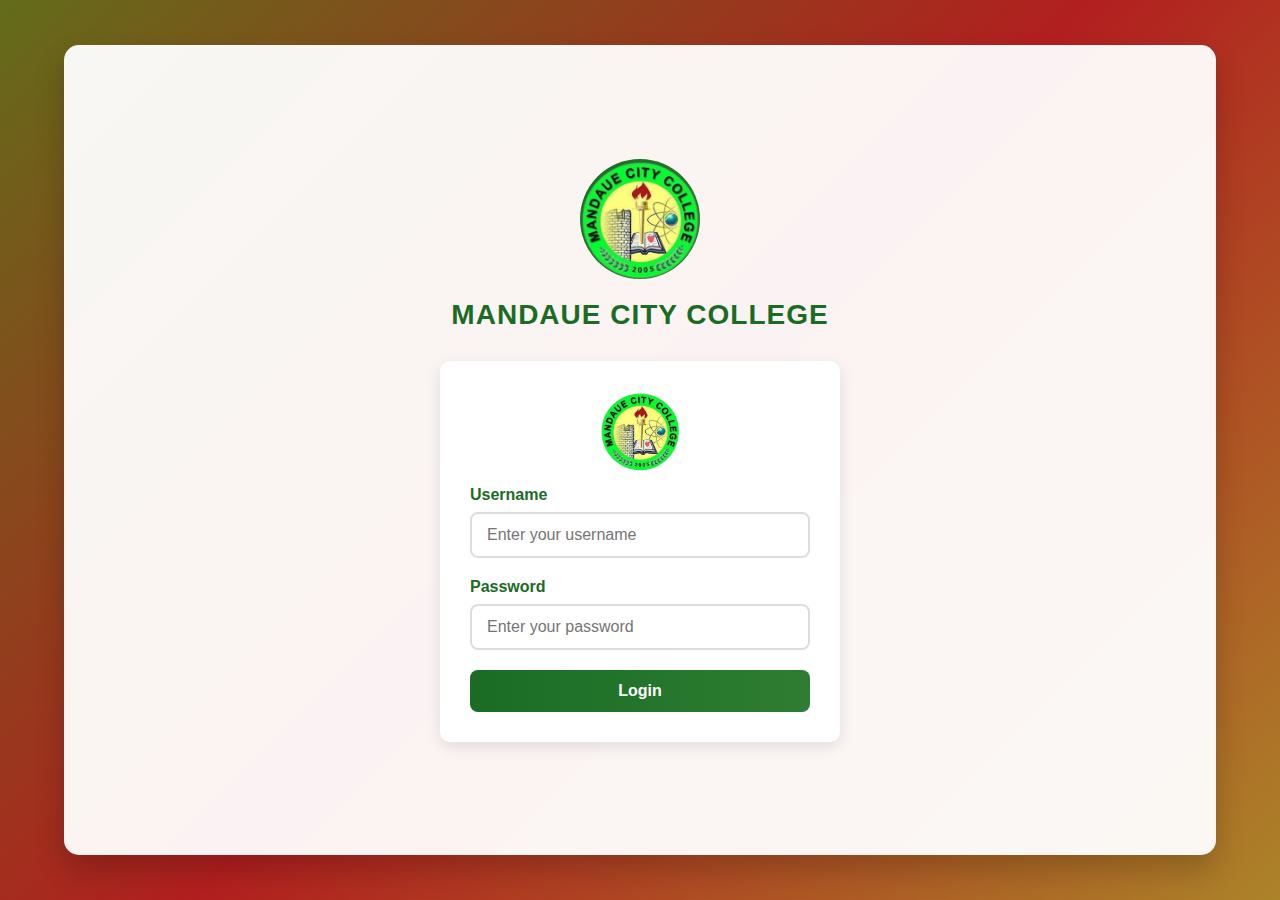
<file: index.html>
<!DOCTYPE html>
<html lang="en">
<head>
    <meta charset="UTF-8">
    <meta name="viewport" content="width=device-width, initial-scale=1.0">
    <title>MANDAUE CITY COLLEGE - Asset Management System</title>
    <link rel="stylesheet" href="https://cdnjs.cloudflare.com/ajax/libs/font-awesome/6.4.0/css/all.min.css">
    <link rel="stylesheet" href="css/style.css">
</head>
<body>
    <div class="container">
        <!-- Login Page -->
        <div id="login-page">
            <div class="college-logo">
                <img src="img/mcc.png" alt="MCC Logo" class="college-logo-img">
            </div>
            <div class="college-name">Mandaue City College</div>
            
            <div class="login-form">
                <div class="login-logo-container">
                    <img src="img/mcc.png" alt="MCC Logo" class="login-logo">
                </div>
                <div class="form-group">
                    <label for="username">Username</label>
                    <input type="text" id="username" placeholder="Enter your username">
                </div>
                
                <div class="form-group">
                    <label for="password">Password</label>
                    <input type="password" id="password" placeholder="Enter your password">
                </div>
                
                <button class="login-btn" onclick="login()">Login</button>
            </div>
        </div>
    </div>

    <script src="js/script.js"></script>
</body>
</html>
</file>
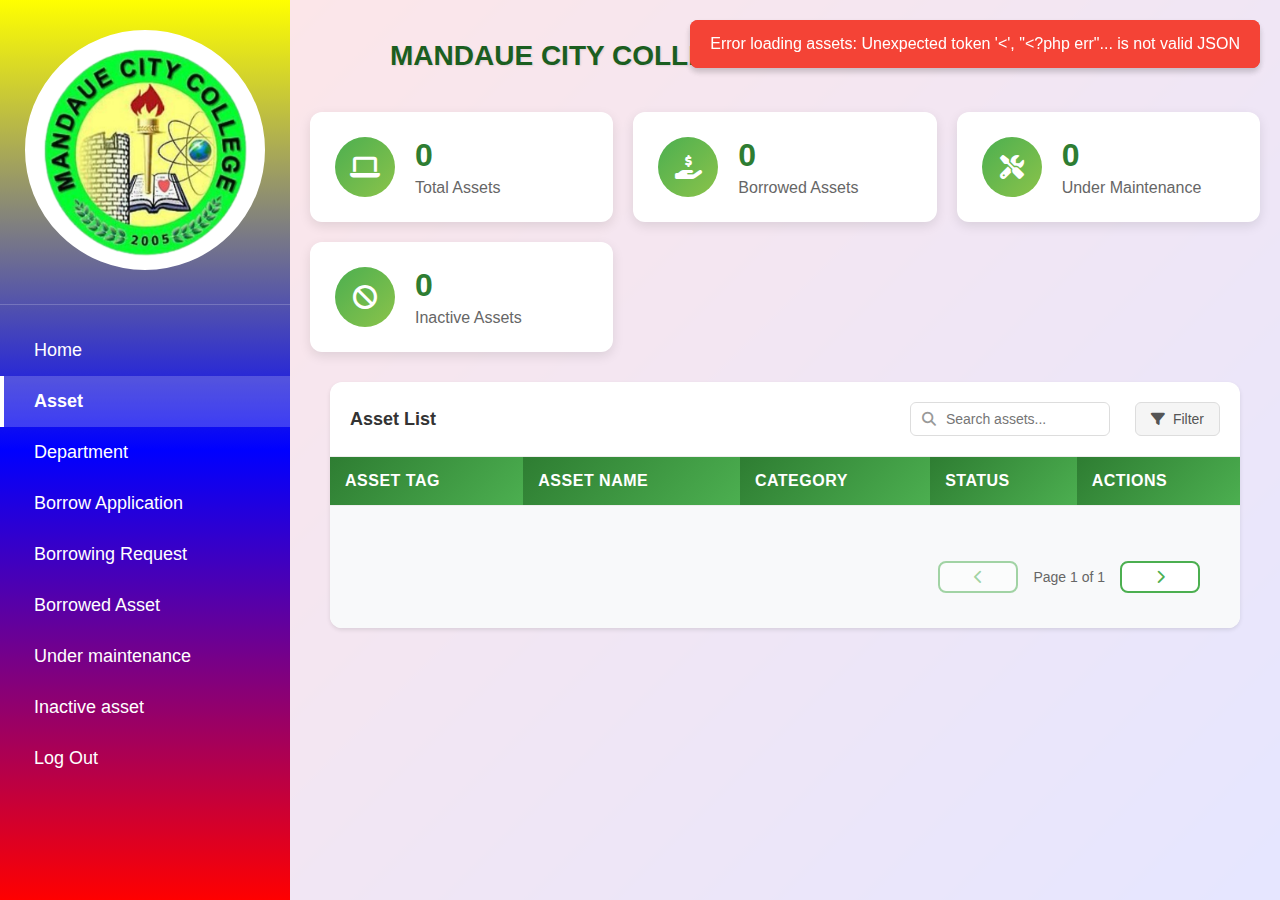
<file: pages/asset-dashboard.html>
<!DOCTYPE html>
<html lang="en">
<head>
    <meta charset="UTF-8">
    <meta name="viewport" content="width=device-width, initial-scale=1.0">
    <title>MANDAUE CITY COLLEGE - Asset Dashboard</title>
    <link rel="stylesheet" href="https://cdnjs.cloudflare.com/ajax/libs/font-awesome/6.4.0/css/all.min.css">
    <link rel="stylesheet" href="../css/asset-dashboard.css">
</head>
<body>
    <div class="container">
        <!-- Sidebar -->
        <div class="sidebar">
            <div class="logo-section">
                <img src="../img/mcc.png" alt="Mandaue City College Logo" class="logo">
            </div>
            
            <nav class="sidebar-nav">
                <ul class="nav-menu">
                    <li class="nav-item" onclick="window.location.href='dashboard.html'">
                        <span>Home</span>
                    </li>
                    <li class="nav-item active">
                        <span>Asset</span>
                    </li>
                    <li class="nav-item" onclick="window.location.href='departments.html'">
                        <span>Department</span>
                    </li>
                    <li class="nav-item" onclick="window.location.href='borrow-application.html'">
                        <span>Borrow Application</span>
                    </li>
                    <li class="nav-item" onclick="window.location.href='borrowing-request.html'">
                        <span>Borrowing Request</span>
                    </li>
                    <li class="nav-item" onclick="window.location.href='borrowed-assets.html'">
                        <span>Borrowed Asset</span>
                    </li>
                    <li class="nav-item" onclick="window.location.href='maintenance.html'">
                        <span>Under maintenance</span>
                    </li>
                    <li class="nav-item" onclick="window.location.href='inactive-assets.html'">
                        <span>Inactive asset</span>
                    </li>
                    <li class="nav-item" onclick="window.location.href='reports.html'">
                        <span>Log Out</span>
                    </li>
                </ul>
            </nav>
        </div>
        
        <!-- Main Content -->
        <div class="main-content">
            <div class="header">
                <h1>MANDAUE CITY COLLEGE ASSET MANAGEMENT SYSTEM</h1>
            </div>
            
            <!-- Dashboard Cards -->
            <div class="stats-grid">
                <div class="stat-card">
                    <div class="stat-icon">
                        <i class="fas fa-laptop"></i>
                    </div>
                    <div class="stat-info">
                        <h3 id="total-assets">0</h3>
                        <p>Total Assets</p>
                    </div>
                </div>
                <div class="stat-card">
                    <div class="stat-icon">
                        <i class="fas fa-hand-holding-usd"></i>
                    </div>
                    <div class="stat-info">
                        <h3 id="borrowed-assets">0</h3>
                        <p>Borrowed Assets</p>
                    </div>
                </div>
                <div class="stat-card">
                    <div class="stat-icon">
                        <i class="fas fa-tools"></i>
                    </div>
                    <div class="stat-info">
                        <h3 id="maintenance-assets">0</h3>
                        <p>Under Maintenance</p>
                    </div>
                </div>
                <div class="stat-card">
                    <div class="stat-icon">
                        <i class="fas fa-ban"></i>
                    </div>
                    <div class="stat-info">
                        <h3 id="inactive-assets">0</h3>
                        <p>Inactive Assets</p>
                    </div>
                </div>
            </div>

            <!-- Asset Table -->
            <div class="table-container">
                <div class="table-header">
                    <h2>Asset List</h2>
                    <div class="table-actions">
                        <div class="search-box">
                            <i class="fas fa-search"></i>
                            <input type="text" id="searchInput" placeholder="Search assets...">
                        </div>
                        <button class="filter-btn">
                            <i class="fas fa-filter"></i> Filter
                        </button>
                    </div>
                </div>
                <table class="asset-table">
                    <thead>
                        <tr>
                            <th>Asset Tag</th>
                            <th>Asset Name</th>
                            <th>Category</th>
                            <th>Status</th>
                            <th>Actions</th>
                        </tr>
                    </thead>
                    <tbody id="assetTableBody">
                        <!-- Assets will be loaded dynamically -->
                    </tbody>
                </table>
                <div class="table-footer">
                    <div class="pagination">
                        <button class="page-btn" disabled><i class="fas fa-chevron-left"></i></button>
                        <span class="page-info">Page 1 of 1</span>
                        <button class="page-btn"><i class="fas fa-chevron-right"></i></button>
                    </div>
                </div>
            </div>
        </div>
    </div>

    <!-- <script src="../js/asset-dashboard-clean.js"></script> -->
    <!-- Dashboard Clen ni siya -->
    <script>
// DOM Elements
const searchInput = document.getElementById('searchInput');
const assetTableBody = document.getElementById('assetTableBody');

// Stats Elements
const totalAssetsEl = document.getElementById('totalAssets');
const activeAssetsEl = document.getElementById('activeAssets');
const maintenanceAssetsEl = document.getElementById('maintenanceAssets');
const inactiveAssetsEl = document.getElementById('inactiveAssets');

let currentAssets = [];

// New Asset Table JS
// Load assets from database
function loadAssets() {
    fetch('../Api/assets/asset-dash.php?action=getAssets')
        .then(response => {
            if (!response.ok) throw new Error('Network response was not ok');
            return response.json();
        })
        .then(data => {
            if (data.success) {
                displayAssets(data.assets);
            } else {
                throw new Error(data.error);
            }
        })
        .catch(error => {
            console.error('Error loading assets:', error);
            showNotification('Error loading assets: ' + error.message, 'error');
        });
}

function displayAssets(assets) {
    const tableBody = document.getElementById('assetTableBody');
    if (!tableBody) return;

    if (assets.length === 0) {
        tableBody.innerHTML = `
            <tr>
                <td colspan="5" class="no-data">No assets found</td>
            </tr>
        `;
        return;
    }

    tableBody.innerHTML = assets.map(asset => `
        <tr data-asset-id="${asset.id}">
            <td>${asset.serial_number || 'N/A'}</td>
            <td>${asset.name}</td>
            <td>${asset.category_name || 'Uncategorized'}</td>
            <td>
                <span class="status-badge status-${asset.status}">
                    ${getStatusDisplayName(asset.status)}
                </span>
            </td>
            <td>
                <div class="action-buttons">
                    <button class="btn btn-primary btn-sm" onclick="viewAsset(${asset.id})">
                        <i class="fas fa-eye"></i> View
                    </button>
                    <button class="btn btn-warning btn-sm" onclick="openEditModal(${asset.id})">
                        <i class="fas fa-edit"></i> Edit
                    </button>
                    <button class="btn btn-danger btn-sm" onclick="deleteAssetFromTable('${asset.serial_number || asset.name}', ${asset.id})">
                        <i class="fas fa-trash"></i> Delete
                    </button>
                </div>
            </td>
        </tr>
    `).join('');
}

function displayAssets(assets) {
    const tableBody = document.getElementById('assetTableBody');
    if (!tableBody) return;

    if (assets.length === 0) {
        tableBody.innerHTML = `
            <tr>
                <td colspan="5" class="no-data">No assets found</td>
            </tr>
        `;
        return;
    }

    tableBody.innerHTML = assets.map(asset => `
        <tr data-asset-id="${asset.id}">
            <td>${asset.serial_number || 'N/A'}</td>
            <td>${asset.name}</td>
            <td>${asset.category_name || 'Uncategorized'}</td>
            <td>
                <span class="status-badge status-${asset.status}">
                    ${getStatusDisplayName(asset.status)}
                </span>
            </td>
            <td>
                <div class="action-buttons">
                    <button class="btn btn-primary btn-sm" onclick="openViewModal(${asset.id})">
                        <i class="fas fa-eye"></i> View
                    </button>
                    <button class="btn btn-warning btn-sm" onclick="openEditModal(${asset.id})">
                        <i class="fas fa-edit"></i> Edit
                    </button>
                    <button class="btn btn-danger btn-sm" onclick="deleteAssetFromTable('${asset.serial_number || asset.name}', ${asset.id})">
                        <i class="fas fa-trash"></i> Delete
                    </button>
                </div>
            </td>
        </tr>
    `).join('');
}

// Open View Modal
function openViewModal(assetId) {
    console.log('Opening view modal for asset ID:', assetId);
    
    const asset = currentAssets.find(a => parseInt(a.id) === parseInt(assetId));
    
    if (!asset) {
        showNotification('Asset not found', 'error');
        return;
    }

    const modal = document.createElement('div');
    modal.className = 'view-asset-modal';
    modal.innerHTML = `
        <div class="modal-content">
            <div class="modal-header">
                <h3>Asset Details</h3>
                <button class="close-btn" onclick="closeViewModal()">&times;</button>
            </div>
            <div class="modal-body">
                <div class="asset-details">
                    <div class="detail-section">
                        <h4>Basic Information</h4>
                        <div class="detail-grid">
                            <div class="detail-item">
                                <label>Serial Number:</label>
                                <span>${asset.serial_number || 'N/A'}</span>
                            </div>
                            <div class="detail-item">
                                <label>Asset Name:</label>
                                <span>${asset.name || 'N/A'}</span>
                            </div>
                            <div class="detail-item">
                                <label>Description:</label>
                                <span>${asset.description || 'No description'}</span>
                            </div>
                        </div>
                    </div>

                    <div class="detail-section">
                        <h4>Classification</h4>
                        <div class="detail-grid">
                            <div class="detail-item">
                                <label>Category:</label>
                                <span>${asset.category_name || 'Uncategorized'}</span>
                            </div>
                            <div class="detail-item">
                                <label>Department:</label>
                                <span>${asset.department_name || 'Not assigned'}</span>
                            </div>
                            <div class="detail-item">
                                <label>Status:</label>
                                <span class="status-badge status-${asset.status}">
                                    ${getStatusDisplayName(asset.status)}
                                </span>
                            </div>
                            <div class="detail-item">
                                <label>Condition:</label>
                                <span class="condition-badge condition-${asset.condition_status}">
                                    ${getConditionDisplayName(asset.condition_status)}
                                </span>
                            </div>
                        </div>
                    </div>

                    <div class="detail-section">
                        <h4>Purchase Information</h4>
                        <div class="detail-grid">
                            <div class="detail-item">
                                <label>Purchase Date:</label>
                                <span>${formatDisplayDate(asset.purchase_date) || 'N/A'}</span>
                            </div>
                            <div class="detail-item">
                                <label>Purchase Cost:</label>
                                <span>${asset.purchase_cost ? '$' + parseFloat(asset.purchase_cost).toFixed(2) : 'N/A'}</span>
                            </div>
                            <div class="detail-item">
                                <label>Supplier:</label>
                                <span>${asset.supplier || 'N/A'}</span>
                            </div>
                            <div class="detail-item">
                                <label>Warranty Expiry:</label>
                                <span>${formatDisplayDate(asset.warranty_expiry) || 'N/A'}</span>
                            </div>
                        </div>
                    </div>

                    <div class="detail-section">
                        <h4>Location & Notes</h4>
                        <div class="detail-grid">
                            <div class="detail-item">
                                <label>Location:</label>
                                <span>${asset.location || 'Not specified'}</span>
                            </div>
                            <div class="detail-item full-width">
                                <label>Notes:</label>
                                <span>${asset.notes || 'No notes available'}</span>
                            </div>
                        </div>
                    </div>

                    <div class="detail-section">
                        <h4>System Information</h4>
                        <div class="detail-grid">
                            <div class="detail-item">
                                <label>Created:</label>
                                <span>${formatDisplayDateTime(asset.created_at) || 'N/A'}</span>
                            </div>
                            <div class="detail-item">
                                <label>Last Updated:</label>
                                <span>${formatDisplayDateTime(asset.updated_at) || 'N/A'}</span>
                            </div>
                        </div>
                    </div>
                </div>
            </div>
            <div class="modal-footer">
                <button type="button" class="btn btn-secondary" onclick="closeViewModal()">Close</button>
                <button type="button" class="btn btn-warning" onclick="closeViewModal(); openEditModal(${asset.id});">
                    <i class="fas fa-edit"></i> Edit Asset
                </button>
            </div>
        </div>
    `;
    
    document.body.appendChild(modal);
    window.currentViewModal = modal;
}

// Close View Modal
function closeViewModal() {
    if (window.currentViewModal) {
        window.currentViewModal.remove();
        window.currentViewModal = null;
    }
}

function getConditionDisplayName(condition) {
    const conditionMap = {
        'excellent': 'Excellent',
        'good': 'Good',
        'fair': 'Fair',
        'poor': 'Poor'
    };
    return conditionMap[condition] || condition;
}

function formatDisplayDate(dateString) {
    if (!dateString) return '';
    const date = new Date(dateString);
    return isNaN(date.getTime()) ? '' : date.toLocaleDateString();
}

function formatDisplayDateTime(dateTimeString) {
    if (!dateTimeString) return '';
    const date = new Date(dateTimeString);
    return isNaN(date.getTime()) ? '' : date.toLocaleString();
}

// For View Modal ni
const viewModalStyles = `
<style>
.view-asset-modal {
    position: fixed;
    top: 0;
    left: 0;
    width: 100%;
    height: 100%;
    background: rgba(0, 0, 0, 0.5);
    display: flex;
    justify-content: center;
    align-items: center;
    z-index: 1000;
}

.view-asset-modal .modal-content {
    background: white;
    border-radius: 12px;
    max-width: 800px;
    width: 90%;
    max-height: 90vh;
    overflow-y: auto;
    box-shadow: 0 10px 30px rgba(0, 0, 0, 0.2);
}

.view-asset-modal .modal-header {
    display: flex;
    justify-content: space-between;
    align-items: center;
    padding: 20px 25px;
    border-bottom: 1px solid #e9ecef;
    background: linear-gradient(135deg, #6a11cb 0%, #2575fc 100%);
    color: white;
    border-radius: 12px 12px 0 0;
}

.view-asset-modal .modal-header h3 {
    margin: 0;
    font-size: 1.5rem;
}

.view-asset-modal .close-btn {
    background: none;
    border: none;
    font-size: 24px;
    cursor: pointer;
    color: white;
    padding: 0;
    width: 30px;
    height: 30px;
    display: flex;
    align-items: center;
    justify-content: center;
}

.view-asset-modal .close-btn:hover {
    color: #ffd700;
}

.view-asset-modal .modal-body {
    padding: 25px;
}

.asset-details {
    display: flex;
    flex-direction: column;
    gap: 20px;
}

.detail-section h4 {
    margin: 0 0 15px 0;
    color: #2c3e50;
    font-size: 1.1rem;
    border-bottom: 2px solid #e9ecef;
    padding-bottom: 8px;
}

.detail-grid {
    display: grid;
    grid-template-columns: 1fr 1fr;
    gap: 15px;
}

.detail-item {
    display: flex;
    flex-direction: column;
    gap: 5px;
}

.detail-item.full-width {
    grid-column: 1 / -1;
}

.detail-item label {
    font-weight: 600;
    color: #6c757d;
    font-size: 0.9rem;
}

.detail-item span {
    color: #2c3e50;
    font-size: 1rem;
    word-break: break-word;
}

.condition-badge {
    padding: 4px 12px;
    border-radius: 20px;
    font-size: 12px;
    font-weight: 500;
    text-transform: capitalize;
    display: inline-block;
    width: fit-content;
}

.condition-excellent {
    background: #d4edda;
    color: #155724;
    border: 1px solid #c3e6cb;
}

.condition-good {
    background: #d1edff;
    color: #0c5460;
    border: 1px solid #bee5eb;
}

.condition-fair {
    background: #fff3cd;
    color: #856404;
    border: 1px solid #ffeaa7;
}

.condition-poor {
    background: #f8d7da;
    color: #721c24;
    border: 1px solid #f5c6cb;
}

.view-asset-modal .modal-footer {
    display: flex;
    gap: 10px;
    justify-content: flex-end;
    padding: 20px 25px;
    border-top: 1px solid #e9ecef;
    background: #f8f9fa;
    border-radius: 0 0 12px 12px;
}

@media (max-width: 768px) {
    .view-asset-modal .modal-content {
        width: 95%;
        margin: 20px;
    }
    
    .detail-grid {
        grid-template-columns: 1fr;
    }
    
    .view-asset-modal .modal-footer {
        flex-direction: column;
    }
    
    .view-asset-modal .modal-footer button {
        width: 100%;
    }
}

@media (max-width: 480px) {
    .view-asset-modal .modal-body {
        padding: 15px;
    }
    
    .view-asset-modal .modal-header,
    .view-asset-modal .modal-footer {
        padding: 15px 20px;
    }
}
</style>
`;

document.head.insertAdjacentHTML('beforeend', viewModalStyles);

// Open Edit Modal - FIXED WITH PROPER CATEGORY/DEPARTMENT NAMES
function openEditModal(assetId) {
    console.log('=== EDIT MODAL DEBUG ===');
    console.log('Requested asset ID:', assetId, 'Type:', typeof assetId);
    console.log('Current assets:', currentAssets);
    
    // Find the asset data with proper type conversion
    const asset = currentAssets.find(a => {
        console.log('Comparing:', a.id, 'Type:', typeof a.id, 'with', assetId, 'Type:', typeof assetId);
        return parseInt(a.id) === parseInt(assetId);
    });
    
    if (!asset) {
        console.error('Asset not found. Available IDs:', currentAssets.map(a => a.id));
        showNotification('Asset not found. Please refresh the page.', 'error');
        return;
    }

    console.log('Found asset:', asset);

    const modal = document.createElement('div');
    modal.className = 'edit-asset-modal';
    modal.innerHTML = `
        <div class="modal-content">
            <div class="modal-header">
                <h3>Edit Asset - ${asset.name || 'Unnamed Asset'}</h3>
                <button class="close-btn" onclick="closeEditModal()">&times;</button>
            </div>
            <div class="modal-body">
                <form id="editAssetForm" onsubmit="handleEditSubmit(event, ${parseInt(assetId)})">
                    <div class="form-group">
                        <label for="editSerialNumber">Serial Number *</label>
                        <input type="text" id="editSerialNumber" value="${asset.serial_number || ''}" required>
                    </div>
                    
                    <div class="form-group">
                        <label for="editAssetName">Asset Name *</label>
                        <input type="text" id="editAssetName" value="${asset.name || ''}" required>
                    </div>
                    
                    <div class="form-group">
                        <label for="editDescription">Description</label>
                        <textarea id="editDescription" rows="3">${asset.description || ''}</textarea>
                    </div>
                    
                    <div class="form-row">
                        <div class="form-group">
                            <label for="editCategory">Category *</label>
                            <select id="editCategory" required>
                                <option value="">Select Category</option>
                            </select>
                        </div>
                        
                        <div class="form-group">
                            <label for="editDepartment">Department *</label>
                            <select id="editDepartment" required>
                                <option value="">Select Department</option>
                            </select>
                        </div>
                    </div>
                    
                    <div class="form-row">
                        <div class="form-group">
                            <label for="editStatus">Status *</label>
                            <select id="editStatus" required>
                                <option value="active" ${asset.status === 'active' ? 'selected' : ''}>Active</option>
                                <option value="borrowed" ${asset.status === 'borrowset' ? 'selected' : ''}>Borrowed</option>
                                <option value="maintenance" ${asset.status === 'maintenance' ? 'selected' : ''}>Maintenance</option>
                                <option value="inactive" ${asset.status === 'inactive' ? 'selected' : ''}>Inactive</option>
                            </select>
                        </div>
                        
                        <div class="form-group">
                            <label for="editCondition">Condition *</label>
                            <select id="editCondition" required>
                                <option value="excellent" ${asset.condition_status === 'excellent' ? 'selected' : ''}>Excellent</option>
                                <option value="good" ${asset.condition_status === 'good' ? 'selected' : ''}>Good</option>
                                <option value="fair" ${asset.condition_status === 'fair' ? 'selected' : ''}>Fair</option>
                                <option value="poor" ${asset.condition_status === 'poor' ? 'selected' : ''}>Poor</option>
                            </select>
                        </div>
                    </div>
                    
                    <div class="form-row">
                        <div class="form-group">
                            <label for="editPurchaseDate">Purchase Date</label>
                            <input type="date" id="editPurchaseDate" value="${formatDateForInput(asset.purchase_date)}">
                        </div>
                        
                        <div class="form-group">
                            <label for="editPurchaseCost">Purchase Cost</label>
                            <input type="number" id="editPurchaseCost" step="0.01" value="${asset.purchase_cost || ''}">
                        </div>
                    </div>
                    
                    <div class="form-group">
                        <label for="editSupplier">Supplier</label>
                        <input type="text" id="editSupplier" value="${asset.supplier || ''}">
                    </div>
                    
                    <div class="form-group">
                        <label for="editWarranty">Warranty Expiry</label>
                        <input type="date" id="editWarranty" value="${formatDateForInput(asset.warranty_expiry)}">
                    </div>
                    
                    <div class="form-group">
                        <label for="editLocation">Location</label>
                        <input type="text" id="editLocation" value="${asset.location || ''}">
                    </div>
                    
                    <div class="form-group">
                        <label for="editNotes">Notes</label>
                        <textarea id="editNotes" rows="3">${asset.notes || ''}</textarea>
                    </div>
                    
                    <div class="modal-footer">
                        <button type="button" class="btn btn-secondary" onclick="closeEditModal()">Cancel</button>
                        <button type="submit" class="btn btn-primary">Update Asset</button>
                    </div>
                </form>
            </div>
        </div>
    `;
    
    document.body.appendChild(modal);
    window.currentEditModal = modal;
    
    // Load categories and departments with current values
    loadCategoriesAndDepartments(asset.category_id, asset.department_id);
}

// Load Categories and Departments with pre-selection
function loadCategoriesAndDepartments(categoryId = null, departmentId = null) {
    console.log('Loading categories and departments:', {categoryId, departmentId});
    
    // Load categories from asset_categories table
    fetch('../Api/assets/asset-dash.php?action=getCategories')
        .then(response => {
            if (!response.ok) throw new Error('Network response was not ok');
            return response.json();
        })
        .then(data => {
            if (data.success) {
                const categorySelect = document.getElementById('editCategory');
                let options = '<option value="">Select Category</option>';
                
                data.categories.forEach(cat => {
                    const selected = (categoryId && parseInt(categoryId) === parseInt(cat.id)) ? 'selected' : '';
                    options += `<option value="${cat.id}" ${selected}>${cat.name}</option>`;
                });
                
                categorySelect.innerHTML = options;
                console.log('Categories loaded and pre-selected:', categoryId);
            } else {
                throw new Error(data.error);
            }
        })
        .catch(error => {
            console.error('Error loading categories:', error);
            showNotification('Error loading categories', 'error');
        });

    // Load departments from departments table
    fetch('../Api/assets/asset-dash.php?action=getDepartments')
        .then(response => {
            if (!response.ok) throw new Error('Network response was not ok');
            return response.json();
        })
        .then(data => {
            if (data.success) {
                const deptSelect = document.getElementById('editDepartment');
                let options = '<option value="">Select Department</option>';
                
                data.departments.forEach(dept => {
                    const selected = (departmentId && parseInt(departmentId) === parseInt(dept.id)) ? 'selected' : '';
                    options += `<option value="${dept.id}" ${selected}>${dept.name}</option>`;
                });
                
                deptSelect.innerHTML = options;
                console.log('Departments loaded and pre-selected:', departmentId);
            } else {
                throw new Error(data.error);
            }
        })
        .catch(error => {
            console.error('Error loading departments:', error);
            showNotification('Error loading departments', 'error');
        });
}

// Make sure these PHP endpoints exist in your asset-dash.php:

// Add this function if missing
function formatDateForInput(dateString) {
    if (!dateString) return '';
    
    // If it's already in YYYY-MM-DD format, return as is
    if (/^\d{4}-\d{2}-\d{2}$/.test(dateString)) {
        return dateString;
    }
    
    // Try to parse other date formats
    const date = new Date(dateString);
    if (isNaN(date.getTime())) return '';
    
    return date.toISOString().split('T')[0];
}

// Handle Edit Form Submission
function handleEditSubmit(event, assetId) {
    event.preventDefault();
    
    const formData = {
        serial_number: document.getElementById('editSerialNumber').value,
        name: document.getElementById('editAssetName').value,
        description: document.getElementById('editDescription').value,
        category_id: document.getElementById('editCategory').value,
        department_id: document.getElementById('editDepartment').value,
        status: document.getElementById('editStatus').value,
        condition_status: document.getElementById('editCondition').value,
        purchase_date: document.getElementById('editPurchaseDate').value,
        purchase_cost: document.getElementById('editPurchaseCost').value,
        supplier: document.getElementById('editSupplier').value,
        warranty_expiry: document.getElementById('editWarranty').value,
        location: document.getElementById('editLocation').value,
        notes: document.getElementById('editNotes').value
    };
    
    updateAsset(assetId, formData);
}

// Update Asset - AYAWA HILABTI ANG DEBUG FOR INSPECTION NA IF NAA BA ERROR ARI DAPITA
function updateAsset(assetId, formData) {
    const submitBtn = document.querySelector('#editAssetForm button[type="submit"]');
    const originalText = submitBtn.innerHTML;
    submitBtn.innerHTML = 'Updating... <span class="loading"></span>';
    submitBtn.disabled = true;

    console.log('=== UPDATE DEBUG ===');
    console.log('Asset ID to update:', assetId, 'Type:', typeof assetId);
    console.log('Current assets:', currentAssets);
    console.log('Form data:', formData);

    // Check if asset exists in currentAssets
    const assetExists = currentAssets.find(a => parseInt(a.id) === parseInt(assetId));
    console.log('Asset found in currentAssets:', assetExists);

    fetch(`../Api/assets/asset-dash.php?action=updateAsset&id=${assetId}`, {
        method: 'POST',
        headers: {
            'Content-Type': 'application/json',
        },
        body: JSON.stringify(formData)
    })
    .then(response => {
        console.log('Response status:', response.status);
        return response.text().then(text => {
            console.log('Raw response:', text);
            try {
                return JSON.parse(text);
            } catch(e) {
                throw new Error('Invalid JSON response: ' + text.substring(0, 100));
            }
        });
    })
    .then(data => {
        console.log('Parsed data:', data);
        if (data.success) {
            showNotification('Asset updated successfully', 'success');
            closeEditModal();
            loadAssets();
        } else {
            throw new Error(data.error || 'Update failed');
        }
    })
    .catch(error => {
        console.error('Update error:', error);
        showNotification(`Update failed: ${error.message}`, 'error');
    })
    .finally(() => {
        submitBtn.innerHTML = originalText;
        submitBtn.disabled = false;
    });
}

// Close Edit Modal
function closeEditModal() {
    if (window.currentEditModal) {
        window.currentEditModal.remove();
        window.currentEditModal = null;
    }
}

// Add these CSS styles
const editModalStyles = `
<style>
.edit-asset-modal {
    position: fixed;
    top: 0;
    left: 0;
    width: 100%;
    height: 100%;
    background: rgba(0, 0, 0, 0.5);
    display: flex;
    justify-content: center;
    align-items: center;
    z-index: 1000;
}

.edit-asset-modal .modal-content {
    background: white;
    border-radius: 12px;
    max-width: 700px;
    width: 90%;
    max-height: 90vh;
    overflow-y: auto;
    box-shadow: 0 10px 30px rgba(0, 0, 0, 0.2);
}

.edit-asset-modal .modal-header {
    display: flex;
    justify-content: space-between;
    align-items: center;
    padding: 20px 25px;
    border-bottom: 1px solid #e9ecef;
}

.edit-asset-modal .modal-header h3 {
    margin: 0;
    color: #2c3e50;
}

.edit-asset-modal .close-btn {
    background: none;
    border: none;
    font-size: 24px;
    cursor: pointer;
    color: #6c757d;
    padding: 0;
    width: 30px;
    height: 30px;
    display: flex;
    align-items: center;
    justify-content: center;
}

.edit-asset-modal .close-btn:hover {
    color: #dc3545;
}

.edit-asset-modal .modal-body {
    padding: 25px;
}

.edit-asset-modal .form-group {
    margin-bottom: 20px;
}

.edit-asset-modal .form-row {
    display: grid;
    grid-template-columns: 1fr 1fr;
    gap: 15px;
}

.edit-asset-modal label {
    display: block;
    margin-bottom: 8px;
    font-weight: 500;
    color: #2c3e50;
}

.edit-asset-modal input,
.edit-asset-modal select,
.edit-asset-modal textarea {
    width: 100%;
    padding: 10px 12px;
    border: 1px solid #ddd;
    border-radius: 6px;
    font-size: 14px;
    transition: border-color 0.3s ease;
}

.edit-asset-modal input:focus,
.edit-asset-modal select:focus,
.edit-asset-modal textarea:focus {
    outline: none;
    border-color: #2575fc;
    box-shadow: 0 0 0 3px rgba(37, 117, 252, 0.1);
}

.edit-asset-modal .modal-footer {
    display: flex;
    gap: 10px;
    justify-content: flex-end;
    padding: 20px 0 0;
    border-top: 1px solid #e9ecef;
    margin-top: 20px;
}

@media (max-width: 768px) {
    .edit-asset-modal .form-row {
        grid-template-columns: 1fr;
    }
    
    .edit-asset-modal .modal-content {
        width: 95%;
    }
}
</style>
`;

// Add styles to document Directly
document.head.insertAdjacentHTML('beforeend', editModalStyles);

function getStatusDisplayName(status) {
    const statusMap = {
        'active': 'Active',
        'borrowset': 'Borrowed',
        'maintenance': 'Maintenance',
        'inactive': 'Inactive'
    };
    return statusMap[status] || status;
}

function viewAsset(assetId) {
    window.location.href = `asset-details.html?id=${assetId}`;
}

function editAsset(assetId) {
    window.location.href = `edit-asset.html?id=${assetId}`;
}

function deleteAssetFromTable(serialNumber, assetId) {
    const modal = document.createElement('div');
    modal.className = 'delete-confirmation-modal';
    modal.innerHTML = `
        <div class="modal-content">
            <div class="modal-header">
                <h3>Confirm Delete</h3>
            </div>
            <div class="modal-body">
                <div class="warning-icon">
                    <i class="fas fa-exclamation-triangle"></i>
                </div>
                <p>Are you sure you want to delete asset <strong>${serialNumber}</strong>?</p>
                <p class="warning-text">This action cannot be undone.</p>
            </div>
            <div class="modal-footer">
                <button class="btn btn-secondary" onclick="closeDeleteModal()">Cancel</button>
                <button class="btn btn-danger" id="confirm-delete-btn" data-serial="${serialNumber}" data-assetid="${assetId}">Delete</button>
            </div>
        </div>
    `;
    
    document.body.appendChild(modal);
    
    modal.querySelector('#confirm-delete-btn').addEventListener('click', handleDeleteConfirm);
    window.currentDeleteModal = modal;
}

function handleDeleteConfirm(event) {
    const button = event.target;
    const serialNumber = button.getAttribute('data-serial');
    const assetId = button.getAttribute('data-assetid');
    
    confirmDelete(serialNumber, assetId, button);
}

function confirmDelete(serialNumber, assetId, deleteButton = null) {
    const deleteBtn = deleteButton || 
        (window.currentDeleteModal ? 
            window.currentDeleteModal.querySelector('#confirm-delete-btn') : 
            document.querySelector('#confirm-delete-btn')
        );
    
    if (!deleteBtn) {
        showNotification('Error: Delete button not found', 'error');
        return;
    }

    const originalText = deleteBtn.innerHTML;
    deleteBtn.innerHTML = 'Deleting... <span class="loading"></span>';
    deleteBtn.disabled = true;

    const apiUrl = `../Api/assets/asset-dash.php?action=deleteAsset&id=${assetId}`;
    console.log('Calling API:', apiUrl);

    fetch(apiUrl)
    .then(response => {
        if (!response.ok) throw new Error('Network response was not ok');
        return response.json();
    })
    .then(data => {
        if (data.success) {
            const row = document.querySelector(`tr[data-asset-id="${assetId}"]`);
            if (row) {
                row.style.transition = 'all 0.3s ease';
                row.style.opacity = '0';
                row.style.transform = 'translateX(-100px)';
                
                setTimeout(() => {
                    row.remove();
                    const totalAssetsElement = document.getElementById('total-assets');
                    if (totalAssetsElement) {
                        const currentTotal = parseInt(totalAssetsElement.textContent) || 0;
                    }
                }, 300);
            }
            
            closeDeleteModal();
            showNotification(`Asset ${serialNumber} permanently deleted`, 'success');
            updateStats();
        } else {
            throw new Error(data.error || 'Failed to delete asset');
        }
    })
    .catch(error => {
        console.error('Delete error:', error);
        showNotification(`Delete failed: ${error.message}`, 'error');
        deleteBtn.innerHTML = originalText;
        deleteBtn.disabled = false;
    });
}

function closeDeleteModal() {
    if (window.currentDeleteModal) {
        window.currentDeleteModal.remove();
        window.currentDeleteModal = null;
    }
}

document.addEventListener('DOMContentLoaded', function() {
    loadAssets();
});
//END

// Initialize the dashboard
document.addEventListener('DOMContentLoaded', function() {
    updateDashboard();
    setupEventListeners();
});

function setupEventListeners() {
    // Search input
    if (searchInput) {
        searchInput.addEventListener('input', (e) => {
            searchAssets(e.target.value);
        });
    }
    
    // Filter button
    const filterBtn = document.querySelector('.filter-btn');
    if (filterBtn) {
        filterBtn.addEventListener('click', () => {
            // Implement filter modal/functionality here
            alert('Filter functionality will be implemented here');
        });
    }
}

// Update dashboard with data
// Initialize the dashboard
document.addEventListener('DOMContentLoaded', function() {
    initializeDashboard();
    setupEventListeners();
});

function initializeDashboard() {
    loadAssets(); // This will populate currentAssets and update the dashboard
}

function setupEventListeners() {
    // Search input
    const searchInput = document.getElementById('searchInput');
    if (searchInput) {
        searchInput.addEventListener('input', (e) => {
            searchAssets(e.target.value);
        });
    }
    
    // Filter button
    const filterBtn = document.querySelector('.filter-btn');
    if (filterBtn) {
        filterBtn.addEventListener('click', () => {
            alert('Filter functionality will be implemented here');
        });
    }
}

// Load assets from API
function loadAssets() {
    fetch('../Api/assets/asset-dash.php?action=getAssets')
        .then(response => {
            if (!response.ok) throw new Error('Network response was not ok');
            return response.json();
        })
        .then(data => {
            if (data.success) {
                currentAssets = data.assets; // Store assets globally
                updateDashboard();
                displayAssets(data.assets);
            } else {
                throw new Error(data.error);
            }
        })
        .catch(error => {
            console.error('Error loading assets:', error);
            showNotification('Error loading assets: ' + error.message, 'error');
            // Fallback to empty array
            currentAssets = [];
            updateDashboard();
        });
}

// Update dashboard with data
function updateDashboard() {
    updateStats();
}

// Update statistics cards
function updateStats() {
    const total = currentAssets.length;
    const active = currentAssets.filter(asset => asset.status === 'active').length;
    const borrowed = currentAssets.filter(asset => asset.status === 'borrowset').length;
    const maintenance = currentAssets.filter(asset => asset.status === 'maintenance').length;
    const inactive = currentAssets.filter(asset => asset.status === 'inactive').length;
    
    // Update the DOM elements
    const totalAssetsEl = document.getElementById('total-assets');
    const borrowedAssetsEl = document.getElementById('borrowed-assets');
    const maintenanceAssetsEl = document.getElementById('maintenance-assets');
    const inactiveAssetsEl = document.getElementById('inactive-assets');
    
    if (totalAssetsEl) totalAssetsEl.textContent = total;
    if (borrowedAssetsEl) borrowedAssetsEl.textContent = borrowed;
    if (maintenanceAssetsEl) maintenanceAssetsEl.textContent = maintenance;
    if (inactiveAssetsEl) inactiveAssetsEl.textContent = inactive;
}

// Search functionality
function searchAssets(searchTerm) {
    const filteredAssets = currentAssets.filter(asset => 
        asset.serial_number?.toLowerCase().includes(searchTerm.toLowerCase()) ||
        asset.name?.toLowerCase().includes(searchTerm.toLowerCase()) ||
        asset.category_name?.toLowerCase().includes(searchTerm.toLowerCase())
    );
    displayAssets(filteredAssets);
}

// Get display name for status
function getStatusDisplayName(status) {
    const statusMap = {
        'active': 'Active',
        'borrowset': 'Borrowed',
        'maintenance': 'Maintenance',
        'inactive': 'Inactive'
    };
    return statusMap[status] || status;
}

// View asset details
function viewAsset(assetId) {
    window.location.href = `asset-details.html?id=${assetId}`;
}

// Edit asset
function editAsset(assetId) {
    window.location.href = `edit-asset.html?id=${assetId}`;
}

// Refresh stats after delete
function refreshStatsAfterDelete() {
    loadAssets();
}

// Format status text
function formatStatus(status) {
    return status.charAt(0).toUpperCase() + status.slice(1);
}

// Search functionality
function searchAssets(query) {
    const searchTerm = query.toLowerCase().trim();
    if (!searchTerm) {
        displayAssets(loadAssets);
        return;
    }
    
    const filtered = loadAssets.filter(asset => 
        asset.serial_number.toLowerCase().includes(searchTerm) ||
        asset.name.toLowerCase().includes(searchTerm) ||
        asset.category.toLowerCase().includes(searchTerm) ||
        asset.department_name.toLowerCase().includes(searchTerm) ||
        asset.status.toLowerCase().includes(searchTerm)
    );
    
    displayAssets(filtered);
}

// Filter assets based on search and filter criteria
document.addEventListener('DOMContentLoaded', function() {
    initializeAssetDashboard();
    addEventListeners();
});

async function initializeAssetDashboard() {
    // Initialize search and filter functionality
    await setupSearchAndFilter();
}

async function setupSearchAndFilter() {
    const searchInput = document.getElementById('searchInput');
    const departmentFilter = document.getElementById('departmentFilter');
    const statusFilter = document.getElementById('statusFilter');
    
    if (searchInput) {
        searchInput.addEventListener('input', filterAssets);
    }
    
    if (departmentFilter) {
        departmentFilter.addEventListener('change', filterAssets);
    }
    
    if (statusFilter) {
        statusFilter.addEventListener('change', filterAssets);
    }
}

function addEventListeners() {
    // Search button is handled inline now via openSearchModal(); no extra listener to avoid duplicate handling
    
    // Clear filters button
    const clearBtn = document.querySelector('.clear-btn');
    if (clearBtn) {
        clearBtn.addEventListener('click', clearFilters);
    }
}

function toggleSearch() {
    const searchSection = document.getElementById('searchSection');
    if (searchSection) {
        if (searchSection.style.display === 'none') {
            searchSection.style.display = 'block';
        } else {
            searchSection.style.display = 'none';
        }
    }
}

function createAssetRow(asset) {
    const row = document.createElement('tr');
    row.dataset.departmentId = asset.department_id || '';
    row.dataset.assetId = asset.id;
    row.innerHTML = `
        <td>${asset.serial_number}</td>
        <td>${asset.name}</td>
        <td>${asset.department_name || 'N/A'}</td>
        <td><span class="status-badge ${asset.status}">${asset.status.charAt(0).toUpperCase() + asset.status.slice(1)}</span></td>
        <td>
            <button class="history-btn" onclick="viewHistory('${asset.serial_number}')">View</button>
            <button class="action-btn edit" onclick="editAsset('${asset.serial_number}')">Edit</button>
            <button class="action-btn delete" onclick="deleteAssetFromTable('${asset.serial_number}', ${asset.id})">Delete</button>
        </td>
    `;
    return row;
}

function filterAssets() {
    const searchTerm = document.getElementById('searchInput')?.value.toLowerCase() || '';
    const departmentFilterValue = document.getElementById('departmentFilter')?.value || '';
    const statusFilter = document.getElementById('statusFilter')?.value.toLowerCase() || '';
    
    const rows = document.querySelectorAll('.asset-table tbody tr');
    
    rows.forEach(row => {
        const cells = row.querySelectorAll('td');
        if (cells.length >= 4) {
            const serialNum = cells[0].textContent.toLowerCase();
            const name = cells[1].textContent.toLowerCase();
            const department = cells[2].textContent.toLowerCase();
            const status = cells[3].textContent.toLowerCase();
            
            const matchesSearch = !searchTerm || 
                serialNum.includes(searchTerm) || 
                name.includes(searchTerm) || 
                department.includes(searchTerm);
            
            const matchesDepartment = !departmentFilterValue || 
                row.dataset.departmentId === departmentFilterValue ||
                department.includes(departmentFilterValue.toLowerCase());
            
            const matchesStatus = !statusFilter || 
                status.includes(statusFilter);
            
            if (matchesSearch && matchesDepartment && matchesStatus) {
                row.style.display = '';
            } else {
                row.style.display = 'none';
            }
        }
    });
}

function clearFilters() {
    const searchInput = document.getElementById('searchInput');
    const departmentFilter = document.getElementById('departmentFilter');
    const statusFilter = document.getElementById('statusFilter');
    
    if (searchInput) searchInput.value = '';
    if (departmentFilter) departmentFilter.value = '';
    if (statusFilter) statusFilter.value = '';
    
    const rows = document.querySelectorAll('.asset-table tbody tr');
    rows.forEach(row => {
        row.style.display = '';
    });
    
    showNotification('Filters cleared', 'info');
}

function editAsset(assetId) {
    const asset = loadAssets.find(a => a.serial_number === assetId);
    
    if (!asset) {
        showNotification('Asset not found', 'error');
        return;
    }

    const modal = document.createElement('div');
    modal.className = 'edit-asset-modal';
    modal.innerHTML = `
        <div class="modal-content">
            <div class="modal-header">
                <h3>Edit Asset - ${assetId}</h3>
                <button class="close-modal" onclick="closeEditModal()">&times;</button>
            </div>
            <div class="modal-body">
                <form class="edit-asset-form">
                    <div class="form-group">
                        <label>Serial Number *</label>
                        <input type="text" id="editSerialNumber" required value="${asset.serial_number}" readonly>
                    </div>
                    <div class="form-group">
                        <label>Asset Name *</label>
                        <input type="text" id="editAssetName" required value="${asset.name}">
                    </div>
                    <div class="form-group">
                        <label>Department *</label>
                        <select id="editAssetDepartment" required>
                            <option value="">Select Department</option>
                            <option value="School of Technology" ${asset.department_name === 'School of Technology' ? 'selected' : ''}>School of Technology</option>
                            <option value="School of Education" ${asset.department_name === 'School of Education' ? 'selected' : ''}>School of Education</option>
                            <option value="School of Business" ${asset.department_name === 'School of Business' ? 'selected' : ''}>School of Business</option>
                            <option value="Computer Lab room 25" ${asset.department_name === 'Computer Lab room 25' ? 'selected' : ''}>Computer Lab room 25</option>
                            <option value="Computer Lab room 22" ${asset.department_name === 'Computer Lab room 22' ? 'selected' : ''}>Computer Lab room 22</option>
                            <option value="Speech Lab" ${asset.department_name === 'Speech Lab' ? 'selected' : ''}>Speech Lab</option>
                            <option value="Library" ${asset.department_name === 'Library' ? 'selected' : ''}>Library</option>
                            <option value="Clinic" ${asset.department_name === 'Clinic' ? 'selected' : ''}>Clinic</option>
                        </select>
                    </div>
                    <div class="form-group">
                        <label>Status</label>
                        <select id="editStatus">
                            <option value="active" ${asset.status === 'active' ? 'selected' : ''}>Active</option>
                            <option value="borrowed" ${asset.status === 'borrowed' ? 'selected' : ''}>Borrowed</option>
                            <option value="maintenance" ${asset.status === 'maintenance' ? 'selected' : ''}>Under Maintenance</option>
                            <option value="inactive" ${asset.status === 'inactive' ? 'selected' : ''}>Inactive</option>
                        </select>
                    </div>
                </form>
            </div>
            <div class="modal-footer">
                <button class="btn btn-secondary" onclick="closeEditModal()">Cancel</button>
                <button class="btn btn-primary" onclick="saveAssetEdit('${assetId}')">Save Changes</button>
            </div>
        </div>
    `;
    
    document.body.appendChild(modal);
    window.currentEditModal = modal;
}

function closeEditModal() {
    if (window.currentEditModal) {
        window.currentEditModal.remove();
        window.currentEditModal = null;
    }
}

function saveAssetEdit(assetId) {
    const name = document.getElementById('editAssetName').value;
    const department = document.getElementById('editAssetDepartment').value;
    const status = document.getElementById('editStatus').value;
    
    if (!name || !department) {
        alert('Please fill in all required fields');
        return;
    }
    
    const asset = loadAssets.find(a => a.serial_number === assetId);
    if (asset) {
        asset.name = name;
        asset.department_name = department;
        asset.status = status;
    }
    
    closeEditModal();
    showNotification(`Asset ${assetId} updated successfully`, 'success');
}

function viewHistory(serialNumber) {
    alert(`Viewing transaction history for asset: ${serialNumber}`);
}

function addAsset() {
    const modal = document.createElement('div');
    modal.className = 'add-asset-modal';
    modal.innerHTML = `
        <div class="modal-content">
            <div class="modal-body">
                <form class="add-asset-form">
                    <div class="form-group">
                        <label>Serial Number *</label>
                        <input type="text" id="addSerialNumber" required placeholder="Enter serial number">
                    </div>
                    <div class="form-group">
                        <label>Asset Name *</label>
                        <input type="text" id="addAssetName" required placeholder="Enter asset name">
                    </div>
                    <div class="form-group">
                        <label>Department *</label>
                        <select id="addAssetDepartment" required>
                            <option value="">Select Department</option>
                            <option value="School of Technology">School of Technology</option>
                            <option value="School of Education">School of Education</option>
                            <option value="School of Business">School of Business</option>
                            <option value="Computer Lab room 25">Computer Lab room 25</option>
                            <option value="Computer Lab room 22">Computer Lab room 22</option>
                            <option value="Speech Lab">Speech Lab</option>
                            <option value="Library">Library</option>
                            <option value="Clinic">Clinic</option>
                        </select>
                    </div>
                    <div class="form-group">
                        <label>Status</label>
                        <select id="addStatus">
                            <option value="active">Active</option>
                            <option value="borrowed">Borrowed</option>
                            <option value="maintenance">Under Maintenance</option>
                            <option value="inactive">Inactive</option>
                        </select>
                    </div>
                    <div class="form-group">
                        <label>Description</label>
                        <textarea id="addDescription" rows="3" placeholder="Enter asset description (optional)"></textarea>
                    </div>
                </form>
            </div>
            <div class="modal-footer">
                <button class="btn btn-secondary" onclick="closeAddModal()">Cancel</button>
                <button class="btn btn-primary" onclick="saveNewAsset()">Add Asset</button>
            </div>
        </div>
    `;
    
    document.body.appendChild(modal);
    window.currentAddModal = modal;
}

function closeAddModal() {
    if (window.currentAddModal) {
        window.currentAddModal.remove();
        window.currentAddModal = null;
    }
}

function saveNewAsset() {
    const serialNumber = document.getElementById('addSerialNumber').value.trim();
    const name = document.getElementById('addAssetName').value.trim();
    const department = document.getElementById('addAssetDepartment').value;
    const status = document.getElementById('addStatus').value;
    const description = document.getElementById('addDescription').value.trim();
    
    // Validation
    if (!serialNumber || !name || !department) {
        alert('Please fill in all required fields (Serial Number, Asset Name, Department)');
        return;
    }
    
    // Check if serial number already exists
    const existingAsset = loadAssets.find(asset => asset.serial_number === serialNumber);
    if (existingAsset) {
        alert('Serial number already exists. Please use a different serial number.');
        return;
    }
    
    // Generate new ID
    const newId = Math.max(...loadAssets.map(a => a.id)) + 1;
    
    // Create new asset object
    const newAsset = {
        id: newId,
        serial_number: serialNumber,
        name: name,
        department_name: department,
        status: status,
        description: description
    };
    
    // Add to sample data
    loadAssets.push(newAsset);

    // Close modal
    closeAddModal();
    
    // Show success notification
    showNotification(`Asset ${serialNumber} added successfully`, 'success');
}

function showNotification(message, type = 'info') {
    const notification = document.createElement('div');
    notification.className = 'notification';
    notification.textContent = message;
    
    if (type === 'success') {
        notification.style.backgroundColor = '#4caf50';
    } else if (type === 'error') {
        notification.style.backgroundColor = '#f44336';
    } else {
        notification.style.backgroundColor = '#2196f3';
    }
    
    notification.style.cssText += `
        position: fixed;
        top: 20px;
        right: 20px;
        color: white;
        padding: 15px 20px;
        border-radius: 8px;
        z-index: 10000;
        font-weight: 500;
        box-shadow: 0 4px 6px rgba(0, 0, 0, 0.1);
        animation: slideIn 0.3s ease;
    `;
    
    document.body.appendChild(notification);
    
    setTimeout(() => {
        notification.remove();
    }, 3000);
}

// Add CSS styles
const style = document.createElement('style');
style.textContent = `
    .action-buttons {
        display: flex;
        gap: 15px;
        margin-bottom: 20px;
        align-items: center;
    }
    
    .search-section {
        background: white;
        padding: 20px;
        border-radius: 12px;
        box-shadow: 0 2px 4px rgba(0, 0, 0, 0.1);
        margin-bottom: 20px;
    }
    
    .search-container {
        display: flex;
        gap: 15px;
        align-items: center;
        flex-wrap: wrap;
    }
    
    .search-input, .filter-select {
        padding: 10px 15px;
        border: 2px solid #ddd;
        border-radius: 8px;
        font-size: 14px;
        transition: border-color 0.3s ease;
        flex: 1;
        min-width: 200px;
    }
    
    .search-input:focus, .filter-select:focus {
        outline: none;
        border-color: #4caf50;
    }
    
    .clear-btn {
        background: #ff9800;
        color: white;
        border: none;
        padding: 10px 20px;
        border-radius: 8px;
        cursor: pointer;
        font-weight: 600;
        transition: all 0.3s ease;
    }
    
    .clear-btn:hover {
        background: #f57c00;
        transform: translateY(-2px);
    }
    
    .table-container {
        background: white;
        border-radius: 12px;
        box-shadow: 0 2px 4px rgba(0, 0, 0, 0.1);
        overflow: hidden;
    }
    
    .asset-table {
        width: 100%;
        border-collapse: collapse;
    }
    
    .asset-table th {
        background: linear-gradient(135deg, #2e7d32, #4caf50);
        color: white;
        padding: 15px;
        text-align: left;
        font-weight: 600;
        border: none;
    }
    
    .asset-table td {
        padding: 15px;
        border-bottom: 1px solid #eee;
        vertical-align: middle;
    }
    
    .asset-table tr:hover {
        background: #f9f9f9;
    }
    
    .status-badge {
        padding: 6px 12px;
        border-radius: 20px;
        font-size: 12px;
        font-weight: 600;
        text-transform: uppercase;
        letter-spacing: 0.5px;
    }
    
    .status-badge.active {
        background: #e8f5e8;
        color: #2e7d32;
    }
    
    .status-badge.borrowed {
        background: #fff3e0;
        color: #f57c00;
    }
    
    .status-badge.maintenance {
        background: #ffebee;
        color: #d32f2f;
    }
    
    .status-badge.inactive {
        background: #f5f5f5;
        color: #666;
    }
    
    .history-btn {
        background: #2196f3;
        color: white;
        border: none;
        padding: 6px 12px;
        border-radius: 4px;
        cursor: pointer;
        font-size: 12px;
        transition: all 0.3s ease;
        margin-right: 5px;
    }
    
    .history-btn:hover {
        background: #1976d2;
        transform: translateY(-1px);
    }
    
    .action-btn {
        padding: 6px 12px;
        border: none;
        border-radius: 4px;
        cursor: pointer;
        font-size: 12px;
        margin: 0 2px;
        transition: all 0.3s ease;
    }
    
    .action-btn.edit {
        background: #ff9800;
        color: white;
    }
    
    .action-btn.edit:hover {
        background: #f57c00;
    }
    
    .action-btn.delete {
        background: #f44336;
        color: white;
    }
    
    .action-btn.delete:hover {
        background: #d32f2f;
    }
    
    .btn {
        padding: 10px 20px;
        border: none;
        border-radius: 6px;
        cursor: pointer;
        font-weight: 600;
        transition: all 0.3s ease;
    }
    
    .btn-secondary {
        background: #6c757d;
        color: white;
    }
    
    .btn-secondary:hover {
        background: #5a6268;
    }
    
    .btn-primary {
        background: #4caf50;
        color: white;
    }
    
    .btn-primary:hover {
        background: #45a049;
    }
    
    .btn-danger {
        background: #dc3545;
        color: white;
    }
    
    .btn-danger:hover {
        background: #c82333;
    }
    
    .edit-asset-modal, .delete-confirmation-modal, .add-asset-modal, .search-asset-modal {
        position: fixed;
        top: 0;
        left: 0;
        width: 100%;
        height: 100%;
        background: rgba(0, 0, 0, 0.5);
        display: flex;
        align-items: center;
        justify-content: center;
        z-index: 1000;
        animation: fadeIn 0.3s ease;
    }
    
    .modal-content {
        background: white;
        border-radius: 12px;
        width: 90%;
        max-width: 500px;
        animation: slideUp 0.3s ease;
        overflow: hidden;
    }
    
    .modal-header {
        padding: 20px;
        border-bottom: 1px solid #eee;
        display: flex;
        justify-content: space-between;
        align-items: center;
        background: #f8f9fa;
    }
    
    .modal-header h3 {
        margin: 0;
        color: #333;
        font-size: 18px;
    }
    
    .close-modal {
        background: none;
        border: none;
        font-size: 24px;
        cursor: pointer;
        color: #666;
        padding: 0;
        width: 30px;
        height: 30px;
        display: flex;
        align-items: center;
        justify-content: center;
    }
    
    .close-modal:hover {
        color: #333;
    }
    
    .modal-body {
        padding: 20px;
        max-height: 400px;
        overflow-y: auto;
    }
    
    .modal-footer {
        padding: 20px;
        border-top: 1px solid #eee;
        display: flex;
        gap: 10px;
        justify-content: flex-end;
        background: #f8f9fa;
    }
    
    .form-group {
        margin-bottom: 15px;
    }
    
    .form-group label {
        display: block;
        margin-bottom: 5px;
        font-weight: 600;
        color: #333;
    }
    
    .form-group input,
    .form-group select,
    .form-group textarea {
        width: 100%;
        padding: 10px;
        border: 2px solid #ddd;
        border-radius: 6px;
        font-size: 14px;
        transition: border-color 0.3s ease;
        font-family: inherit;
    }
    
    .form-group input:focus,
    .form-group select:focus,
    .form-group textarea:focus {
        outline: none;
        border-color: #4caf50;
    }
    
    .form-group textarea {
        resize: vertical;
        min-height: 80px;
    }
    
    .form-group input[readonly] {
        background: #f8f9fa;
        color: #666;
    }
    
    .warning-icon {
        text-align: center;
        margin-bottom: 15px;
    }
    
    .warning-icon i {
        font-size: 48px;
        color: #ff9800;
    }
    
    .warning-text {
        color: #666;
        font-size: 14px;
        margin-top: 10px;
        text-align: center;
    }
    
    @keyframes fadeIn {
        from { opacity: 0; }
        to { opacity: 1; }
    }
    
    @keyframes slideUp {
        from { transform: translateY(30px); opacity: 0; }
        to { transform: translateY(0); opacity: 1; }
    }
    
    @keyframes slideIn {
        from { transform: translateX(100%); }
        to { transform: translateX(0); }
    }
`;

document.head.appendChild(style);
    </script>
</html>
</file>
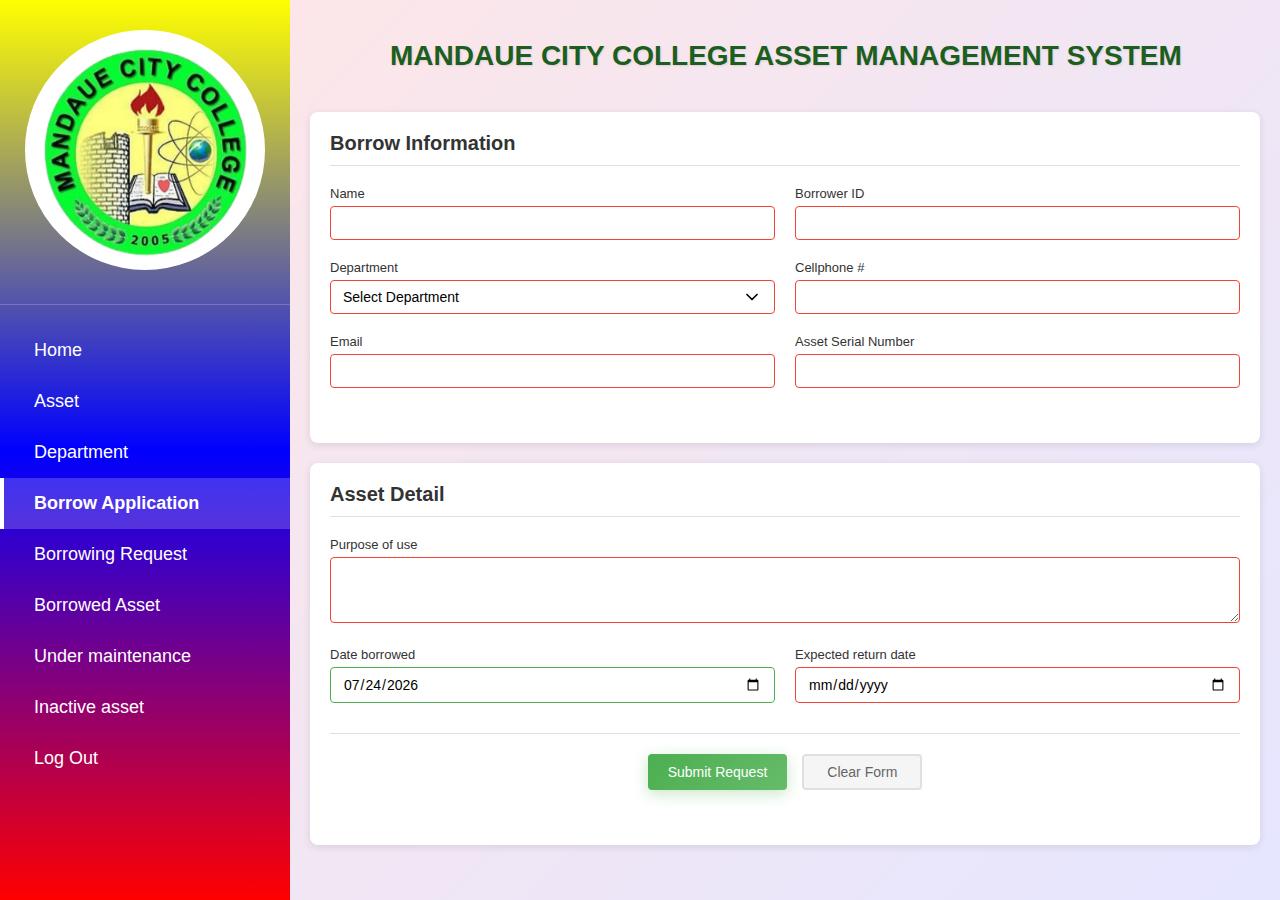
<file: pages/borrow-application.html>
<!DOCTYPE html>
<html lang="en">
<head>
    <meta charset="UTF-8">
    <meta name="viewport" content="width=device-width, initial-scale=1.0">
    <title>MANDAUE CITY COLLEGE - Borrow Applications</title>
    <link rel="stylesheet" href="https://cdnjs.cloudflare.com/ajax/libs/font-awesome/6.4.0/css/all.min.css">
    <link rel="stylesheet" href="../css/asset-dashboard.css">
    <style>
        .success-notification, .error-notification {
            position: fixed;
            top: 20px;
            right: 20px;
            background: white;
            padding: 20px;
            border-radius: 8px;
            box-shadow: 0 4px 12px rgba(0,0,0,0.15);
            z-index: 1000;
            border-left: 4px solid #4CAF50;
            max-width: 400px;
        }
        
        .error-notification {
            border-left-color: #f44336;
        }
        
        .notification-content h3 {
            margin: 0 0 10px 0;
            color: #333;
        }
        
        .notification-content i {
            font-size: 24px;
            margin-right: 10px;
        }
        
        .success-notification i {
            color: #4CAF50;
        }
        
        .error-notification i {
            color: #f44336;
        }
        
        .btn-sm {
            padding: 5px 10px;
            font-size: 12px;
            margin-top: 10px;
        }
    </style>
</head>
<body>
    <div class="container">
        <div class="sidebar">
            <div class="logo-section">
                <img src="../img/mcc.png" alt="Mandaue City College Logo" class="logo">
            </div>
            
            <nav class="sidebar-nav">
                <ul class="nav-menu">
                    <li class="nav-item" onclick="window.location.href='dashboard.html'">
                        <span>Home</span>
                    </li>
                    <li class="nav-item" onclick="window.location.href='asset-dashboard.html'">
                        <span>Asset</span>
                    </li>
                    <li class="nav-item" onclick="window.location.href='departments.html'">
                        <span>Department</span>
                    </li>
                    <li class="nav-item active">
                        <span>Borrow Application</span>
                    </li>
                    <li class="nav-item" onclick="window.location.href='borrowing-request.html'">
                        <span>Borrowing Request</span>
                    </li>
                    <li class="nav-item" onclick="window.location.href='borrowed-assets.html'">
                        <span>Borrowed Asset</span>
                    </li>
                    <li class="nav-item" onclick="window.location.href='maintenance.html'">
                        <span>Under maintenance</span>
                    </li>
                    <li class="nav-item" onclick="window.location.href='inactive-assets.html'">
                        <span>Inactive asset</span>
                    </li>
                    <li class="nav-item" onclick="window.location.href='reports.html'">
                        <span>Log Out</span>
                    </li>
                </ul>
            </nav>
        </div>
        
        <div class="main-content">
            <div class="header">
                <h1>MANDAUE CITY COLLEGE ASSET MANAGEMENT SYSTEM</h1>
            </div>
            
            <div class="content-section">
                <div class="section-header">
                    <h2>Borrow Information</h2>
                </div>
                
                <form id="borrowForm" class="borrow-form">
                    <div class="form-section">
                        <div class="form-row">
                            <div class="form-group">
                                <label for="borrowerName">Name</label>
                                <input type="text" id="borrowerName" name="borrowerName" required>
                            </div>
                            <div class="form-group">
                                <label for="borrowerId">Borrower ID</label>
                                <input type="text" id="borrowerId" name="borrowerId" required>
                            </div>
                        </div>
                        
                        <div class="form-row">
                            <div class="form-group">
                                <label for="borrowerDepartment">Department</label>
                                <select id="borrowerDepartment" name="borrowerDepartment" required>
                                    <option value="">Select Department</option>
                                    <option value="School of Technology">School of Technology</option>
                                    <option value="School of Business">School of Business</option>
                                    <option value="School of Education">School of Education</option>
                                    <option value="Faculty">Faculty</option>
                                    <option value="Clinic">Clinic</option>
                                    <option value="Library">Library</option>
                                    <option value="Registrar">Registrar</option>
                                    <option value="Saso">Saso</option>
                                    <option value="Cashier">Cashier</option>
                                </select>
                            </div>
                            <div class="form-group">
                                <label for="borrowerContact">Cellphone #</label>
                                <input type="tel" id="borrowerContact" name="borrowerContact" required>
                            </div>
                        </div>
                        
                        <div class="form-row">
                            <div class="form-group">
                                <label for="borrowerEmail">Email</label>
                                <input type="email" id="borrowerEmail" name="borrowerEmail" required>
                            </div>
                            <div class="form-group">
                                <label for="assetSerial">Asset Serial Number</label>
                                <input type="text" id="assetSerial" name="assetSerial" required>
                            </div>
                        </div>
                    </div>
                </form>
            </div>
            
            <div class="content-section">
                <div class="section-header">
                    <h2>Asset Detail</h2>
                </div>
                
                <div class="form-section">
                    <div class="form-row">
                        <div class="form-group full-width">
                            <label for="purpose">Purpose of use</label>
                            <textarea id="purpose" name="purpose" rows="3" required form="borrowForm"></textarea>
                        </div>
                    </div>
                    
                    <div class="form-row">
                        <div class="form-group">
                            <label for="requestedDate">Date borrowed</label>
                            <input type="date" id="requestedDate" name="requestedDate" required form="borrowForm">
                        </div>
                        <div class="form-group">
                            <label for="expectedReturnDate">Expected return date</label>
                            <input type="date" id="expectedReturnDate" name="expectedReturnDate" required form="borrowForm">
                        </div>
                    </div>
                    
                    <div class="form-actions">
                        <button type="submit" class="btn btn-primary" form="borrowForm">Submit Request</button>
                        <button type="reset" class="btn btn-secondary" form="borrowForm">Clear Form</button>
                    </div>
                </div>
            </div>
        </div>
    </div>

    <script>
        document.addEventListener('DOMContentLoaded', function() {
            const form = document.getElementById('borrowForm');
            const requestedDateInput = document.getElementById('requestedDate');
            const expectedReturnDateInput = document.getElementById('expectedReturnDate');
            
            const today = new Date().toISOString().split('T')[0];
            requestedDateInput.min = today;
            expectedReturnDateInput.min = today;
            
            requestedDateInput.addEventListener('change', function() {
                expectedReturnDateInput.min = this.value;
                if (expectedReturnDateInput.value && expectedReturnDateInput.value < this.value) {
                    expectedReturnDateInput.value = '';
                }
            });
            
            form.addEventListener('submit', function(event) {
                event.preventDefault();
                
                const formData = new FormData(event.target);
                const borrowData = Object.fromEntries(formData.entries());
                
                if (validateFormData(borrowData)) {
                    showLoadingState();
                    submitBorrowRequest(borrowData);
                }
            });
            
            if (!requestedDateInput.value) {
                requestedDateInput.value = today;
            }
        });

        function validateFormData(data) {
            const errors = [];
            
            const requiredFields = [
                'borrowerName', 'borrowerId', 'borrowerDepartment', 'borrowerContact', 
                'borrowerEmail', 'assetSerial', 'purpose', 'requestedDate', 'expectedReturnDate'
            ];
            
            requiredFields.forEach(field => {
                if (!data[field] || data[field].trim() === '') {
                    errors.push(`${field} is required`);
                }
            });
            
            if (data.borrowerEmail && !isValidEmail(data.borrowerEmail)) {
                errors.push('Please enter a valid email address');
            }
            
            if (data.borrowerContact && !isValidPhone(data.borrowerContact)) {
                errors.push('Please enter a valid phone number');
            }
            
            if (data.requestedDate && data.expectedReturnDate) {
                if (new Date(data.expectedReturnDate) <= new Date(data.requestedDate)) {
                    errors.push('Expected return date must be after the borrow date');
                }
            }
            
            if (errors.length > 0) {
                showValidationErrors(errors);
                return false;
            }
            
            return true;
        }

        function submitBorrowRequest(data) {
            fetch('../Api/assets/borrow-application.php?action=submitBorrowRequest', {
                method: 'POST',
                headers: {
                    'Content-Type': 'application/json',
                },
                body: JSON.stringify(data)
            })
            .then(response => response.json())
            .then(result => {
                if (result.success) {
                    showSuccessMessage(result.requestId);
                    document.getElementById('borrowForm').reset();
                } else {
                    showError(result.error);
                }
                hideLoadingState();
            })
            .catch(error => {
                showError('Network error occurred');
                hideLoadingState();
            });
        }

        function showLoadingState() {
            const submitBtn = document.querySelector('.btn-primary');
            submitBtn.disabled = true;
            submitBtn.textContent = 'Submitting...';
            submitBtn.style.opacity = '0.7';
        }

        function hideLoadingState() {
            const submitBtn = document.querySelector('.btn-primary');
            submitBtn.disabled = false;
            submitBtn.textContent = 'Submit Request';
            submitBtn.style.opacity = '1';
        }

        function showSuccessMessage(requestId) {
            const message = `
                <div class="success-notification">
                    <div class="notification-content">
                        <i class="fas fa-check-circle"></i>
                        <h3>Request Submitted Successfully!</h3>
                        <p>Your borrow request has been submitted.</p>
                        <button onclick="this.parentElement.parentElement.remove()" class="btn btn-secondary btn-sm">Close</button>
                    </div>
                </div>
            `;
            
            document.body.insertAdjacentHTML('beforeend', message);
            
            setTimeout(() => {
                const notification = document.querySelector('.success-notification');
                if (notification) {
                    notification.remove();
                }
            }, 5000);
        }

        function showValidationErrors(errors) {
            const errorMessage = `
                <div class="error-notification">
                    <div class="notification-content">
                        <i class="fas fa-exclamation-triangle"></i>
                        <h3>Please correct the following errors:</h3>
                        <ul>
                            ${errors.map(error => `<li>${error}</li>`).join('')}
                        </ul>
                        <button onclick="this.parentElement.parentElement.remove()" class="btn btn-secondary btn-sm">Close</button>
                    </div>
                </div>
            `;
            
            document.body.insertAdjacentHTML('beforeend', errorMessage);
            
            setTimeout(() => {
                const notification = document.querySelector('.error-notification');
                if (notification) {
                    notification.remove();
                }
            }, 7000);
        }

        function showError(message) {
            const errorMessage = `
                <div class="error-notification">
                    <div class="notification-content">
                        <i class="fas fa-exclamation-triangle"></i>
                        <h3>Error</h3>
                        <p>${message}</p>
                        <button onclick="this.parentElement.parentElement.remove()" class="btn btn-secondary btn-sm">Close</button>
                    </div>
                </div>
            `;
            
            document.body.insertAdjacentHTML('beforeend', errorMessage);
        }

        function isValidEmail(email) {
            const emailRegex = /^[^\s@]+@[^\s@]+\.[^\s@]+$/;
            return emailRegex.test(email);
        }

        function isValidPhone(phone) {
            const phoneRegex = /^[\+]?[\d\s\-\(\)]{10,}$/;
            return phoneRegex.test(phone);
        }
    </script>
</body>
</html>
</file>
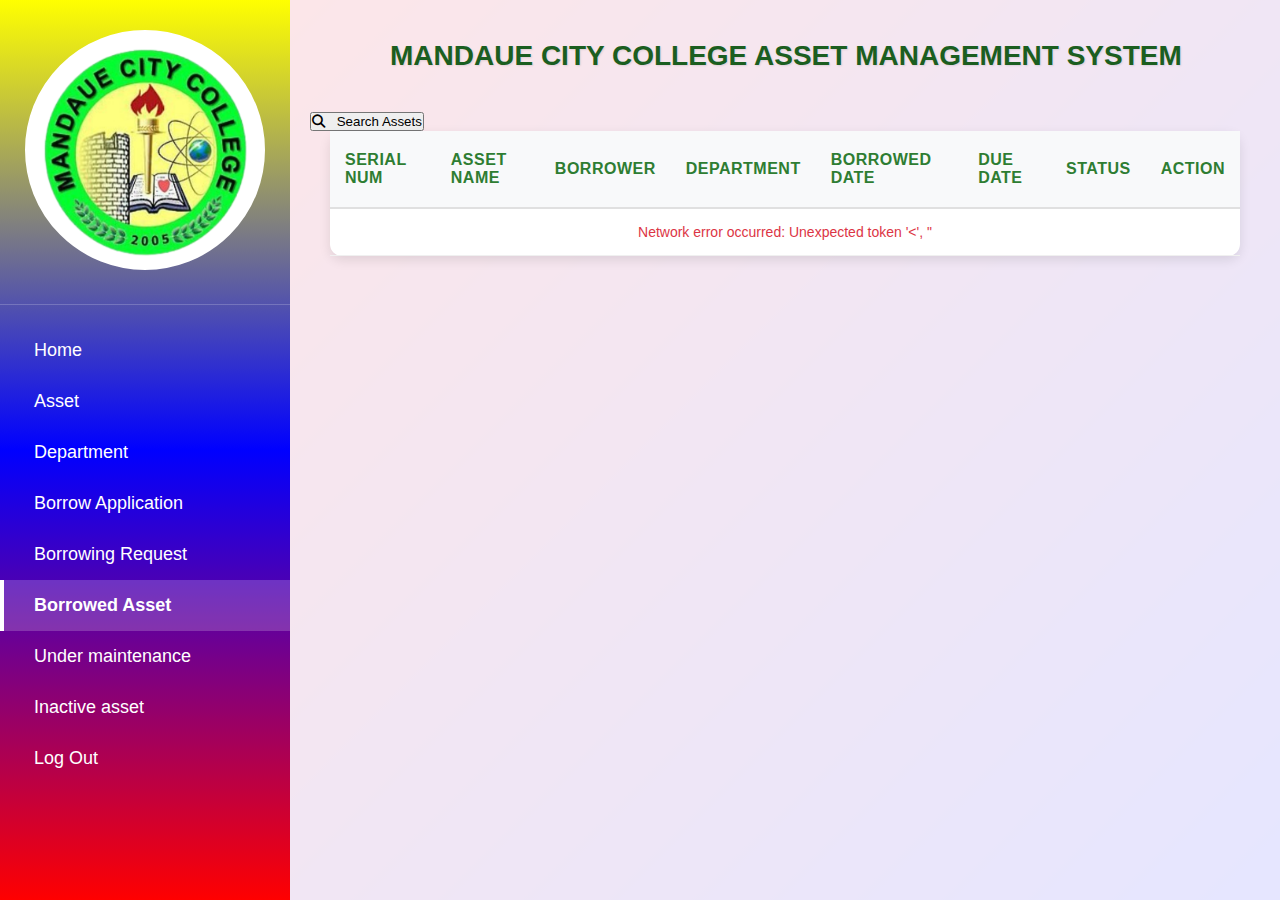
<file: pages/borrowed-assets.html>
<!DOCTYPE html>
<html lang="en">
<head>
    <meta charset="UTF-8">
    <meta name="viewport" content="width=device-width, initial-scale=1.0">
    <title>MANDAUE CITY COLLEGE - Borrowed Assets</title>
    <link rel="stylesheet" href="https://cdnjs.cloudflare.com/ajax/libs/font-awesome/6.4.0/css/all.min.css">
    <link rel="stylesheet" href="../css/asset-dashboard.css">
    <style>
        .modal {
            display: none;
            position: fixed;
            top: 0;
            left: 0;
            width: 100%;
            height: 100%;
            background-color: rgba(0, 0, 0, 0.5);
            z-index: 1000;
            justify-content: center;
            align-items: center;
        }

        .modal-content {
            background-color: white;
            width: 90%;
            max-width: 600px;
            border-radius: 8px;
            box-shadow: 0 5px 15px rgba(0, 0, 0, 0.3);
            overflow: hidden;
            max-height: 90vh;
            overflow-y: auto;
        }

        .modal-header {
            padding: 15px 20px;
            background-color: #1e3c72;
            color: white;
            display: flex;
            justify-content: space-between;
            align-items: center;
        }

        .modal-header h3 {
            font-size: 18px;
            margin: 0;
        }

        .close-btn {
            background: none;
            border: none;
            color: white;
            font-size: 24px;
            cursor: pointer;
        }

        .modal-body {
            padding: 20px;
        }

        .modal-footer {
            padding: 15px 20px;
            background-color: #f8f9fa;
            display: flex;
            justify-content: flex-end;
            gap: 10px;
        }

        .btn {
            padding: 10px 15px;
            border: none;
            border-radius: 4px;
            cursor: pointer;
            font-size: 14px;
            display: flex;
            align-items: center;
            gap: 8px;
        }

        .btn-primary {
            background-color: #4CAF50;
            color: white;
        }

        .btn-secondary {
            background-color: #6c757d;
            color: white;
        }

        .btn-warning {
            background-color: #ff9800;
            color: white;
        }

        .form-group {
            margin-bottom: 15px;
        }

        .form-group label {
            display: block;
            margin-bottom: 5px;
            font-weight: 500;
        }

        .form-group input, .form-group select, .form-group textarea {
            width: 100%;
            padding: 8px 12px;
            border: 1px solid #ddd;
            border-radius: 4px;
            font-size: 14px;
        }

        .form-group textarea {
            min-height: 80px;
            resize: vertical;
        }

        .details-container {
            max-height: 60vh;
            overflow-y: auto;
        }

        .details-section {
            margin-bottom: 20px;
            padding-bottom: 15px;
            border-bottom: 1px solid #eee;
        }

        .details-section h4 {
            color: #1e3c72;
            margin-bottom: 10px;
        }

        .details-grid {
            display: grid;
            grid-template-columns: 1fr 1fr;
            gap: 15px;
        }

        .detail-item {
            display: flex;
            flex-direction: column;
            gap: 5px;
        }

        .detail-item.full-width {
            grid-column: 1 / -1;
        }

        .detail-item label {
            font-weight: 600;
            color: #555;
            font-size: 13px;
        }

        .detail-item span {
            color: #333;
            font-size: 14px;
            padding: 8px;
            background-color: #f8f9fa;
            border-radius: 4px;
            min-height: 36px;
            display: flex;
            align-items: center;
        }

        .status-badge {
            padding: 4px 12px;
            border-radius: 12px;
            font-size: 12px;
            font-weight: 600;
        }

        .status-badge.pending { background-color: #fff3e0; color: #ef6c00; }
        .status-badge.approved { background-color: #e3f2fd; color: #1565c0; }
        .status-badge.borrowed { background-color: #e7f4e4; color: #2e7d32; }
        .status-badge.overdue { background-color: #ffebee; color: #c62828; }
        .status-badge.returned { background-color: #f3e5f5; color: #7b1fa2; }
        .status-badge.scheduled { background-color: #e3f2fd; color: #1565c0; }
        .status-badge.in_progress { background-color: #fff3e0; color: #ef6c00; }
        .status-badge.completed { background-color: #e7f4e4; color: #2e7d32; }
        .status-badge.cancelled { background-color: #ffebee; color: #c62828; }

        .action-dropdown {
            position: relative;
            display: inline-block;
        }

        .action-dropdown-btn {
            background: #1e3c72;
            color: white;
            padding: 8px 16px;
            border: none;
            border-radius: 4px;
            cursor: pointer;
            font-size: 14px;
            display: flex;
            align-items: center;
            gap: 8px;
        }

        .action-dropdown-content {
            display: none;
            position: absolute;
            background-color: white;
            min-width: 160px;
            box-shadow: 0 8px 16px rgba(0,0,0,0.2);
            z-index: 1001;
            right: 0;
            top: 100%;
            border-radius: 4px;
            overflow: hidden;
        }

        .action-dropdown-content button {
            width: 100%;
            padding: 12px 16px;
            border: none;
            background: white;
            text-align: left;
            cursor: pointer;
            display: flex;
            align-items: center;
            gap: 8px;
            font-size: 14px;
            white-space: nowrap;
        }

        .action-dropdown-content button:hover {
            background-color: #f8f9fa;
        }

        .action-dropdown-content button.view { color: #17a2b8; }
        .action-dropdown-content button.return { color: #28a745; }
        .action-dropdown-content button.extend { color: #ffc107; }
        .action-dropdown-content button.maintenance { color: #ff9800; }

        .action-dropdown:hover .action-dropdown-content {
            display: block;
        }

        .table-container {
            position: relative;
            overflow: visible;
        }

        .asset-table {
            position: relative;
        }

        .maintenance-history {
            margin-top: 20px;
        }

        .maintenance-item {
            padding: 10px;
            border: 1px solid #ddd;
            border-radius: 4px;
            margin-bottom: 10px;
            background-color: #f9f9f9;
        }

        .maintenance-item-header {
            display: flex;
            justify-content: space-between;
            align-items: center;
            margin-bottom: 8px;
        }

        .maintenance-item-type {
            font-weight: bold;
            color: #1e3c72;
        }

        .maintenance-item-date {
            color: #666;
            font-size: 12px;
        }

        .maintenance-item-details {
            font-size: 13px;
            color: #555;
        }

        .edit-maintenance-btn {
            background: none;
            border: none;
            color: #17a2b8;
            cursor: pointer;
            font-size: 12px;
            text-decoration: underline;
        }
    </style>
</head>
<body>
    <div class="container">
        <div class="sidebar">
            <div class="logo-section">
                <img src="../img/mcc.png" alt="Mandaue City College Logo" class="logo">
            </div>
            
            <nav class="sidebar-nav">
                <ul class="nav-menu">
                    <li class="nav-item" onclick="window.location.href='dashboard.html'">
                        <span>Home</span>
                    </li>
                    <li class="nav-item" onclick="window.location.href='asset-dashboard.html'">
                        <span>Asset</span>
                    </li>
                    <li class="nav-item" onclick="window.location.href='departments.html'">
                        <span>Department</span>
                    </li>
                    <li class="nav-item" onclick="window.location.href='borrow-application.html'">
                        <span>Borrow Application</span>
                    </li>
                    <li class="nav-item" onclick="window.location.href='borrowing-request.html'">
                        <span>Borrowing Request</span>
                    </li>
                    <li class="nav-item active">
                        <span>Borrowed Asset</span>
                    </li>
                    <li class="nav-item" onclick="window.location.href='maintenance.html'">
                        <span>Under maintenance</span>
                    </li>
                    <li class="nav-item" onclick="window.location.href='inactive-assets.html'">
                        <span>Inactive asset</span>
                    </li>
                    <li class="nav-item" onclick="window.location.href='reports.html'">
                        <span>Log Out</span>
                    </li>
                </ul>
            </nav>
        </div>
        
        <div class="main-content">
            <div class="header">
                <h1>MANDAUE CITY COLLEGE ASSET MANAGEMENT SYSTEM</h1>
            </div>
            <button class="search-btn" onclick="toggleSearch()">
                <i class="fas fa-search"></i> Search Assets
            </button>
            
            <div class="search-section" id="searchSection" style="display: none;">
                <div class="search-container">
                    <input type="text" id="searchInput" placeholder="Search by serial number, borrower, department..." class="search-input">
                    <select id="statusFilter" class="filter-select">
                        <option value="">All Status</option>
                        <option value="pending">Pending</option>
                        <option value="approved">Approved</option>
                        <option value="borrowed">Borrowed</option>
                        <option value="overdue">Overdue</option>
                        <option value="returned">Returned</option>
                        <option value="rejected">Rejected</option>
                    </select>
                    <select id="departmentFilter" class="filter-select">
                        <option value="">All Departments</option>
                        <option value="technology">School of Technology</option>
                        <option value="education">School of Education</option>
                        <option value="business">School of Business</option>
                        <option value="clinic">Clinic</option>
                        <option value="library">Library</option>
                        <option value="registrar">Registrar</option>
                        <option value="saso">SASO</option>
                        <option value="cashier">Cashier</option>
                    </select>
                    <button class="clear-btn" onclick="clearFilters()">Clear</button>
                </div>
            </div>
            
            <div class="table-container">
                <table class="asset-table">
                    <thead>
                        <tr>
                            <th>Serial num</th>
                            <th>Asset Name</th>
                            <th>Borrower</th>
                            <th>Department</th>
                            <th>Borrowed Date</th>
                            <th>Due Date</th>
                            <th>Status</th>
                            <th>Action</th>
                        </tr>
                    </thead>
                    <tbody id="borrowedAssetsTableBody">
                    </tbody>
                </table>
            </div>
        </div>
    </div>

    <!-- View Borrow Modal -->
    <div id="viewBorrowModal" class="modal">
        <div class="modal-content">
            <div class="modal-header">
                <h3>Borrow Application Details</h3>
                <button class="close-btn" onclick="closeViewBorrowModal()">&times;</button>
            </div>
            <div class="modal-body">
                <div class="details-container">
                    <div class="details-section">
                        <h4>Asset Information</h4>
                        <div class="details-grid">
                            <div class="detail-item">
                                <label>Asset Name:</label>
                                <span id="viewAssetName">-</span>
                            </div>
                            <div class="detail-item">
                                <label>Serial Number:</label>
                                <span id="viewSerialNumber">-</span>
                            </div>
                        </div>
                    </div>

                    <div class="details-section">
                        <h4>Borrower Information</h4>
                        <div class="details-grid">
                            <div class="detail-item">
                                <label>Borrower Name:</label>
                                <span id="viewBorrowerName">-</span>
                            </div>
                            <div class="detail-item">
                                <label>Borrower ID:</label>
                                <span id="viewBorrowerId">-</span>
                            </div>
                            <div class="detail-item">
                                <label>Department:</label>
                                <span id="viewBorrowerDepartment">-</span>
                            </div>
                            <div class="detail-item">
                                <label>Contact Number:</label>
                                <span id="viewBorrowerContact">-</span>
                            </div>
                            <div class="detail-item">
                                <label>Email:</label>
                                <span id="viewBorrowerEmail">-</span>
                            </div>
                        </div>
                    </div>

                    <div class="details-section">
                        <h4>Borrow Details</h4>
                        <div class="details-grid">
                            <div class="detail-item full-width">
                                <label>Purpose:</label>
                                <span id="viewPurpose">-</span>
                            </div>
                            <div class="detail-item">
                                <label>Requested Date:</label>
                                <span id="viewRequestedDate">-</span>
                            </div>
                            <div class="detail-item">
                                <label>Expected Return Date:</label>
                                <span id="viewExpectedReturnDate">-</span>
                            </div>
                            <div class="detail-item">
                                <label>Actual Return Date:</label>
                                <span id="viewActualReturnDate">-</span>
                            </div>
                            <div class="detail-item">
                                <label>Status:</label>
                                <span id="viewStatus" class="status-badge">-</span>
                            </div>
                        </div>
                    </div>

                    <div class="details-section">
                        <h4>Additional Information</h4>
                        <div class="details-grid">
                            <div class="detail-item full-width">
                                <label>Notes:</label>
                                <span id="viewNotes">-</span>
                            </div>
                        </div>
                    </div>
                </div>
            </div>
            <div class="modal-footer">
                <button class="btn btn-secondary" onclick="closeViewBorrowModal()">Close</button>
            </div>
        </div>
    </div>

    <!-- Return Asset Modal -->
    <div id="returnAssetModal" class="modal">
        <div class="modal-content">
            <div class="modal-header">
                <h3>Return Asset</h3>
                <button class="close-btn" onclick="closeReturnModal()">&times;</button>
            </div>
            <div class="modal-body">
                <form id="returnAssetForm">
                    <div class="form-group">
                        <label>Serial Number:</label>
                        <input type="text" id="returnSerialNumber" readonly>
                    </div>
                    <div class="form-group">
                        <label>Asset Name:</label>
                        <input type="text" id="returnAssetName" readonly>
                    </div>
                    <div class="form-group">
                        <label>Return Date:</label>
                        <input type="date" id="returnDate" required>
                    </div>
                    <div class="form-group">
                        <label>Asset Condition:</label>
                        <select id="assetCondition" required>
                            <option value="">Select Condition</option>
                            <option value="excellent">Excellent</option>
                            <option value="good">Good</option>
                            <option value="fair">Fair</option>
                            <option value="poor">Poor</option>
                            <option value="damaged">Damaged</option>
                        </select>
                    </div>
                    <div class="form-group">
                        <label>Return Notes:</label>
                        <textarea id="returnNotes" placeholder="Any additional notes..."></textarea>
                    </div>
                </form>
            </div>
            <div class="modal-footer">
                <button class="btn btn-secondary" onclick="closeReturnModal()">Cancel</button>
                <button class="btn btn-primary" onclick="submitReturn()">Submit Return</button>
            </div>
        </div>
    </div>

    <!-- Extend Asset Modal -->
    <div id="extendAssetModal" class="modal">
        <div class="modal-content">
            <div class="modal-header">
                <h3>Extend Borrowing Period</h3>
                <button class="close-btn" onclick="closeExtendModal()">&times;</button>
            </div>
            <div class="modal-body">
                <form id="extendAssetForm">
                    <div class="form-group">
                        <label>Serial Number:</label>
                        <input type="text" id="extendSerialNumber" readonly>
                    </div>
                    <div class="form-group">
                        <label>Asset Name:</label>
                        <input type="text" id="extendAssetName" readonly>
                    </div>
                    <div class="form-group">
                        <label>Current Due Date:</label>
                        <input type="text" id="currentDueDate" readonly>
                    </div>
                    <div class="form-group">
                        <label>New Due Date:</label>
                        <input type="date" id="newDueDate" required>
                    </div>
                    <div class="form-group">
                        <label>Reason for Extension:</label>
                        <textarea id="extensionReason" placeholder="Explain why you need to extend..." required></textarea>
                    </div>
                </form>
            </div>
            <div class="modal-footer">
                <button class="btn btn-secondary" onclick="closeExtendModal()">Cancel</button>
                <button class="btn btn-primary" onclick="submitExtension()">Submit Extension</button>
            </div>
        </div>
    </div>

    <!-- Maintenance Modal -->
    <div id="maintenanceModal" class="modal">
        <div class="modal-content">
            <div class="modal-header">
                <h3>Asset Maintenance</h3>
                <button class="close-btn" onclick="closeMaintenanceModal()">&times;</button>
            </div>
            <div class="modal-body">
                <form id="maintenanceForm">
                    <input type="hidden" id="maintenanceId">
                    <input type="hidden" id="maintenanceAssetId">
                    
                    <div class="form-group">
                        <label>Serial Number:</label>
                        <input type="text" id="maintenanceSerialNumber" readonly>
                    </div>
                    <div class="form-group">
                        <label>Asset Name:</label>
                        <input type="text" id="maintenanceAssetName" readonly>
                    </div>
                    <div class="form-group">
                        <label>Maintenance Type:</label>
                        <select id="maintenanceType" required>
                            <option value="">Select Type</option>
                            <option value="preventive">Preventive</option>
                            <option value="corrective">Corrective</option>
                            <option value="emergency">Emergency</option>
                        </select>
                    </div>
                    <div class="form-group">
                        <label>Description:</label>
                        <textarea id="maintenanceDescription" placeholder="Describe the maintenance required..." required></textarea>
                    </div>
                    <div class="form-group">
                        <label>Technician Name:</label>
                        <input type="text" id="technicianName" placeholder="Enter technician name" required>
                    </div>
                    <div class="form-group">
                        <label>Start Date:</label>
                        <input type="date" id="maintenanceStartDate" required>
                    </div>
                    <div class="form-group">
                        <label>Expected Completion Date:</label>
                        <input type="date" id="expectedCompletionDate" required>
                    </div>
                    <div class="form-group">
                        <label>Actual Completion Date:</label>
                        <input type="date" id="actualCompletionDate">
                    </div>
                    <div class="form-group">
                        <label>Cost:</label>
                        <input type="number" id="maintenanceCost" step="0.01" min="0" placeholder="0.00">
                    </div>
                    <div class="form-group">
                        <label>Status:</label>
                        <select id="maintenanceStatus" required>
                            <option value="">Select Status</option>
                            <option value="scheduled">Scheduled</option>
                            <option value="in_progress">In Progress</option>
                            <option value="completed">Completed</option>
                            <option value="cancelled">Cancelled</option>
                        </select>
                    </div>
                    <div class="form-group">
                        <label>Notes:</label>
                        <textarea id="maintenanceNotes" placeholder="Additional notes..."></textarea>
                    </div>
                </form>

                <div class="maintenance-history" id="maintenanceHistorySection" style="display: none;">
                    <h4>Maintenance History</h4>
                    <div id="maintenanceHistoryList"></div>
                </div>
            </div>
            <div class="modal-footer">
                <button class="btn btn-secondary" onclick="closeMaintenanceModal()">Cancel</button>
                <button class="btn btn-warning" id="showHistoryBtn" onclick="toggleMaintenanceHistory()">Show History</button>
                <button class="btn btn-primary" onclick="submitMaintenance()">Save Maintenance</button>
            </div>
        </div>
    </div>

    <script>
        let currentAssetData = null;
        let allAssetsData = [];
        let currentMaintenanceHistory = [];

        function loadBorrowedAssets() {
            fetch('../Api/assets/borrowed-assets.php?action=getBorrowedAssets')
                .then(response => response.json())
                .then(data => {
                    if (data.success) {
                        allAssetsData = data.data;
                        filterAndDisplayAssets();
                    } else {
                        showErrorMessage('Failed to load borrowed assets: ' + (data.error || 'Unknown error'));
                    }
                })
                .catch(error => {
                    showErrorMessage('Network error occurred: ' + error.message);
                });
        }

        function filterAndDisplayAssets() {
            const searchTerm = document.getElementById('searchInput').value.toLowerCase();
            const statusFilter = document.getElementById('statusFilter').value.toLowerCase();
            const departmentFilter = document.getElementById('departmentFilter').value.toLowerCase();

            const filteredAssets = allAssetsData.filter(asset => {
                const matchesSearch = !searchTerm || 
                    (asset.serial_num && asset.serial_num.toLowerCase().includes(searchTerm)) ||
                    (asset.asset_name && asset.asset_name.toLowerCase().includes(searchTerm)) ||
                    (asset.borrower_name && asset.borrower_name.toLowerCase().includes(searchTerm)) ||
                    (asset.borrower_department && asset.borrower_department.toLowerCase().includes(searchTerm));

                const matchesStatus = !statusFilter || 
                    (asset.raw_status && asset.raw_status.toLowerCase() === statusFilter);

                const matchesDepartment = !departmentFilter || 
                    (asset.borrower_department && asset.borrower_department.toLowerCase().includes(departmentFilter));

                return matchesSearch && matchesStatus && matchesDepartment;
            });

            displayBorrowedAssets(filteredAssets);
        }

        function displayBorrowedAssets(assets) {
            const tbody = document.getElementById('borrowedAssetsTableBody');
            window.currentAssetsData = assets;

            if (assets.length === 0) {
                tbody.innerHTML = '<tr><td colspan="8" style="text-align: center;">No borrowed assets found</td></tr>';
                return;
            }

            let html = '';
            assets.forEach(asset => {
                const actionDropdown = getActionDropdown(asset);
                html += `
                    <tr>
                        <td>${asset.serial_num || 'N/A'}</td>
                        <td>${asset.asset_name || 'N/A'}</td>
                        <td>${asset.borrower_name || 'N/A'}</td>
                        <td>${asset.borrower_department || 'N/A'}</td>
                        <td>${formatDate(asset.borrowed_date)}</td>
                        <td>${formatDate(asset.due_date)}</td>
                        <td><span class="status-badge ${asset.status_class}">${asset.status}</span></td>
                        <td>${actionDropdown}</td>
                    </tr>
                `;
            });
            tbody.innerHTML = html;
        }

        function getActionDropdown(asset) {
            let dropdown = `
                <div class="action-dropdown">
                    <button class="action-dropdown-btn">
                        <i class="fas fa-ellipsis-v"></i> Actions
                    </button>
                    <div class="action-dropdown-content">
                        <button class="view" onclick="viewAsset(${asset.id})">
                            <i class="fas fa-eye"></i> View
                        </button>
            `;
                    
            if (asset.status !== 'Returned') {
                dropdown += `
                        <button class="return" onclick="openReturnModal(${asset.id})">
                            <i class="fas fa-undo"></i> Return
                        </button>
                `;
            }
        
            if (asset.status !== 'Returned' && asset.status !== 'Overdue') {
                dropdown += `
                        <button class="extend" onclick="openExtendModal(${asset.id})">
                            <i class="fas fa-calendar-plus"></i> Extend
                        </button>
                `;
            }

            dropdown += `
                        <button class="maintenance" onclick="openMaintenanceModal(${asset.id})">
                            <i class="fas fa-tools"></i> Maintenance
                        </button>
            `;
        
            dropdown += `
                    </div>
                </div>
            `;
            
            return dropdown;
        }

        function openReturnModal(assetId) {
            const asset = getAssetById(assetId);
            if (asset) {
                document.getElementById('returnSerialNumber').value = asset.serial_num || '';
                document.getElementById('returnAssetName').value = asset.asset_name || '';
                document.getElementById('returnDate').valueAsDate = new Date();
                document.getElementById('returnAssetForm').dataset.assetId = assetId;
                document.getElementById('returnAssetModal').style.display = 'flex';
            }
        }

        function openExtendModal(assetId) {
            const asset = getAssetById(assetId);
            if (asset) {
                document.getElementById('extendSerialNumber').value = asset.serial_num || '';
                document.getElementById('extendAssetName').value = asset.asset_name || '';
                document.getElementById('currentDueDate').value = formatDateForDisplay(asset.due_date);
                document.getElementById('extendAssetForm').dataset.assetId = assetId;
                document.getElementById('extendAssetModal').style.display = 'flex';
            }
        }

        function openMaintenanceModal(assetId) {
            const asset = getAssetById(assetId);
            if (asset) {
                // Reset form for new maintenance record
                document.getElementById('maintenanceForm').reset();
                document.getElementById('maintenanceId').value = '';
                document.getElementById('maintenanceAssetId').value = assetId;
                document.getElementById('maintenanceSerialNumber').value = asset.serial_num || '';
                document.getElementById('maintenanceAssetName').value = asset.asset_name || '';
                document.getElementById('maintenanceStartDate').valueAsDate = new Date();
                
                // Hide history section initially
                document.getElementById('maintenanceHistorySection').style.display = 'none';
                document.getElementById('showHistoryBtn').textContent = 'Show History';
                
                // Load maintenance history
                loadMaintenanceHistory(assetId);
                
                document.getElementById('maintenanceModal').style.display = 'flex';
            }
        }

        function loadMaintenanceHistory(assetId) {
            fetch(`../Api/assets/maintenance.php?action=getMaintenance&asset_id=${assetId}`)
                .then(response => response.json())
                .then(data => {
                    if (data.success) {
                        currentMaintenanceHistory = data.data;
                        displayMaintenanceHistory(data.data);
                    } else {
                        console.error('Failed to load maintenance history:', data.error);
                    }
                })
                .catch(error => {
                    console.error('Network error loading maintenance history:', error);
                });
        }
        
        function submitMaintenance() {
            const formData = {
                id: document.getElementById('maintenanceId').value,
                asset_id: document.getElementById('maintenanceAssetId').value,
                maintenance_type: document.getElementById('maintenanceType').value,
                description: document.getElementById('maintenanceDescription').value,
                technician_name: document.getElementById('technicianName').value,
                start_date: document.getElementById('maintenanceStartDate').value,
                expected_completion_date: document.getElementById('expectedCompletionDate').value,
                actual_completion_date: document.getElementById('actualCompletionDate').value,
                cost: document.getElementById('maintenanceCost').value,
                status: document.getElementById('maintenanceStatus').value,
                notes: document.getElementById('maintenanceNotes').value
            };
        
            // Validate required fields
            if (!formData.maintenance_type || !formData.description || !formData.technician_name || 
                !formData.start_date || !formData.expected_completion_date || !formData.status) {
                alert('Please fill all required fields');
                return;
            }
        
            const action = formData.id ? 'updateMaintenance' : 'addMaintenance';
            
            fetch(`../Api/assets/maintenance.php?action=${action}`, {
                method: 'POST',
                headers: {
                    'Content-Type': 'application/json',
                },
                body: JSON.stringify(formData)
            })
            .then(response => response.json())
            .then(data => {
                if (data.success) {
                    alert('Maintenance record saved successfully');
                    closeMaintenanceModal();
                    // Reload maintenance history if we're editing
                    if (formData.asset_id) {
                        loadMaintenanceHistory(formData.asset_id);
                    }
                } else {
                    alert('Failed to save maintenance record: ' + data.error);
                }
            })
            .catch(error => {
                alert('Network error occurred');
            });
        }

        function displayMaintenanceHistory(history) {
            const historyList = document.getElementById('maintenanceHistoryList');
            
            if (history.length === 0) {
                historyList.innerHTML = '<p>No maintenance history found</p>';
                return;
            }

            let html = '';
            history.forEach(record => {
                html += `
                    <div class="maintenance-item">
                        <div class="maintenance-item-header">
                            <span class="maintenance-item-type">${record.maintenance_type || 'N/A'}</span>
                            <span class="maintenance-item-date">${formatDate(record.start_date)}</span>
                        </div>
                        <div class="maintenance-item-details">
                            <div><strong>Technician:</strong> ${record.technician_name || 'N/A'}</div>
                            <div><strong>Description:</strong> ${record.description || 'N/A'}</div>
                            <div><strong>Status:</strong> <span class="status-badge ${record.status_class || ''}">${record.status || 'N/A'}</span></div>
                            <div><strong>Cost:</strong> ${record.cost ? '₱' + parseFloat(record.cost).toFixed(2) : 'N/A'}</div>
                            <button class="edit-maintenance-btn" onclick="editMaintenanceRecord(${record.id})">
                                <i class="fas fa-edit"></i> Edit
                            </button>
                        </div>
                    </div>
                `;
            });
            historyList.innerHTML = html;
        }

        function editMaintenanceRecord(maintenanceId) {
            const record = currentMaintenanceHistory.find(r => r.id == maintenanceId);
            if (record) {
                document.getElementById('maintenanceId').value = record.id;
                document.getElementById('maintenanceAssetId').value = record.asset_id;
                document.getElementById('maintenanceSerialNumber').value = record.serial_num || '';
                document.getElementById('maintenanceAssetName').value = record.asset_name || '';
                document.getElementById('maintenanceType').value = record.maintenance_type || '';
                document.getElementById('maintenanceDescription').value = record.description || '';
                document.getElementById('technicianName').value = record.technician_name || '';
                document.getElementById('maintenanceStartDate').value = record.start_date || '';
                document.getElementById('expectedCompletionDate').value = record.expected_completion_date || '';
                document.getElementById('actualCompletionDate').value = record.actual_completion_date || '';
                document.getElementById('maintenanceCost').value = record.cost || '';
                document.getElementById('maintenanceStatus').value = record.status || '';
                document.getElementById('maintenanceNotes').value = record.notes || '';
                
                // Show history section
                document.getElementById('maintenanceHistorySection').style.display = 'block';
                document.getElementById('showHistoryBtn').textContent = 'Hide History';
            }
        }

        function toggleMaintenanceHistory() {
            const historySection = document.getElementById('maintenanceHistorySection');
            const showHistoryBtn = document.getElementById('showHistoryBtn');
            
            if (historySection.style.display === 'none') {
                historySection.style.display = 'block';
                showHistoryBtn.textContent = 'Hide History';
            } else {
                historySection.style.display = 'none';
                showHistoryBtn.textContent = 'Show History';
            }
        }

        function submitMaintenance() {
            const formData = {
                id: document.getElementById('maintenanceId').value,
                asset_id: document.getElementById('maintenanceAssetId').value,
                maintenance_type: document.getElementById('maintenanceType').value,
                description: document.getElementById('maintenanceDescription').value,
                technician_name: document.getElementById('technicianName').value,
                start_date: document.getElementById('maintenanceStartDate').value,
                expected_completion_date: document.getElementById('expectedCompletionDate').value,
                actual_completion_date: document.getElementById('actualCompletionDate').value,
                cost: document.getElementById('maintenanceCost').value,
                status: document.getElementById('maintenanceStatus').value,
                notes: document.getElementById('maintenanceNotes').value
            };

            // Validate required fields
            if (!formData.maintenance_type || !formData.description || !formData.technician_name || 
                !formData.start_date || !formData.expected_completion_date || !formData.status) {
                alert('Please fill all required fields');
                return;
            }

            const action = formData.id ? 'updateMaintenance' : 'addMaintenance';
            
            fetch(`../Api/assets/maintenance.php?action=${action}`, {
                method: 'POST',
                headers: {
                    'Content-Type': 'application/json',
                },
                body: JSON.stringify(formData)
            })
            .then(response => response.json())
            .then(data => {
                if (data.success) {
                    alert('Maintenance record saved successfully');
                    closeMaintenanceModal();
                    // Reload maintenance history if we're editing
                    if (formData.asset_id) {
                        loadMaintenanceHistory(formData.asset_id);
                    }
                } else {
                    alert('Failed to save maintenance record: ' + data.error);
                }
            })
            .catch(error => {
                alert('Network error occurred');
            });
        }

        function closeMaintenanceModal() {
            document.getElementById('maintenanceModal').style.display = 'none';
            document.getElementById('maintenanceForm').reset();
        }

        function viewAsset(assetId) {
            const asset = getAssetById(assetId);
            if (asset) {
                currentAssetData = asset;
                openViewBorrowModal(asset);
            } else {
                fetchAssetDetails(assetId);
            }
        }

        function getAssetById(assetId) {
            const assets = window.currentAssetsData || [];
            return assets.find(asset => asset.id == assetId);
        }

        function fetchAssetDetails(assetId) {
            fetch(`../Api/assets/borrowed-assets.php?action=getAssetDetails&id=${assetId}`)
                .then(response => response.json())
                .then(data => {
                    if (data.success) {
                        currentAssetData = data.data;
                        openViewBorrowModal(data.data);
                    } else {
                        alert('Failed to load borrow details: ' + (data.error || 'Unknown error'));
                    }
                })
                .catch(error => {
                    alert('Network error occurred while loading borrow details');
                });
        }

        function openViewBorrowModal(asset) {
            document.getElementById('viewAssetName').textContent = asset.asset_name || 'N/A';
            document.getElementById('viewSerialNumber').textContent = asset.serial_num || 'N/A';
            document.getElementById('viewBorrowerName').textContent = asset.borrower_name || 'N/A';
            document.getElementById('viewBorrowerId').textContent = asset.borrower_id || 'N/A';
            document.getElementById('viewBorrowerDepartment').textContent = asset.borrower_department || 'N/A';
            document.getElementById('viewBorrowerContact').textContent = asset.borrower_contact || 'N/A';
            document.getElementById('viewBorrowerEmail').textContent = asset.borrower_email || 'N/A';
            document.getElementById('viewPurpose').textContent = asset.purpose || 'N/A';
            document.getElementById('viewNotes').textContent = asset.notes || 'No notes available';
            document.getElementById('viewRequestedDate').textContent = formatDateForDisplay(asset.borrowed_date) || 'N/A';
            document.getElementById('viewExpectedReturnDate').textContent = formatDateForDisplay(asset.due_date) || 'N/A';
            document.getElementById('viewActualReturnDate').textContent = formatDateForDisplay(asset.actual_return_date) || 'Not returned yet';
            const statusElement = document.getElementById('viewStatus');
            statusElement.textContent = asset.status || 'N/A';
            statusElement.className = 'status-badge ' + (asset.status_class || 'unknown');
            document.getElementById('viewBorrowModal').style.display = 'flex';
        }

        function closeViewBorrowModal() {
            document.getElementById('viewBorrowModal').style.display = 'none';
        }

        function closeReturnModal() {
            document.getElementById('returnAssetModal').style.display = 'none';
            document.getElementById('returnAssetForm').reset();
        }

        function submitReturn() {
            const form = document.getElementById('returnAssetForm');
            const assetId = form.dataset.assetId;
            const returnDate = document.getElementById('returnDate').value;
            const condition = document.getElementById('assetCondition').value;
            const notes = document.getElementById('returnNotes').value;

            if (!returnDate || !condition) {
                alert('Please fill all required fields');
                return;
            }

            fetch('../Api/assets/borrowed-assets.php?action=returnAsset', {
                method: 'POST',
                headers: {
                    'Content-Type': 'application/json',
                },
                body: JSON.stringify({
                    id: assetId,
                    return_date: returnDate,
                    condition: condition,
                    notes: notes
                })
            })
            .then(response => response.json())
            .then(data => {
                if (data.success) {
                    alert('Asset returned successfully');
                    closeReturnModal();
                    loadBorrowedAssets();
                } else {
                    alert('Failed to return asset: ' + data.error);
                }
            })
            .catch(error => {
                alert('Network error occurred');
            });
        }

        function closeExtendModal() {
            document.getElementById('extendAssetModal').style.display = 'none';
            document.getElementById('extendAssetForm').reset();
        }

        function submitExtension() {
            const form = document.getElementById('extendAssetForm');
            const assetId = form.dataset.assetId;
            const newDueDate = document.getElementById('newDueDate').value;
            const reason = document.getElementById('extensionReason').value;

            if (!newDueDate || !reason) {
                alert('Please fill all required fields');
                return;
            }

            fetch('../Api/assets/borrowed-assets.php?action=extendAsset', {
                method: 'POST',
                headers: {
                    'Content-Type': 'application/json',
                },
                body: JSON.stringify({
                    id: assetId,
                    new_due_date: newDueDate,
                    reason: reason
                })
            })
            .then(response => response.json())
            .then(data => {
                if (data.success) {
                    alert('Asset extension approved');
                    closeExtendModal();
                    loadBorrowedAssets();
                } else {
                    alert('Failed to extend asset: ' + data.error);
                }
            })
            .catch(error => {
                alert('Network error occurred');
            });
        }

        function formatDate(dateString) {
            if (!dateString) return '-';
            try {
                const date = new Date(dateString);
                return date.toLocaleDateString('en-US', {year: 'numeric', month: 'short', day: 'numeric'});
            } catch (e) {
                return dateString;
            }
        }

        function formatDateForDisplay(dateString) {
            if (!dateString) return '';
            try {
                const date = new Date(dateString);
                return date.toLocaleDateString('en-US', {year: 'numeric', month: 'long', day: 'numeric'});
            } catch (e) {
                return dateString;
            }
        }

        function showErrorMessage(message) {
            const tbody = document.getElementById('borrowedAssetsTableBody');
            tbody.innerHTML = `<tr><td colspan="8" style="text-align: center; color: #dc3545;">${message}</td></tr>`;
        }

        function toggleSearch() {
            const searchSection = document.getElementById('searchSection');
            searchSection.style.display = searchSection.style.display === 'none' ? 'block' : 'none';
        }

        function clearFilters() {
            document.getElementById('searchInput').value = '';
            document.getElementById('statusFilter').value = '';
            document.getElementById('departmentFilter').value = '';
            filterAndDisplayAssets();
        }

        document.addEventListener('DOMContentLoaded', function() {
            loadBorrowedAssets();
            
            document.getElementById('searchInput').addEventListener('input', filterAndDisplayAssets);
            document.getElementById('statusFilter').addEventListener('change', filterAndDisplayAssets);
            document.getElementById('departmentFilter').addEventListener('change', filterAndDisplayAssets);
        });

        document.addEventListener('click', function(event) {
            const modals = ['viewBorrowModal', 'returnAssetModal', 'extendAssetModal', 'maintenanceModal'];
            modals.forEach(modalId => {
                const modal = document.getElementById(modalId);
                if (event.target === modal) {
                    modal.style.display = 'none';
                }
            });
        });

        document.addEventListener('keydown', function(event) {
            if (event.key === 'Escape') {
                const modals = ['viewBorrowModal', 'returnAssetModal', 'extendAssetModal', 'maintenanceModal'];
                modals.forEach(modalId => {
                    document.getElementById(modalId).style.display = 'none';
                });
            }
        });
    </script>
</body>
</html>
</file>
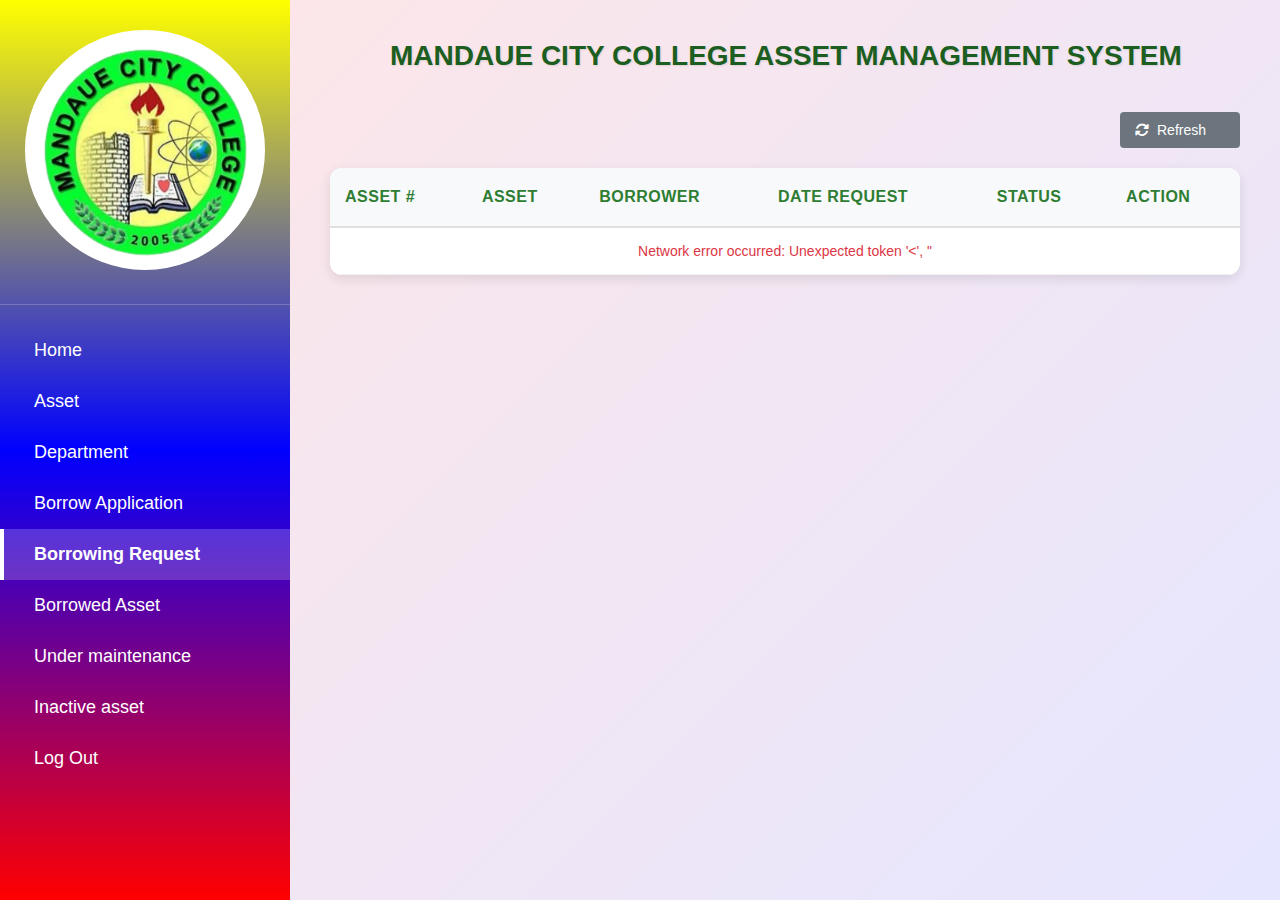
<file: pages/borrowing-request.html>
<!DOCTYPE html>
<html lang="en">
<head>
    <meta charset="UTF-8">
    <meta name="viewport" content="width=device-width, initial-scale=1.0">
    <title>Borrowing Request - MCC Asset Management</title>
    <link rel="stylesheet" href="https://cdnjs.cloudflare.com/ajax/libs/font-awesome/6.4.0/css/all.min.css">
    <link rel="stylesheet" href="../css/asset-dashboard.css">
    <style>
        .status-badge {
            padding: 4px 12px;
            border-radius: 12px;
            font-size: 12px;
            font-weight: 600;
        }
        .status-badge.pending { background-color: #fff3e0; color: #ef6c00; }
        .status-badge.approved { background-color: #e3f2fd; color: #1565c0; }
        .status-badge.rejected { background-color: #ffebee; color: #c62828; }
        .status-badge.borrowed { background-color: #e7f4e4; color: #2e7d32; }
        .status-badge.returned { background-color: #f3e5f5; color: #7b1fa2; }
        .status-badge.overdue { background-color: #ffebee; color: #c62828; }
        
        .action-buttons {
            display: flex;
            gap: 10px;
            margin: 20px;
        }
        
        .btn {
            padding: 10px 15px;
            border: none;
            border-radius: 4px;
            cursor: pointer;
            font-size: 14px;
            display: flex;
            align-items: center;
            gap: 8px;
        }
        
        .btn-secondary {
            background-color: #6c757d;
            color: white;
        }
        
        .btn-success {
            background-color: #28a745;
            color: white;
        }
        
        .btn-danger {
            background-color: #dc3545;
            color: white;
        }
        
        .request-actions {
            display: flex;
            gap: 5px;
        }
        
        .request-actions .btn {
            padding: 6px 12px;
            font-size: 12px;
        }

        .loading {
            text-align: center;
            padding: 20px;
            color: #666;
        }

        .text-muted {
            color: #6c757d;
            font-style: italic;
        }
    </style>
</head>
<body>
    <div class="container">
        <div class="sidebar">
            <div class="logo-section">
                <img src="../img/mcc.png" alt="Mandaue City College Logo" class="logo">
            </div>
            
            <nav class="sidebar-nav">
                <ul class="nav-menu">
                    <li class="nav-item" onclick="window.location.href='dashboard.html'">
                        <span>Home</span>
                    </li>
                    <li class="nav-item" onclick="window.location.href='asset-dashboard.html'">
                        <span>Asset</span>
                    </li>
                    <li class="nav-item" onclick="window.location.href='departments.html'">
                        <span>Department</span>
                    </li>
                    <li class="nav-item" onclick="window.location.href='borrow-application.html'">
                        <span>Borrow Application</span>
                    </li>
                    <li class="nav-item active">
                        <span>Borrowing Request</span>
                    </li>
                    <li class="nav-item" onclick="window.location.href='borrowed-assets.html'">
                        <span>Borrowed Asset</span>
                    </li>
                    <li class="nav-item" onclick="window.location.href='maintenance.html'">
                        <span>Under maintenance</span>
                    </li>
                    <li class="nav-item" onclick="window.location.href='inactive-assets.html'">
                        <span>Inactive asset</span>
                    </li>
                    <li class="nav-item" onclick="window.location.href='reports.html'">
                        <span>Log Out</span>
                    </li>
                </ul>
            </nav>
        </div>
        
        <div class="main-content">
            <div class="header">
                <h1>MANDAUE CITY COLLEGE ASSET MANAGEMENT SYSTEM</h1>
            </div>

            <div class="action-buttons">
                <button class="btn btn-secondary" onclick="refreshRequests()" id="refreshBtn">
                    <i class="fas fa-sync-alt"></i> Refresh
                </button>
            </div>
            
            <div class="table-container">
                <table class="asset-table">
                    <thead>
                        <tr>
                            <th>Asset #</th>
                            <th>Asset</th>
                            <th>Borrower</th>
                            <th>Date request</th>
                            <th>Status</th>
                            <th>Action</th>
                        </tr>
                    </thead>
                    <tbody id="requestsTableBody">
                        <tr>
                            <td colspan="6" class="loading">
                                <i class="fas fa-spinner fa-spin"></i> Loading borrowing requests...
                            </td>
                        </tr>
                    </tbody>
                </table>
            </div>
        </div>
    </div>

    <script>
        function loadBorrowingRequests() {
            const tbody = document.getElementById('requestsTableBody');
            tbody.innerHTML = '<tr><td colspan="6" class="loading"><i class="fas fa-spinner fa-spin"></i> Loading borrowing requests...</td></tr>';

            fetch('../Api/assets/borrow-request.php?action=getBorrowingRequests')
                .then(response => response.json())
                .then(data => {
                    if (data.success) {
                        displayBorrowingRequests(data.data);
                    } else {
                        showErrorMessage('Failed to load borrowing requests: ' + (data.error || 'Unknown error'));
                    }
                })
                .catch(error => {
                    showErrorMessage('Network error occurred: ' + error.message);
                });
        }

        function displayBorrowingRequests(requests) {
            const tbody = document.getElementById('requestsTableBody');
            
            if (requests.length === 0) {
                tbody.innerHTML = '<tr><td colspan="6" style="text-align: center;">No borrowing requests found</td></tr>';
                return;
            }

            let html = '';
            requests.forEach(request => {
                const statusText = request.status.charAt(0).toUpperCase() + request.status.slice(1);
                const actions = getRequestActions(request);
                
                html += `
                    <tr>
                        <td>${request.serial_number || 'N/A'}</td>
                        <td>${request.asset_name || 'N/A'}</td>
                        <td>${request.borrower_name || 'N/A'}</td>
                        <td>${formatDate(request.requested_date)}</td>
                        <td><span class="status-badge ${request.status_class}">${statusText}</span></td>
                        <td>${actions}</td>
                    </tr>
                `;
            });
            tbody.innerHTML = html;
        }

        function getRequestActions(request) {
            if (request.status !== 'pending') {
                return '<span class="text-muted">No actions</span>';
            }
            
            return `
                <div class="request-actions">
                    <button class="btn btn-success" onclick="updateRequestStatus(${request.id}, 'approved')">
                        <i class="fas fa-check"></i> Accept
                    </button>
                    <button class="btn btn-danger" onclick="updateRequestStatus(${request.id}, 'rejected')">
                        <i class="fas fa-times"></i> Reject
                    </button>
                </div>
            `;
        }

        function updateRequestStatus(requestId, status) {
            const action = status === 'approved' ? 'accept' : 'reject';
            if (!confirm(`Are you sure you want to ${action} this borrowing request?`)) {
                return;
            }

            fetch('../Api/assets/borrow-request.php?action=updateRequestStatus', {
                method: 'POST',
                headers: {
                    'Content-Type': 'application/json',
                },
                body: JSON.stringify({
                    id: requestId,
                    status: status,
                    approved_by: 1
                })
            })
            .then(response => response.json())
            .then(data => {
                if (data.success) {
                    alert(`Request ${status} successfully`);
                    loadBorrowingRequests();
                } else {
                    alert('Failed to update request: ' + data.error);
                }
            })
            .catch(error => {
                alert('Network error occurred');
            });
        }

        function refreshRequests() {
            const refreshBtn = document.getElementById('refreshBtn');
            const originalHtml = refreshBtn.innerHTML;
            
            refreshBtn.innerHTML = '<i class="fas fa-spinner fa-spin"></i> Refreshing...';
            refreshBtn.disabled = true;
            
            loadBorrowingRequests();
            
            setTimeout(() => {
                refreshBtn.innerHTML = originalHtml;
                refreshBtn.disabled = false;
            }, 1000);
        }

        function formatDate(dateString) {
            if (!dateString) return '-';
            try {
                const date = new Date(dateString);
                return date.toLocaleDateString('en-US', {year: 'numeric', month: 'short', day: 'numeric'});
            } catch (e) {
                return dateString;
            }
        }

        function showErrorMessage(message) {
            const tbody = document.getElementById('requestsTableBody');
            tbody.innerHTML = `<tr><td colspan="6" style="text-align: center; color: #dc3545;">${message}</td></tr>`;
        }

        document.addEventListener('DOMContentLoaded', function() {
            loadBorrowingRequests();
        });
    </script>
</body>
</html>
</file>
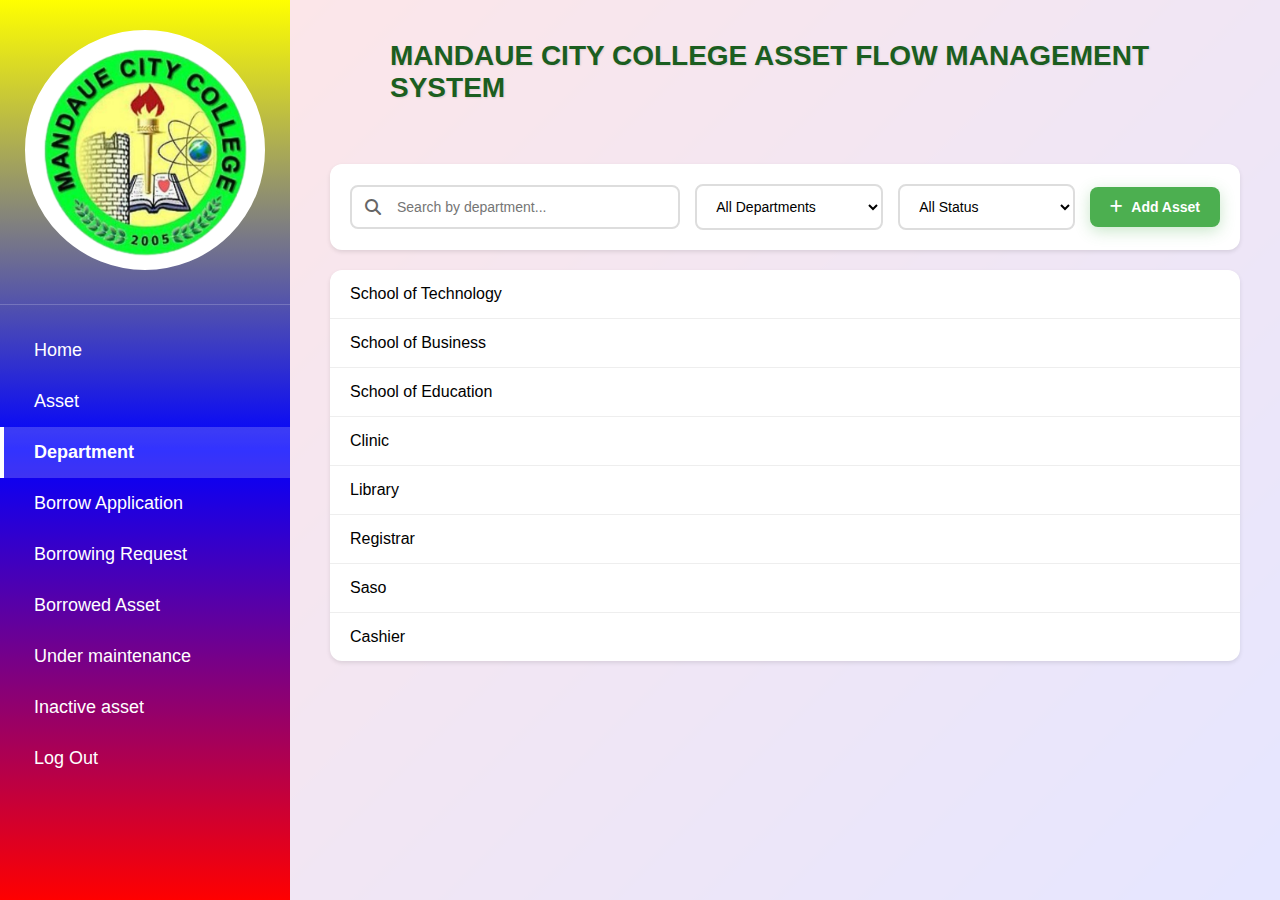
<file: pages/departments.html>
<!DOCTYPE html>
<html lang="en">
<head>
    <meta charset="UTF-8">
    <meta name="viewport" content="width=device-width, initial-scale=1.0">
    <title>MANDAUE CITY COLLEGE - Departments</title>
    <link rel="stylesheet" href="https://cdnjs.cloudflare.com/ajax/libs/font-awesome/6.4.0/css/all.min.css">
    <link rel="stylesheet" href="../css/asset-dashboard.css">
    <style>
        /* Modal Styles */
.modal {
    display: none;
    position: fixed;
    top: 0;
    left: 0;
    width: 100%;
    height: 100%;
    background-color: rgba(0, 0, 0, 0.5);
    z-index: 1000;
    justify-content: center;
    align-items: center;
}

.modal-content {
    background-color: white;
    width: 90%;
    max-width: 600px;
    border-radius: 8px;
    box-shadow: 0 5px 15px rgba(0, 0, 0, 0.3);
    overflow: hidden;
    max-height: 90vh;
    overflow-y: auto;
}

.modal-header {
    padding: 15px 20px;
    background-color: #1e3c72;
    color: white;
    display: flex;
    justify-content: space-between;
    align-items: center;
    position: sticky;
    top: 0;
}

.modal-header h3 {
    font-size: 18px;
    margin: 0;
}

.close-btn {
    background: none;
    border: none;
    color: white;
    font-size: 24px;
    cursor: pointer;
    padding: 0;
    width: 30px;
    height: 30px;
    display: flex;
    align-items: center;
    justify-content: center;
}

.modal-body {
    padding: 20px;
}

.form-group {
    margin-bottom: 15px;
}

.form-group label {
    display: block;
    margin-bottom: 5px;
    font-weight: 500;
    color: #555;
}

.form-group input, .form-group textarea, .form-group select {
    width: 100%;
    padding: 10px;
    border: 1px solid #ddd;
    border-radius: 4px;
    font-size: 14px;
    transition: border-color 0.3s;
}

.form-group input:focus, .form-group textarea:focus, .form-group select:focus {
    outline: none;
    border-color: #1e3c72;
}

.form-group textarea {
    min-height: 80px;
    resize: vertical;
}

.form-row {
    display: flex;
    gap: 15px;
}

.form-row .form-group {
    flex: 1;
}

.modal-footer {
    padding: 15px 20px;
    background-color: #f8f9fa;
    display: flex;
    justify-content: flex-end;
    gap: 10px;
    position: sticky;
    bottom: 0;
}

.btn {
    padding: 10px 15px;
    border: none;
    border-radius: 4px;
    cursor: pointer;
    font-size: 14px;
    display: flex;
    align-items: center;
    gap: 8px;
    transition: all 0.3s ease;
}

.btn-primary {
    background-color: #4CAF50;
    color: white;
}

.btn-primary:hover {
    background-color: #45a049;
}

.btn-secondary {
    background-color: #6c757d;
    color: white;
}

.btn-secondary:hover {
    background-color: #5a6268;
}

.form-message {
    padding: 10px;
    border-radius: 4px;
    margin-top: 15px;
    display: none;
}

.form-message.success {
    background-color: #d4edda;
    color: #155724;
    border: 1px solid #c3e6cb;
    display: block;
}

.form-message.error {
    background-color: #f8d7da;
    color: #721c24;
    border: 1px solid #f5c6cb;
    display: block;
}

/* Responsive */
@media (max-width: 768px) {
    .form-row {
        flex-direction: column;
        gap: 0;
    }
    
    .modal-content {
        width: 95%;
        margin: 20px;
    }
}
    </style>
</head>
<body>

    <!-- Add Asset Modal -->
    <div id="addAssetModal" class="modal">
    <div class="modal-content">
        <div class="modal-header">
            <h3>Add New Department</h3>
            <button class="close-btn" onclick="closeAddAssetModal()">&times;</button>
        </div>
        <div class="modal-body">
            <form id="addAssetForm">
                <div class="form-row">
                    <div class="form-group">
                        <label for="name">Department Name *</label>
                        <input type="text" id="name" name="name" required>
                    </div>
                    <div class="form-group">
                        <label for="code">Department Code *</label>
                        <input type="text" id="code" name="code" required>
                    </div>
                </div>
                
                <div class="form-group">
                    <label for="description">Description</label>
                    <textarea id="description" name="description"></textarea>
                </div>
                
                <div class="form-row">
                    <div class="form-group">
                        <label for="head_name">Head Name</label>
                        <input type="text" id="head_name" name="head_name">
                    </div>
                    <div class="form-group">
                        <label for="contact_number">Contact Number</label>
                        <input type="text" id="contact_number" name="contact_number">
                    </div>
                </div>
                
                <div class="form-group">
                    <label for="email">Email</label>
                    <input type="email" id="email" name="email">
                </div>
                
                <div class="form-group">
                    <label for="location">Location</label>
                    <input type="text" id="location" name="location">
                </div>
                
                <div id="formMessage" class="form-message"></div>
            </form>
        </div>
        <div class="modal-footer">
            <button class="btn btn-secondary" onclick="closeAddAssetModal()">Cancel</button>
            <button class="btn btn-primary" onclick="submitAssetForm()">Save Department</button>
        </div>
    </div>
</div>

    <div class="container">
        <!-- Sidebar -->
        <div class="sidebar">
            <div class="logo-section">
                <img src="../img/mcc.png" alt="Mandaue City College Logo" class="logo">
            </div>
            
            <nav class="sidebar-nav">
                <ul class="nav-menu">
                    <li class="nav-item" onclick="window.location.href='dashboard.html'">
                        <span>Home</span>
                    </li>
                    <li class="nav-item" onclick="window.location.href='asset-dashboard.html'">
                        <span>Asset</span>
                    </li>
                    <li class="nav-item active">
                        <span>Department</span>
                    </li>
                    <li class="nav-item" onclick="window.location.href='borrow-application.html'">
                        <span>Borrow Application</span>
                    </li>
                    <li class="nav-item" onclick="window.location.href='borrowing-request.html'">
                        <span>Borrowing Request</span>
                    </li>
                    <li class="nav-item" onclick="window.location.href='borrowed-assets.html'">
                        <span>Borrowed Asset</span>
                    </li>
                    <li class="nav-item" onclick="window.location.href='maintenance.html'">
                        <span>Under maintenance</span>
                    </li>
                    <li class="nav-item" onclick="window.location.href='inactive-assets.html'">
                        <span>Inactive asset</span>
                    </li>
                    <li class="nav-item" onclick="window.location.href='reports.html'">
                        <span>Log Out</span>
                    </li>
                </ul>
            </nav>
        </div>
        
        <!-- Main Content -->
        <div class="main-content">
            <div class="header">
                <h1>MANDAUE CITY COLLEGE ASSET FLOW MANAGEMENT SYSTEM</h1>
            </div>
            
            <!-- Department Selection View -->
            <div id="departmentView" class="department-view">
                <!-- Search and Filter Section -->
                <div class="search-section">
                    <div class="search-container">
                        <div class="search-bar">
                            <i class="fas fa-search"></i>
                            <input type="text" id="searchInput" placeholder="Search by department..." aria-label="Search departments">
                        </div>
                        
                        <div class="filter-dropdown">
                            <select id="departmentFilter" aria-label="Filter by department">
                                <option value="">All Departments</option>
                                <option value="technology">School of Technology</option>
                                <option value="business">School of Business</option>
                                <option value="education">School of Education</option>
                                <option value="clinic">Clinic</option>
                                <option value="library">Library</option>
                            </select>
                        </div>
                        
                        <div class="filter-dropdown">
                            <select id="statusFilter" aria-label="Filter by status">
                                <option value="">All Status</option>
                                <option value="active">Active</option>
                                <option value="maintenance">Under Maintenance</option>
                                <option value="inactive">Inactive</option>
                            </select>
                        </div>
                        
                        <button class="btn btn-primary" type="button" onclick="showAddAssetModal()">
                            <i class="fas fa-plus"></i> Add Asset
                        </button>
                    </div>
                </div>

                <!-- Department List -->
                <div class="department-list">
                    <div class="department-item" onclick="showDepartmentAssets('technology')">
                        <span>School of Technology</span>
                    </div>
                    <div class="department-item" onclick="showDepartmentAssets('business')">
                        <span>School of Business</span>
                    </div>
                    <div class="department-item" onclick="showDepartmentAssets('education')">
                        <span>School of Education</span>
                    </div>
                    <div class="department-item" onclick="showDepartmentAssets('clinic')">
                        <span>Clinic</span>
                    </div>
                    <div class="department-item" onclick="showDepartmentAssets('library')">
                        <span>Library</span>
                    </div>
                    <div class="department-item" onclick="showDepartmentAssets('registrar')">
                        <span>Registrar</span>
                    </div>
                    <div class="department-item" onclick="showDepartmentAssets('saso')">
                        <span>Saso</span>
                    </div>
                    <div class="department-item" onclick="showDepartmentAssets('cashier')">
                        <span>Cashier</span>
                    </div>
                </div>
            </div>

            <!-- Department Detail View -->
            <div id="departmentDetailView" class="department-detail-view" style="display: none;">
                <div class="department-detail-card">
                    <div class="department-header">
                        <button class="back-btn" onclick="showDepartmentList()">
                            <i class="fas fa-arrow-left"></i> Back
                        </button>
                        <h2 id="departmentTitle">DEPARTMENT</h2>
                    </div>
                    
                    <div class="department-content" id="departmentContent">
                        <!-- Content will be loaded dynamically -->
                    </div>
                </div>
            </div>

            <!-- Asset Detail View -->
            <div id="assetDetailView" class="asset-detail-view" style="display: none;">
                <div class="asset-header">
                    <button class="back-btn" onclick="goBackFromAssets()">
                        <i class="fas fa-arrow-left"></i> Back
                    </button>
                    <h2 id="assetTitle">ASSETS</h2>
                </div>
                
                <!-- Asset Table -->
                <div class="table-container">
                    <table class="asset-table">
                        <thead>
                            <tr>
                                <th>Serial num</th>
                                <th>Asset name</th>
                                <th>Quantity</th>
                                <th>Status</th>
                                <th>Action</th>
                            </tr>
                        </thead>
                        <tbody id="assetTableBody">
                            <!-- Assets will be loaded here -->
                        </tbody>
                    </table>
                </div>
            </div>
        </div>
    </div>

    <script src="../js/departments.js"></script>
    <script>
// Modal functions
function showAddAssetModal() {
    document.getElementById('addAssetModal').style.display = 'flex';
    document.getElementById('addAssetForm').reset();
    hideFormMessage();
}

function closeAddAssetModal() {
    document.getElementById('addAssetModal').style.display = 'none';
}

function hideFormMessage() {
    const messageEl = document.getElementById('formMessage');
    messageEl.style.display = 'none';
    messageEl.className = 'form-message';
}

function showFormMessage(message, type) {
    const messageEl = document.getElementById('formMessage');
    messageEl.textContent = message;
    messageEl.className = `form-message ${type}`;
    messageEl.style.display = 'block';
}

function submitAssetForm() {
    const form = document.getElementById('addAssetForm');
    const formData = new FormData(form);
    
    // Add action parameter to FormData
    formData.append('action', 'addDepartment');
    
    // Basic validation
    const name = formData.get('name');
    const code = formData.get('code');
    
    if (!name || !code) {
        showFormMessage('Please fill in all required fields (*)', 'error');
        return;
    }
    
    fetch('../Api/assets/api-department.php', {
        method: 'POST',
        body: formData
    })
    .then(response => response.json())
    .then(data => {
        if (data.success) {
            showFormMessage(data.message, 'success');
            setTimeout(() => {
                closeAddAssetModal();
                window.location.reload();
            }, 1500);
        } else {
            showFormMessage(data.message || 'Failed to add department', 'error');
        }
    })
    .catch(error => {
        console.error('Error:', error);
        showFormMessage('An error occurred while saving the department', 'error');
    });
}

// Close modal when clicking outside
document.addEventListener('click', function(event) {
    const modal = document.getElementById('addAssetModal');
    if (event.target === modal) {
        closeAddAssetModal();
    }
});

// Close modal with Escape key
document.addEventListener('keydown', function(event) {
    if (event.key === 'Escape') {
        closeAddAssetModal();
    }
});
    </script>
</body>
</html>
</file>
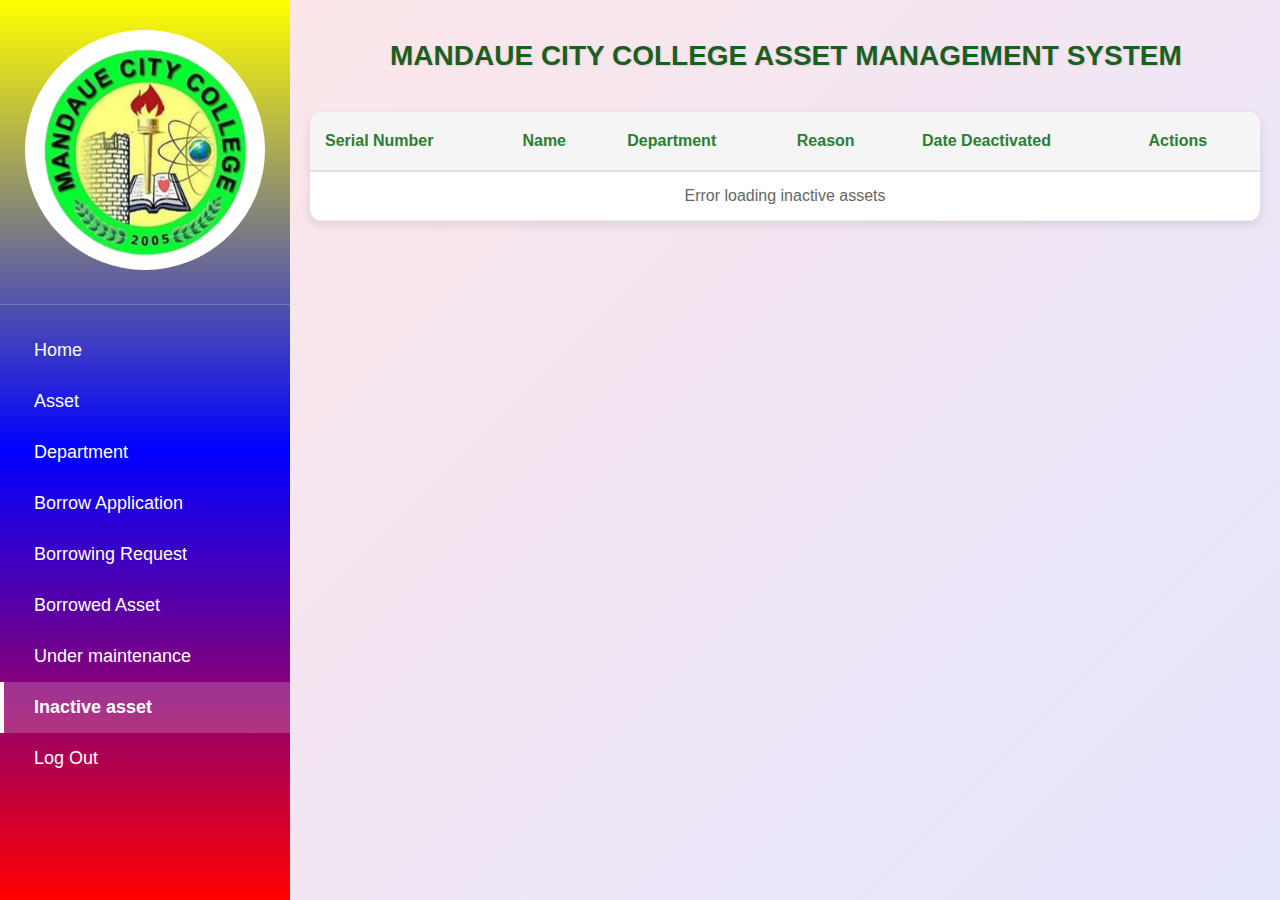
<file: pages/inactive-assets.html>
<!DOCTYPE html>
<html lang="en">
<head>
    <meta charset="UTF-8">
    <meta name="viewport" content="width=device-width, initial-scale=1.0">
    <title>MANDAUE CITY COLLEGE - Inactive Assets</title>
    <link rel="stylesheet" href="https://cdnjs.cloudflare.com/ajax/libs/font-awesome/6.4.0/css/all.min.css">
    <link rel="stylesheet" href="../css/asset-dashboard.css">
</head>
<body>
    <div class="container">
        <!-- Sidebar -->
        <div class="sidebar">
            <div class="logo-section">
                <img src="../img/mcc.png" alt="Mandaue City College Logo" class="logo">
            </div>
            
            <nav class="sidebar-nav">
                <ul class="nav-menu">
                    <li class="nav-item" onclick="window.location.href='dashboard.html'">
                        <span>Home</span>
                    </li>
                    <li class="nav-item" onclick="window.location.href='asset-dashboard.html'">
                        <span>Asset</span>
                    </li>
                    <li class="nav-item" onclick="window.location.href='departments.html'">
                        <span>Department</span>
                    </li>
                    <li class="nav-item" onclick="window.location.href='borrow-application.html'">
                        <span>Borrow Application</span>
                    </li>
                    <li class="nav-item" onclick="window.location.href='borrowing-request.html'">
                        <span>Borrowing Request</span>
                    </li>
                    <li class="nav-item" onclick="window.location.href='borrowed-assets.html'">
                        <span>Borrowed Asset</span>
                    </li>
                    <li class="nav-item" onclick="window.location.href='maintenance.html'">
                        <span>Under maintenance</span>
                    </li>
                    <li class="nav-item active">
                        <span>Inactive asset</span>
                    </li>
                    <li class="nav-item" onclick="window.location.href='reports.html'">
                        <span>Log Out</span>
                    </li>
                </ul>
            </nav>
        </div>
        
        <!-- Main Content -->
        <div class="main-content">
            <div class="header">
                <h1>MANDAUE CITY COLLEGE ASSET MANAGEMENT SYSTEM</h1>
            </div>
            
            <div class="inactive-table-container">
                <table class="assets-table">
                    <thead>
                        <tr>
                            <th>Serial Number</th>
                            <th>Name</th>
                            <th>Department</th>
                            <th>Reason</th>
                            <th>Date Deactivated</th>
                            <th>Actions</th>
                        </tr>
                    </thead>
                    <tbody>
                        <tr>
                            <td>ASSET-2022-045</td>
                            <td>Old Desktop Computer</td>
                            <td>Computer Lab room 22</td>
                            <td>End of Life</td>
                            <td>February 28, 2024</td>
                            <td class="action-buttons">
                                <button type="button" class="btn btn-success">Reactivate</button>
                                <button type="button" class="btn btn-info">View Details</button>
                            </td>
                        </tr>
                        <tr>
                            <td>ASSET-2022-033</td>
                            <td>Broken Projector</td>
                            <td>School of Education</td>
                            <td>Beyond Repair</td>
                            <td>March 5, 2024</td>
                            <td class="action-buttons">
                                <button type="button" class="btn btn-success">Reactivate</button>
                                <button type="button" class="btn btn-info">View Details</button>
                            </td>
                        </tr>
                        <tr>
                            <td>ASSET-2021-078</td>
                            <td>Outdated Laptop</td>
                            <td>School of Business</td>
                            <td>Performance Issues</td>
                            <td>January 15, 2024</td>
                            <td class="action-buttons">
                                <button type="button" class="btn btn-success">Reactivate</button>
                                <button type="button" class="btn btn-info">View Details</button>
                            </td>
                        </tr>
                        <tr>
                            <td>ASSET-2022-012</td>
                            <td>Faulty Audio Equipment</td>
                            <td>Speech Lab</td>
                            <td>Hardware Failure</td>
                            <td>March 8, 2024</td>
                            <td class="action-buttons">
                                <button type="button" class="btn btn-success">Reactivate</button>
                                <button type="button" class="btn btn-info">View Details</button>
                            </td>
                        </tr>
                        <tr>
                            <td>ASSET-2021-089</td>
                            <td>Old Printer</td>
                            <td>School of Technology</td>
                            <td>Replaced by New Model</td>
                            <td>February 20, 2024</td>
                            <td class="action-buttons">
                                <button type="button" class="btn btn-success">Reactivate</button>
                                <button type="button" class="btn btn-info">View Details</button>
                            </td>
                        </tr>
                    </tbody>
                </table>
            </div>
        </div>
    </div>

    <script src="../js/inactive-assets.js"></script>
</body>
</html>
</file>
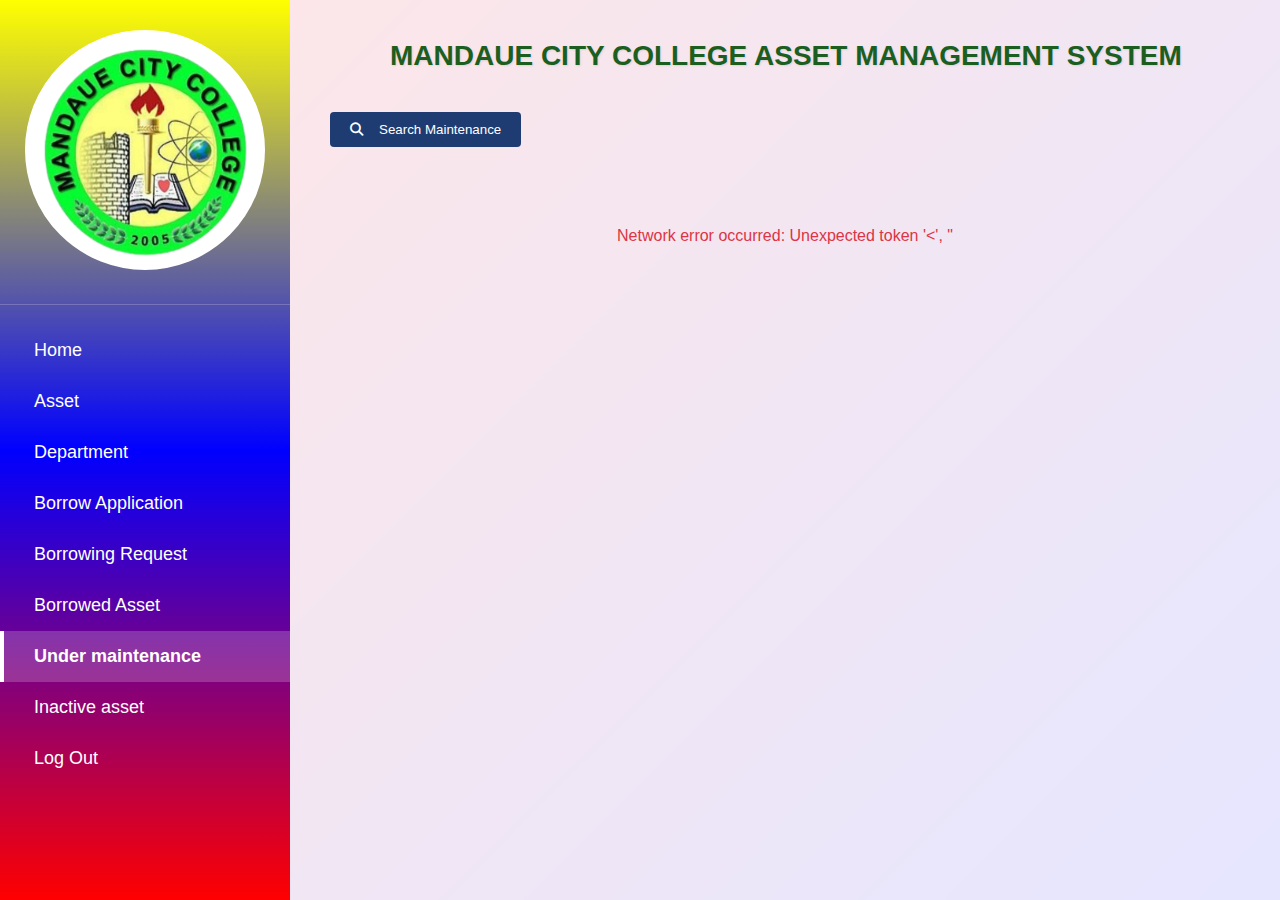
<file: pages/maintenance.html>
<!DOCTYPE html>
<html lang="en">
<head>
    <meta charset="UTF-8">
    <meta name="viewport" content="width=device-width, initial-scale=1.0">
    <title>MANDAUE CITY COLLEGE - Maintenance</title>
    <link rel="stylesheet" href="https://cdnjs.cloudflare.com/ajax/libs/font-awesome/6.4.0/css/all.min.css">
    <link rel="stylesheet" href="../css/asset-dashboard.css">
    <style>
        .maintenance-grid {
            display: grid;
            grid-template-columns: repeat(auto-fill, minmax(350px, 1fr));
            gap: 20px;
            padding: 20px;
        }

        .maintenance-card {
            background: white;
            border-radius: 8px;
            box-shadow: 0 2px 10px rgba(0,0,0,0.1);
            padding: 20px;
            border-left: 4px solid #ddd;
        }

        .maintenance-header {
            display: flex;
            justify-content: space-between;
            align-items: flex-start;
            margin-bottom: 15px;
        }

        .maintenance-header h4 {
            margin: 0;
            color: #1e3c72;
            font-size: 16px;
        }

        .maintenance-priority {
            padding: 4px 12px;
            border-radius: 12px;
            font-size: 12px;
            font-weight: 600;
        }

        .maintenance-priority.high {
            background-color: #ffebee;
            color: #c62828;
        }

        .maintenance-priority.medium {
            background-color: #fff3e0;
            color: #ef6c00;
        }

        .maintenance-priority.low {
            background-color: #e3f2fd;
            color: #1565c0;
        }

        .maintenance-details {
            margin-bottom: 15px;
        }

        .maintenance-details p {
            margin: 5px 0;
            font-size: 14px;
            color: #555;
        }

        .maintenance-details strong {
            color: #333;
        }

        .maintenance-actions {
            display: flex;
            gap: 10px;
            flex-wrap: wrap;
        }

        .btn {
            padding: 8px 16px;
            border: none;
            border-radius: 4px;
            cursor: pointer;
            font-size: 12px;
            display: flex;
            align-items: center;
            gap: 5px;
        }

        .btn-success {
            background-color: #4CAF50;
            color: white;
        }

        .btn-info {
            background-color: #17a2b8;
            color: white;
        }

        .btn-warning {
            background-color: #ffc107;
            color: white;
        }

        .status-badge {
            padding: 4px 12px;
            border-radius: 12px;
            font-size: 12px;
            font-weight: 600;
        }

        .status-badge.scheduled { background-color: #e3f2fd; color: #1565c0; }
        .status-badge.in_progress { background-color: #fff3e0; color: #ef6c00; }
        .status-badge.completed { background-color: #e7f4e4; color: #2e7d32; }
        .status-badge.cancelled { background-color: #ffebee; color: #c62828; }

        .no-maintenance {
            grid-column: 1 / -1;
            text-align: center;
            padding: 40px;
            color: #666;
        }

        .loading {
            grid-column: 1 / -1;
            text-align: center;
            padding: 40px;
            color: #666;
        }

        .search-section {
            background: white;
            padding: 15px;
            margin: 20px;
            border-radius: 8px;
            box-shadow: 0 2px 5px rgba(0,0,0,0.1);
        }

        .search-container {
            display: flex;
            gap: 10px;
            align-items: center;
            flex-wrap: wrap;
        }

        .search-input {
            flex: 1;
            min-width: 200px;
            padding: 8px 12px;
            border: 1px solid #ddd;
            border-radius: 4px;
        }

        .filter-select {
            padding: 8px 12px;
            border: 1px solid #ddd;
            border-radius: 4px;
            background: white;
        }

        .clear-btn {
            padding: 8px 16px;
            background: #6c757d;
            color: white;
            border: none;
            border-radius: 4px;
            cursor: pointer;
        }

        .search-btn {
            margin: 20px;
            padding: 10px 20px;
            background: #1e3c72;
            color: white;
            border: none;
            border-radius: 4px;
            cursor: pointer;
            display: flex;
            align-items: center;
            gap: 8px;
        }

        /* Status Dropdown Styles */
        .status-dropdown {
            position: relative;
            display: inline-block;
        }

        .status-dropdown-btn {
            background: #17a2b8;
            color: white;
            padding: 8px 16px;
            border: none;
            border-radius: 4px;
            cursor: pointer;
            font-size: 12px;
            display: flex;
            align-items: center;
            gap: 5px;
        }

        .status-dropdown-content {
            display: none;
            position: absolute;
            background-color: white;
            min-width: 140px;
            box-shadow: 0 8px 16px rgba(0,0,0,0.2);
            z-index: 1001;
            right: 0;
            top: 100%;
            border-radius: 4px;
            overflow: hidden;
        }

        .status-dropdown-content button {
            width: 100%;
            padding: 10px 12px;
            border: none;
            background: white;
            text-align: left;
            cursor: pointer;
            display: flex;
            align-items: center;
            gap: 8px;
            font-size: 12px;
            white-space: nowrap;
        }

        .status-dropdown-content button:hover {
            background-color: #f8f9fa;
        }

        .status-dropdown-content button.scheduled { color: #1565c0; }
        .status-dropdown-content button.in_progress { color: #ef6c00; }
        .status-dropdown-content button.cancelled { color: #c62828; }

        .status-dropdown:hover .status-dropdown-content {
            display: block;
        }
    </style>
</head>
<body>
    <div class="container">
        <!-- Sidebar -->
        <div class="sidebar">
            <div class="logo-section">
                <img src="../img/mcc.png" alt="Mandaue City College Logo" class="logo">
            </div>
            
            <nav class="sidebar-nav">
                <ul class="nav-menu">
                    <li class="nav-item" onclick="window.location.href='dashboard.html'">
                        <span>Home</span>
                    </li>
                    <li class="nav-item" onclick="window.location.href='asset-dashboard.html'">
                        <span>Asset</span>
                    </li>
                    <li class="nav-item" onclick="window.location.href='departments.html'">
                        <span>Department</span>
                    </li>
                    <li class="nav-item" onclick="window.location.href='borrow-application.html'">
                        <span>Borrow Application</span>
                    </li>
                    <li class="nav-item" onclick="window.location.href='borrowing-request.html'">
                        <span>Borrowing Request</span>
                    </li>
                    <li class="nav-item" onclick="window.location.href='borrowed-assets.html'">
                        <span>Borrowed Asset</span>
                    </li>
                    <li class="nav-item active">
                        <span>Under maintenance</span>
                    </li>
                    <li class="nav-item" onclick="window.location.href='inactive-assets.html'">
                        <span>Inactive asset</span>
                    </li>
                    <li class="nav-item" onclick="window.location.href='reports.html'">
                        <span>Log Out</span>
                    </li>
                </ul>
            </nav>
        </div>
        
        <!-- Main Content -->
        <div class="main-content">
            <div class="header">
                <h1>MANDAUE CITY COLLEGE ASSET MANAGEMENT SYSTEM</h1>
            </div>

            <button class="search-btn" onclick="toggleSearch()">
                <i class="fas fa-search"></i> Search Maintenance
            </button>
            
            <div class="search-section" id="searchSection" style="display: none;">
                <div class="search-container">
                    <input type="text" id="searchInput" placeholder="Search by asset name, serial number, technician..." class="search-input">
                    <select id="statusFilter" class="filter-select">
                        <option value="">All Status</option>
                        <option value="scheduled">Scheduled</option>
                        <option value="in_progress">In Progress</option>
                        <option value="completed">Completed</option>
                        <option value="cancelled">Cancelled</option>
                    </select>
                    <select id="priorityFilter" class="filter-select">
                        <option value="">All Priority</option>
                        <option value="high">High</option>
                        <option value="medium">Medium</option>
                        <option value="low">Low</option>
                    </select>
                    <button class="clear-btn" onclick="clearFilters()">Clear</button>
                </div>
            </div>
            
            <div class="maintenance-grid" id="maintenanceGrid">
                <div class="loading">
                    <i class="fas fa-spinner fa-spin"></i> Loading maintenance records...
                </div>
            </div>
        </div>
    </div>

<script>
    let allMaintenanceData = [];

    function loadMaintenanceRecords() {
        fetch('../Api/assets/maintenance.php?action=getAllMaintenance')
            .then(response => response.json())
            .then(data => {
                if (data.success) {
                    allMaintenanceData = data.data;
                    filterAndDisplayMaintenance();
                } else {
                    showErrorMessage('Failed to load maintenance records: ' + (data.error || 'Unknown error'));
                }
            })
            .catch(error => {
                showErrorMessage('Network error occurred: ' + error.message);
            });
    }

    function filterAndDisplayMaintenance() {
        const searchTerm = document.getElementById('searchInput').value.toLowerCase();
        const statusFilter = document.getElementById('statusFilter').value;
        const priorityFilter = document.getElementById('priorityFilter').value;

        const filteredRecords = allMaintenanceData.filter(record => {
            const matchesSearch = !searchTerm || 
                (record.asset_name && record.asset_name.toLowerCase().includes(searchTerm)) ||
                (record.serial_num && record.serial_num.toLowerCase().includes(searchTerm)) ||
                (record.technician_name && record.technician_name.toLowerCase().includes(searchTerm)) ||
                (record.description && record.description.toLowerCase().includes(searchTerm));

            const matchesStatus = !statusFilter || record.status === statusFilter;
            const matchesPriority = !priorityFilter || getPriorityLevel(record) === priorityFilter;

            return matchesSearch && matchesStatus && matchesPriority;
        });

        displayMaintenanceRecords(filteredRecords);
    }

    function getPriorityLevel(record) {

        if (record.maintenance_type === 'emergency') return 'high';
        if (record.maintenance_type === 'corrective') return 'medium';
        if (record.maintenance_type === 'preventive') return 'low';
        
        if (record.expected_completion_date) {
            const today = new Date();
            const completionDate = new Date(record.expected_completion_date);
            const daysUntilCompletion = Math.ceil((completionDate - today) / (1000 * 60 * 60 * 24));
            
            if (daysUntilCompletion <= 2) return 'high';
            if (daysUntilCompletion <= 7) return 'medium';
            return 'low';
        }
        
        return 'medium';
    }

    function displayMaintenanceRecords(records) {
        const grid = document.getElementById('maintenanceGrid');
        
        if (records.length === 0) {
            grid.innerHTML = `
                <div class="no-maintenance">
                    <i class="fas fa-tools" style="font-size: 48px; margin-bottom: 20px;"></i>
                    <h3>No Maintenance Records Found</h3>
                    <p>There are no maintenance records matching your criteria.</p>
                </div>
            `;
            return;
        }

        let html = '';
        records.forEach(record => {
            const priority = getPriorityLevel(record);
            const priorityClass = `maintenance-priority ${priority}`;
            const priorityText = priority.charAt(0).toUpperCase() + priority.slice(1) + ' Priority';
            
            const statusClass = `status-badge ${record.status}`;
            const statusText = record.status.replace('_', ' ').replace(/\b\w/g, l => l.toUpperCase());

            const statusDropdown = getStatusDropdown(record);

            html += `
                <div class="maintenance-card">
                    <div class="maintenance-header">
                        <h4>${record.asset_name || 'Unnamed Asset'}</h4>
                        <span class="${priorityClass}">${priorityText}</span>
                    </div>
                    <div class="maintenance-details">
                        <p><strong>Serial:</strong> ${record.serial_num || 'N/A'}</p>
                        <p><strong>Type:</strong> ${record.maintenance_type ? record.maintenance_type.charAt(0).toUpperCase() + record.maintenance_type.slice(1) : 'N/A'}</p>
                        <p><strong>Issue:</strong> ${record.description || 'No description'}</p>
                        <p><strong>Technician:</strong> ${record.technician_name || 'N/A'}</p>
                        <p><strong>Started:</strong> ${formatDate(record.start_date) || 'N/A'}</p>
                        <p><strong>Expected Completion:</strong> ${formatDate(record.expected_completion_date) || 'N/A'}</p>
                        <p><strong>Status:</strong> <span class="${statusClass}">${statusText}</span></p>
                        ${record.cost ? `<p><strong>Cost:</strong> ₱${parseFloat(record.cost).toFixed(2)}</p>` : ''}
                    </div>
                    <div class="maintenance-actions">
                        ${record.status !== 'completed' ? `
                            <button class="btn btn-success" onclick="updateMaintenanceStatus(${record.id}, 'completed')">
                                <i class="fas fa-check"></i> Mark Complete
                            </button>
                        ` : ''}
                        ${statusDropdown}
                    </div>
                </div>
            `;
        });
        grid.innerHTML = html;
    }

    function getStatusDropdown(record) {

        if (record.status === 'completed') {
            return '';
        }

        let dropdown = `
            <div class="status-dropdown">
                <button class="status-dropdown-btn">
                    <i class="fas fa-sync-alt"></i> Update Status
                </button>
                <div class="status-dropdown-content">
        `;

        const statusOptions = [
            { value: 'scheduled', label: 'Scheduled', icon: 'fa-calendar' },
            { value: 'in_progress', label: 'In Progress', icon: 'fa-tools' },
            { value: 'cancelled', label: 'Cancelled', icon: 'fa-times' }
        ];

        statusOptions.forEach(option => {
            dropdown += `
                <button class="${option.value}" onclick="updateMaintenanceStatus(${record.id}, '${option.value}')">
                    <i class="fas ${option.icon}"></i> ${option.label}
                </button>
            `;
        });

        dropdown += `
                </div>
            </div>
        `;

        return dropdown;
    }

    function updateMaintenanceStatus(maintenanceId, status) {
        let confirmMessage = '';
        switch(status) {
            case 'completed':
                confirmMessage = 'Are you sure you want to mark this maintenance as completed?';
                break;
            case 'cancelled':
                confirmMessage = 'Are you sure you want to cancel this maintenance?';
                break;
            case 'in_progress':
                confirmMessage = 'Are you sure you want to mark this maintenance as in progress?';
                break;
            case 'scheduled':
                confirmMessage = 'Are you sure you want to mark this maintenance as scheduled?';
                break;
            default:
                confirmMessage = `Are you sure you want to update the status to ${status}?`;
        }

        if (!confirm(confirmMessage)) {
            return;
        }

        const updateData = {
            id: maintenanceId,
            status: status
        };

        if (status === 'completed') {
            updateData.actual_completion_date = new Date().toISOString().split('T')[0];
        }

        fetch('../Api/assets/maintenance.php?action=updateMaintenanceStatus', {
            method: 'POST',
            headers: {
                'Content-Type': 'application/json',
            },
            body: JSON.stringify(updateData)
        })
        .then(response => response.json())
        .then(data => {
            if (data.success) {
                alert('Maintenance status updated successfully');
                loadMaintenanceRecords();
            } else {
                alert('Failed to update maintenance status: ' + data.error);
            }
        })
        .catch(error => {
            alert('Network error occurred');
        });
    }

    function formatDate(dateString) {
        if (!dateString) return '-';
        try {
            const date = new Date(dateString);
            return date.toLocaleDateString('en-US', {year: 'numeric', month: 'short', day: 'numeric'});
        } catch (e) {
            return dateString;
        }
    }

    function showErrorMessage(message) {
        const grid = document.getElementById('maintenanceGrid');
        grid.innerHTML = `<div class="no-maintenance" style="color: #dc3545;">${message}</div>`;
    }

    function toggleSearch() {
        const searchSection = document.getElementById('searchSection');
        searchSection.style.display = searchSection.style.display === 'none' ? 'block' : 'none';
    }

    function clearFilters() {
        document.getElementById('searchInput').value = '';
        document.getElementById('statusFilter').value = '';
        document.getElementById('priorityFilter').value = '';
        filterAndDisplayMaintenance();
    }

    document.addEventListener('DOMContentLoaded', function() {
        loadMaintenanceRecords();
        
        document.getElementById('searchInput').addEventListener('input', filterAndDisplayMaintenance);
        document.getElementById('statusFilter').addEventListener('change', filterAndDisplayMaintenance);
        document.getElementById('priorityFilter').addEventListener('change', filterAndDisplayMaintenance);
    });
</script>
</body>
</html>
</file>
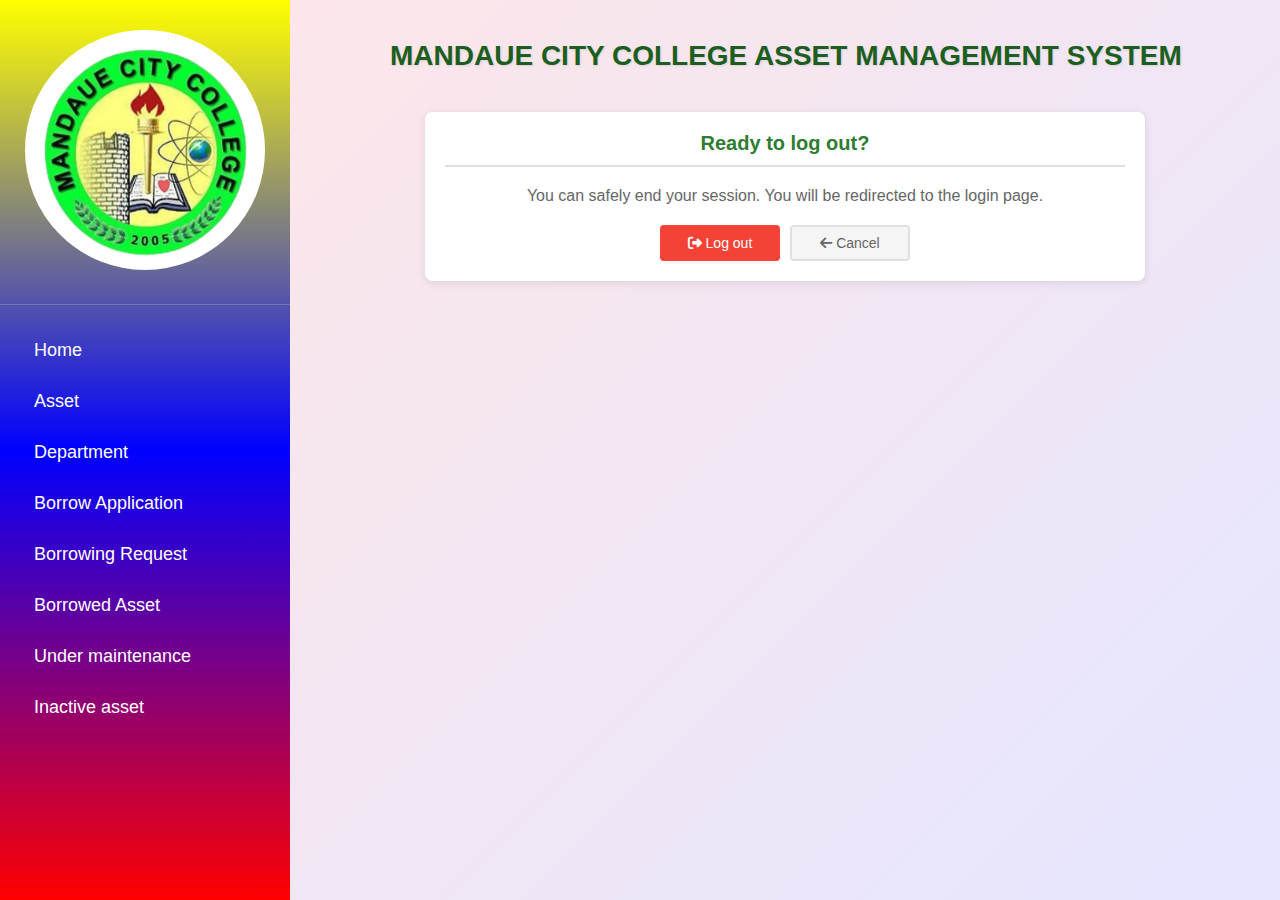
<file: pages/reports.html>
<!DOCTYPE html>
<html lang="en">
<head>
    <meta charset="UTF-8">
    <meta name="viewport" content="width=device-width, initial-scale=1.0">
    <title>MANDAUE CITY COLLEGE - Log Out</title>
    <link rel="stylesheet" href="https://cdnjs.cloudflare.com/ajax/libs/font-awesome/6.4.0/css/all.min.css">
    <link rel="stylesheet" href="../css/asset-dashboard.css">
</head>
<body>
    <div class="container">
        <!-- Sidebar -->
        <div class="sidebar">
            <div class="logo-section">
                <img src="../img/mcc.png" alt="Mandaue City College Logo" class="logo">
            </div>
            
            <nav class="sidebar-nav">
                <ul class="nav-menu">
                    <li class="nav-item" onclick="window.location.href='dashboard.html'">
                        <span>Home</span>
                    </li>
                    <li class="nav-item" onclick="window.location.href='asset-dashboard.html'">
                        <span>Asset</span>
                    </li>
                    <li class="nav-item" onclick="window.location.href='departments.html'">
                        <span>Department</span>
                    </li>
                    <li class="nav-item" onclick="window.location.href='borrow-application.html'">
                        <span>Borrow Application</span>
                    </li>
                    <li class="nav-item" onclick="window.location.href='borrowing-request.html'">
                        <span>Borrowing Request</span>
                    </li>
                    <li class="nav-item" onclick="window.location.href='borrowed-assets.html'">
                        <span>Borrowed Asset</span>
                    </li>
                    <li class="nav-item" onclick="window.location.href='maintenance.html'">
                        <span>Under maintenance</span>
                    </li>
                    <li class="nav-item" onclick="window.location.href='inactive-assets.html'">
                        <span>Inactive asset</span>
                    </li>
                </ul>
            </nav>
        </div>
        
        <!-- Main Content -->
        <div class="main-content">
            <div class="header">
                <h1>MANDAUE CITY COLLEGE ASSET MANAGEMENT SYSTEM</h1>
            </div>

            <div class="content-section" style="text-align:center; max-width:720px; margin: 0 auto;">
                <h3>Ready to log out?</h3>
                <p style="color:#666; margin:10px 0 20px;">You can safely end your session. You will be redirected to the login page.</p>
                <div style="display:flex; gap:10px; justify-content:center;">
                    <button class="btn btn-danger" id="confirmLogout"><i class="fas fa-sign-out-alt"></i> Log out</button>
                    <button class="btn btn-secondary" id="cancelLogout"><i class="fas fa-arrow-left"></i> Cancel</button>
                </div>
            </div>
        </div>
    </div>

    <script>
        document.getElementById('confirmLogout').addEventListener('click', function(){
            window.location.href = '../index.html';
        });
        document.getElementById('cancelLogout').addEventListener('click', function(){
            window.location.href = 'dashboard.html';
        });
    </script>
</body>
</html>
</file>
<file: css/style.css>
* {
    margin: 0;
    padding: 0;
    box-sizing: border-box;
    font-family: 'Segoe UI', Tahoma, Geneva, Verdana, sans-serif;
}

body {
    background: linear-gradient(135deg, #636c1a, #b21f1f, #ac8329);
    height: 100vh;
    display: flex;
    justify-content: center;
    align-items: center;
    color: #333;
}

.container {
    width: 90%;
    max-width: 1200px;
    height: 90vh;
    background: rgba(255, 255, 255, 0.95);
    border-radius: 15px;
    overflow: hidden;
    box-shadow: 0 15px 30px rgba(0, 0, 0, 0.2);
    display: flex;
}

/* Login Page Styles */
#login-page {
    width: 100%;
    display: flex;
    flex-direction: column;
    align-items: center;
    justify-content: center;
    padding: 30px;
    text-align: center;
}

.college-logo {
    width: 120px;
    height: 120px;
    background: linear-gradient(135deg, #1a6c25, #2e7d32);
    border-radius: 50%;
    display: flex;
    justify-content: center;
    align-items: center;
    margin-bottom: 20px;
    color: white;
    font-size: 40px;
}

/* Ensure MCC logo image fits nicely in the circle */
.college-logo-img {
    width: 100%;
    height: 100%;
    border-radius: 50%;
    object-fit: cover;
}

.college-name {
    font-size: 28px;
    font-weight: bold;
    color: #1a6c25;
    margin-bottom: 30px;
    text-transform: uppercase;
    letter-spacing: 1px;
}

.login-form {
    width: 100%;
    max-width: 400px;
    background: white;
    padding: 30px;
    border-radius: 10px;
    box-shadow: 0 5px 15px rgba(0, 0, 0, 0.1);
}

/* Optional small logo inside the login card */
.login-logo-container {
    display: flex;
    justify-content: center;
    margin-bottom: 15px;
}

.login-logo {
    width: 80px;
    height: 80px;
    border-radius: 50%;
    object-fit: cover;
}

.form-group {
    margin-bottom: 20px;
    text-align: left;
}

.form-group label {
    display: block;
    margin-bottom: 8px;
    font-weight: 600;
    color: #1a6c25;
}

.form-group input {
    width: 100%;
    padding: 12px 15px;
    border: 2px solid #ddd;
    border-radius: 8px;
    font-size: 16px;
    transition: border-color 0.3s;
}

.form-group input:focus {
    border-color: #1a6c25;
    outline: none;
}

.login-btn {
    width: 100%;
    padding: 12px;
    background: linear-gradient(to right, #1a6c25, #2e7d32);
    color: white;
    border: none;
    border-radius: 8px;
    font-size: 16px;
    font-weight: 600;
    cursor: pointer;
    transition: transform 0.2s, box-shadow 0.2s;
}

.login-btn:hover {
    transform: translateY(-2px);
    box-shadow: 0 5px 15px rgba(0, 0, 0, 0.2);
}

/* Dashboard Styles */
#dashboard {
    width: 100%;
    display: none;
    flex-direction: column;
}

.header {
    background: linear-gradient(to right, #1a6c25, #2e7d32);
    color: white;
    padding: 20px;
    display: flex;
    justify-content: space-between;
    align-items: center;
}

.header h1 {
    font-size: 24px;
    font-weight: 600;
}

.user-info {
    display: flex;
    align-items: center;
    gap: 10px;
}

.user-info img {
    width: 40px;
    height: 40px;
    border-radius: 50%;
    border: 2px solid white;
}

.main-content {
    display: flex;
    height: 100%;
}

.sidebar {
    width: 250px;
    background: #1a6c25;
    color: white;
    padding: 20px 0;
    height: 100%;
}

.sidebar-menu {
    list-style: none;
}

.sidebar-menu li {
    padding: 15px 25px;
    cursor: pointer;
    transition: background 0.3s;
    display: flex;
    align-items: center;
    gap: 10px;
}

.sidebar-menu li:hover, .sidebar-menu li.active {
    background: #2e7d32;
}

.sidebar-menu li i {
    width: 20px;
    text-align: center;
}

.content {
    flex: 1;
    padding: 20px;
    overflow-y: auto;
}

.dashboard-cards {
    display: grid;
    grid-template-columns: repeat(auto-fit, minmax(250px, 1fr));
    gap: 20px;
    margin-bottom: 30px;
}

.card {
    background: white;
    border-radius: 10px;
    padding: 20px;
    box-shadow: 0 5px 15px rgba(0, 0, 0, 0.05);
    text-align: center;
    transition: transform 0.3s;
}

.card:hover {
    transform: translateY(-5px);
}

.card h3 {
    font-size: 16px;
    color: #7f8c8d;
    margin-bottom: 10px;
}

.card .number {
    font-size: 32px;
    font-weight: 700;
    color: #1a6c25;
}

.card .description {
    font-size: 14px;
    color: #95a5a6;
    margin-top: 5px;
}

.department-section {
    background: white;
    border-radius: 10px;
    padding: 20px;
    box-shadow: 0 5px 15px rgba(0, 0, 0, 0.05);
}

.department-section h2 {
    color: #1a6c25;
    margin-bottom: 20px;
    padding-bottom: 10px;
    border-bottom: 2px solid #81c784;
}

.department-list {
    display: grid;
    grid-template-columns: repeat(auto-fit, minmax(250px, 1fr));
    gap: 15px;
}

.department-item {
    background: #f8f9fa;
    padding: 15px;
    border-radius: 8px;
    border-left: 4px solid #1a6c25;
}

.department-item h3 {
    color: #1a6c25;
    margin-bottom: 5px;
}

.view-more {
    text-align: right;
    margin-top: 15px;
}

.view-more a {
    color: #b21f1f;
    text-decoration: none;
    font-weight: 600;
    display: inline-flex;
    align-items: center;
    gap: 5px;
}

/* Responsive Design */
@media (max-width: 900px) {
    .container {
        height: 95vh;
        width: 95%;
    }
    
    .main-content {
        flex-direction: column;
    }
    
    .sidebar {
        width: 100%;
        height: auto;
    }
    
    .sidebar-menu {
        display: flex;
        overflow-x: auto;
    }
    
    .sidebar-menu li {
        padding: 10px 15px;
    }
}

@media (max-width: 600px) {
    .dashboard-cards {
        grid-template-columns: 1fr;
    }
    
    .department-list {
        grid-template-columns: 1fr;
    }
    
    .college-name {
        font-size: 22px;
    }
}
</file>
<file: css/asset-dashboard.css>
* {
    margin: 0;
    padding: 0;
    box-sizing: border-box;
    font-family: 'Segoe UI', Tahoma, Geneva, Verdana, sans-serif;
}

body {
    background: linear-gradient(135deg, #ff0000, #0000ff, #ffff00);
    background-size: 200% 200%;
    animation: gradientBG 8s ease infinite;
    min-height: 100vh;
    overflow-x: hidden;
}

@keyframes gradientBG {
    0% {
        background-position: 0% 50%;
    }
    50% {
        background-position: 100% 50%;
    }
    100% {
        background-position: 0% 50%;
    }
}

.container {
    display: flex;
    min-height: 100vh;
}

/* Sidebar Styles */
.sidebar {
    width: 290px;
    background: linear-gradient(180deg, #ffff00, #0000FF 50%, #FF0000 100%);
    color: white;
    display: flex;
    flex-direction: column;
    position: fixed;
    height: 100vh;
    left: 0;
    top: 0;
    z-index: 100;
}

.logo-section {
    padding: 30px 20px;
    text-align: center;
    border-bottom: 1px solid rgba(255, 255, 255, 0.2);
}

.logo {
    width: 240px;
    height: 240px;
    border-radius: 50%;
    border: 3px solid white;
    background: white;
    padding: 10px;
    margin: 0 auto;
}

.sidebar-nav {
    flex: 1;
    display: flex;
    flex-direction: column;
    justify-content: space-between;
    padding: 20px 0;
}

.nav-menu {
    list-style: none;
    padding: 0;
}

.nav-item {
    padding: 15px 30px;
    cursor: pointer;
    transition: all 0.3s ease;
    border-left: 4px solid transparent;
    font-size: 18px;
    font-weight: 500;
}

.nav-item:hover {
    background: rgba(255, 255, 255, 0.1);
    border-left-color: white;
}

.nav-item.active {
    background: rgba(255, 255, 255, 0.2);
    border-left-color: white;
    font-weight: 600;
}

.logout-section {
    padding: 20px 0;
    border-top: 1px solid rgba(255, 255, 255, 0.2);
}

.nav-item.logout {
    color: #ffcdd2;
    font-weight: 600;
}

.nav-item.logout:hover {
    background: rgba(244, 67, 54, 0.2);
    border-left-color: #ffcdd2;
}

/* Main Content Styles */
.main-content {
    flex: 1;
    margin-left: 290px;
    background: rgba(255, 255, 255, 0.9);
    min-height: 100vh;
    padding: 20px;
    box-shadow: -5px 0 15px rgba(0, 0, 0, 0.1);
}

.header {
    display: flex;
    justify-content: space-between;
    align-items: center;
    margin-bottom: 20px;
    padding: 20px 0;
    position: relative;
}

.header-logo {
    position: absolute;
    left: 0;
    top: 50%;
    transform: translateY(-50%);
    width: 60px;
    height: 60px;
    border-radius: 50%;
    border: 3px solid #1B5E20;
    background: white;
    padding: 2px;
    box-shadow: 0 4px 8px rgba(0, 0, 0, 0.1);
}

.header h1 {
    color: #1B5E20;
    font-size: 28px;
    font-weight: bold;
    text-shadow: 1px 1px 2px rgba(0, 0, 0, 0.1);
    margin-left: 80px;
    flex: 1;
}

/* Dashboard Cards */
.dashboard-cards {
    display: grid;
    grid-template-columns: repeat(auto-fit, minmax(220px, 1fr));
    gap: 15px;
    margin: 15px 0 25px;
    padding: 0 10px;
}

.card {
    background: white;
    border-radius: 8px;
    padding: 18px 15px;
    box-shadow: 0 2px 4px rgba(0, 0, 0, 0.05);
    display: flex;
    align-items: center;
    gap: 12px;
    transition: all 0.2s ease;
    border-left: 4px solid #4CAF50;
}

.card:hover {
    transform: translateY(-2px);
    box-shadow: 0 4px 8px rgba(0, 0, 0, 0.1);
}

.card-icon {
    width: 45px;
    height: 45px;
    border-radius: 8px;
    display: flex;
    align-items: center;
    justify-content: center;
    font-size: 20px;
    color: white;
    background: #4CAF50 !important;
}

.card-icon i {
    color: white;
    font-size: 20px;
}

/* Card specific colors */
.card:nth-child(1) .card-icon { background: #4CAF50 !important; }
.card:nth-child(2) .card-icon { background: #2196F3 !important; }
.card:nth-child(3) .card-icon { background: #FFC107 !important; }
.card:nth-child(4) .card-icon { background: #F44336 !important; }

.card-info h3 {
    margin: 0 0 4px 0;
    font-size: 14px;
    color: #666;
    font-weight: 500;
}

.card-info p {
    margin: 0;
    font-size: 22px;
    font-weight: 600;
    color: #333;
}

/* Table Container */
.table-container {
    background: white;
    border-radius: 8px;
    box-shadow: 0 2px 4px rgba(0, 0, 0, 0.05);
    margin: 15px 0;
    overflow: hidden;
}

.table-header {
    display: flex;
    justify-content: space-between;
    align-items: center;
    padding: 15px 20px;
    border-bottom: 1px solid #eee;
}

.table-header h2 {
    margin: 0;
    font-size: 18px;
    color: #333;
    font-weight: 600;
}

.table-actions {
    display: flex;
    gap: 10px;
    align-items: center;
}

.search-box {
    position: relative;
    margin-right: 10px;
}

.search-box i {
    position: absolute;
    left: 12px;
    top: 50%;
    transform: translateY(-50%);
    color: #999;
    font-size: 14px;
}

.search-box input {
    padding: 8px 12px 8px 35px;
    border: 1px solid #ddd;
    border-radius: 4px;
    font-size: 14px;
    width: 200px;
    transition: all 0.2s;
}

.search-box input:focus {
    outline: none;
    border-color: #4CAF50;
    box-shadow: 0 0 0 2px rgba(76, 175, 80, 0.2);
}

.filter-btn {
    background: #f8f9fa;
    border: 1px solid #ddd;
    border-radius: 4px;
    padding: 7px 15px;
    font-size: 14px;
    color: #555;
    cursor: pointer;
    display: flex;
    align-items: center;
    gap: 6px;
    transition: all 0.2s;
}

.filter-btn:hover {
    background: #e9ecef;
    border-color: #ced4da;
}

/* Table Styles */
.asset-table {
    width: 100%;
    border-collapse: collapse;
}

.asset-table th,
.asset-table td {
    padding: 12px 15px;
    text-align: left;
    border-bottom: 1px solid #eee;
}

.asset-table th {
    background-color: #f8f9fa;
    color: #555;
    font-weight: 600;
    font-size: 14px;
    text-transform: uppercase;
    letter-spacing: 0.5px;
}

.asset-table tbody tr {
    transition: background-color 0.2s;
}

.asset-table tbody tr:hover {
    background-color: #f8f9fa;
}

/* Status Badges */
.status-badge {
    display: inline-block;
    padding: 4px 10px;
    border-radius: 12px;
    font-size: 12px;
    font-weight: 500;
    text-align: center;
    min-width: 80px;
}

.status-active {
    background-color: #e8f5e9;
    color: #2e7d32;
}

.status-maintenance {
    background-color: #fff8e1;
    color: #ff8f00;
}

.status-inactive {
    background-color: #ffebee;
    color: #c62828;
}

/* Action Buttons */
.action-btn {
    background: none;
    border: none;
    cursor: pointer;
    width: 30px;
    height: 30px;
    border-radius: 50%;
    display: inline-flex;
    align-items: center;
    justify-content: center;
    margin: 0 2px;
    transition: all 0.2s;
    color: #666;
}

.action-btn:hover {
    background-color: #f0f0f0;
}

.action-btn.view { color: #2196F3; }
.action-btn.edit { color: #FFC107; }
.action-btn.delete { color: #F44336; }

/* Add New Asset Button */
.add-btn {
    background-color: #4CAF50;
    color: white;
    border: none;
    border-radius: 4px;
    padding: 8px 16px;
    font-size: 14px;
    font-weight: 500;
    cursor: pointer;
    display: inline-flex;
    align-items: center;
    gap: 6px;
    transition: all 0.2s;
}

.add-btn:hover {
    background-color: #43a047;
    transform: translateY(-1px);
    box-shadow: 0 2px 4px rgba(0, 0, 0, 0.1);
}

.add-btn i {
    font-size: 14px;
}

/* Table Footer */
.table-footer {
    display: flex;
    justify-content: space-between;
    align-items: center;
    padding: 12px 20px;
    border-top: 1px solid #eee;
    background-color: #f8f9fa;
}

.pagination {
    display: flex;
    align-items: center;
    gap: 10px;
}

.page-btn {
    background: white;
    border: 1px solid #ddd;
    width: 32px;
    height: 32px;
    border-radius: 4px;
    display: flex;
    align-items: center;
    justify-content: center;
    cursor: pointer;
    color: #555;
    transition: all 0.2s;
}

.page-btn:disabled {
    opacity: 0.5;
    cursor: not-allowed;
}

.page-btn:not(:disabled):hover {
    background: #f0f0f0;
    border-color: #ccc;
}

.page-info {
    font-size: 14px;
    color: #666;
}

/* Responsive Adjustments */
@media (max-width: 992px) {
    .dashboard-cards {
        grid-template-columns: repeat(2, 1fr);
    }
}

@media (max-width: 768px) {
    .dashboard-cards {
        grid-template-columns: 1fr;
    }
    
    .table-header {
        flex-direction: column;
        align-items: flex-start;
        gap: 10px;
    }
    
    .table-actions {
        width: 100%;
    }
    
    .search-box {
        flex: 1;
    }
    
    .search-box input {
        width: 100%;
    }
}

@media (max-width: 480px) {
    .card {
        padding: 15px 12px;
    }
    
    .card-info h3 {
        font-size: 13px;
    }
    
    .card-info p {
        font-size: 20px;
    }
}

/* Action buttons */
.action-buttons {
    display: flex;
    justify-content: flex-end;
    margin: 20px 20px 10px;
}

.add-btn {
    background-color: #2E7D32;
    color: white;
    border: none;
    padding: 10px 20px;
    border-radius: 6px;
    cursor: pointer;
    font-size: 14px;
    font-weight: 600;
    display: flex;
    align-items: center;
    gap: 8px;
    transition: all 0.3s ease;
}

.add-btn:hover {
    background-color: #1B5E20;
    transform: translateY(-2px);
}

/* Table Styles */
.table-container {
    background: white;
    border-radius: 10px;
    margin: 0 20px 20px;
    box-shadow: 0 2px 4px rgba(0, 0, 0, 0.05);
    overflow: hidden;
}

.table-header {
    display: flex;
    justify-content: space-between;
    align-items: center;
    padding: 20px;
    border-bottom: 1px solid #eee;
}

.table-header h2 {
    margin: 0;
    font-size: 18px;
    color: #333;
}

.table-actions {
    display: flex;
    gap: 15px;
    align-items: center;
}

.search-box {
    position: relative;
}

.search-box i {
    position: absolute;
    left: 12px;
    top: 50%;
    transform: translateY(-50%);
    color: #999;
}

.search-box input {
    padding: 8px 15px 8px 35px;
    border: 1px solid #ddd;
    border-radius: 6px;
    font-size: 14px;
    width: 200px;
}

.filter-btn {
    background: #f5f5f5;
    border: 1px solid #ddd;
    border-radius: 6px;
    padding: 8px 15px;
    font-size: 14px;
    cursor: pointer;
    display: flex;
    align-items: center;
    gap: 8px;
    color: #555;
}

.filter-btn:hover {
    background: #eee;
}

.asset-table {
    width: 100%;
    border-collapse: collapse;
}

.asset-table th {
    background: #f8f9fa;
    padding: 12px 20px;
    text-align: left;
    font-weight: 600;
    color: #555;
    font-size: 14px;
    border-bottom: 2px solid #eee;
}

.asset-table td {
    padding: 15px 20px;
    border-bottom: 1px solid #eee;
    color: #333;
    font-size: 14px;
}

.asset-table tr:hover {
    background-color: #f9f9f9;
}

.status-badge {
    display: inline-block;
    padding: 4px 10px;
    border-radius: 12px;
    font-size: 12px;
    font-weight: 500;
}

.status-active {
    background: #e8f5e9;
    color: #2e7d32;
}

.status-maintenance {
    background: #fff8e1;
    color: #ff8f00;
}

.status-inactive {
    background: #ffebee;
    color: #c62828;
}

.table-footer {
    padding: 15px 20px;
    display: flex;
    justify-content: flex-end;
    align-items: center;
    border-top: 1px solid #eee;
}

.pagination {
    display: flex;
    align-items: center;
    gap: 10px;
}

.page-btn {
    width: 32px;
    height: 32px;
    border: 1px solid #ddd;
    background: white;
    border-radius: 4px;
    cursor: pointer;
    display: flex;
    align-items: center;
    justify-content: center;
    color: #555;
}

.page-btn:disabled {
    opacity: 0.5;
    cursor: not-allowed;
}

.page-info {
    font-size: 14px;
    color: #666;
    margin: 0 5px;
}

.search-btn:hover {
    background: #f5f5f5;
    transform: translateY(-2px);
    box-shadow: 0 4px 12px rgba(0, 0, 0, 0.15);
}

.search-btn i {
    margin-right: 8px;
}

/* Search Section */
.search-section {
    background: white;
    border-radius: 12px;
    padding: 20px;
    margin-bottom: 20px;
    box-shadow: 0 4px 12px rgba(0, 0, 0, 0.1);
    animation: slideDown 0.3s ease;
}

.search-container {
    display: flex;
    gap: 15px;
    align-items: center;
    flex-wrap: wrap;
}

.search-input, .filter-select {
    padding: 12px 15px;
    border: 2px solid #e0e0e0;
    border-radius: 8px;
    font-size: 16px;
    transition: border-color 0.3s ease;
}

.search-input {
    flex: 1;
    min-width: 300px;
}

.search-input:focus, .filter-select:focus {
    outline: none;
    border-color: #4CAF50;
}

.filter-select {
    min-width: 150px;
    background: white;
    cursor: pointer;
}

.clear-btn {
    background: #f44336;
    color: white;
    border: none;
    padding: 12px 20px;
    border-radius: 8px;
    cursor: pointer;
    font-weight: 600;
    transition: background 0.3s ease;
}

.clear-btn:hover {
    background: #d32f2f;
}

/* Table Container */
.table-container {
    background: white;
    border-radius: 12px;
    overflow: hidden;
    box-shadow: 0 4px 12px rgba(0, 0, 0, 0.1);
}

.asset-table {
    width: 100%;
    border-collapse: collapse;
}

.asset-table thead {
    background: #f5f5f5;
}

.asset-table th {
    padding: 20px 15px;
    text-align: left;
    font-weight: 600;
    color: #2E7D32;
    font-size: 16px;
    border-bottom: 2px solid #e0e0e0;
}

.asset-table td {
    padding: 15px;
    border-bottom: 1px solid #f0f0f0;
    vertical-align: middle;
}

.asset-table tbody tr {
    transition: background-color 0.3s ease;
}

.asset-table tbody tr:hover {
    background: #f8f9fa;
}

/* Status Badges */
.status-badge {
    padding: 6px 12px;
    border-radius: 20px;
    font-size: 12px;
    font-weight: 600;
    text-transform: uppercase;
}

.status-badge.active {
    background: #e8f5e9;
    color: #2e7d32;
}

.status-badge.borrowed {
    background: #fff3e0;
    color: #f57c00;
}

.status-badge.maintenance {
    background: #ffebee;
    color: #d32f2f;
}

.status-badge.inactive {
    background: #f3e5f5;
    color: #7b1fa2;
}

/* Buttons */
.history-btn {
    background: #2196f3;
    color: white;
    border: none;
    padding: 8px 12px;
    border-radius: 6px;
    cursor: pointer;
    font-size: 12px;
    font-weight: 600;
    transition: background 0.3s ease;
}

.history-btn:hover {
    background: #1976d2;
}

.action-btn {
    border: none;
    padding: 8px 12px;
    border-radius: 6px;
    cursor: pointer;
    font-size: 12px;
    font-weight: 600;
    margin-right: 5px;
    transition: all 0.3s ease;
}

.action-btn.view {
    background: #4caf50;
    color: white;
}

.action-btn.view:hover {
    background: #45a049;
}

.action-btn.add {
    background: #ff9800;
    color: white;
}

.action-btn.add:hover {
    background: #f57c00;
}

/* Animations */
@keyframes slideDown {
    from {
        opacity: 0;
        transform: translateY(-20px);
    }
    to {
        opacity: 1;
        transform: translateY(0);
    }
}

/* Content Section Styles */
.content-section {
    background: white;
    border-radius: 12px;
    padding: 25px;
    margin-bottom: 20px;
    box-shadow: 0 4px 12px rgba(0, 0, 0, 0.1);
}

.content-section h3 {
    color: #2E7D32;
    font-size: 20px;
    font-weight: 600;
    margin-bottom: 20px;
    border-bottom: 2px solid #e0e0e0;
    padding-bottom: 10px;
}

/* Stats Grid */
.stats-grid {
    display: grid;
    grid-template-columns: repeat(auto-fit, minmax(250px, 1fr));
    gap: 20px;
    margin-bottom: 30px;
}

.stat-card {
    background: white;
    border-radius: 12px;
    padding: 25px;
    box-shadow: 0 4px 12px rgba(0, 0, 0, 0.1);
    display: flex;
    align-items: center;
    gap: 20px;
    transition: transform 0.3s ease, box-shadow 0.3s ease;
}

.stat-card:hover {
    transform: translateY(-5px);
    box-shadow: 0 8px 20px rgba(0, 0, 0, 0.15);
}

.stat-icon {
    width: 60px;
    height: 60px;
    border-radius: 50%;
    background: linear-gradient(135deg, #4CAF50, #8BC34A);
    display: flex;
    align-items: center;
    justify-content: center;
    color: white;
    font-size: 24px;
}

.stat-info h3 {
    font-size: 32px;
    font-weight: bold;
    color: #2E7D32;
    margin: 0;
    border: none;
    padding: 0;
}

.stat-info p {
    color: #666;
    font-size: 16px;
    margin: 5px 0 0 0;
}

/* Activity Lists */
.activity-list {
    display: flex;
    flex-direction: column;
    gap: 15px;
}

.activity-item {
    background: white;
    border-radius: 12px;
    padding: 20px;
    box-shadow: 0 2px 8px rgba(0, 0, 0, 0.1);
    display: flex;
    align-items: center;
    gap: 15px;
    transition: transform 0.2s ease, box-shadow 0.2s ease;
}

.activity-item:hover {
    transform: translateY(-2px);
    box-shadow: 0 4px 16px rgba(0, 0, 0, 0.15);
}

.activity-icon {
    width: 50px;
    height: 50px;
    border-radius: 50%;
    display: flex;
    align-items: center;
    justify-content: center;
    font-size: 20px;
    color: white;
}

.activity-icon.success {
    background: linear-gradient(135deg, #4CAF50, #66BB6A);
}

.activity-icon.warning {
    background: linear-gradient(135deg, #FF9800, #FFB74D);
}

.activity-icon.info {
    background: linear-gradient(135deg, #2196F3, #64B5F6);
}

.activity-icon.danger {
    background: linear-gradient(135deg, #F44336, #EF5350);
}

.activity-content {
    flex: 1;
}

.activity-content h4 {
    margin: 0 0 5px 0;
    font-size: 16px;
    font-weight: 600;
    color: #2E7D32;
}

.activity-content p {
    margin: 0 0 8px 0;
    color: #666;
    font-size: 14px;
}

.activity-time {
    color: #999;
    font-size: 12px;
    font-style: italic;
}

/* Request Cards */
.requests-container {
    display: grid;
    grid-template-columns: repeat(auto-fit, minmax(400px, 1fr));
    gap: 20px;
}

.request-card {
    background: white;
    border-radius: 12px;
    padding: 25px;
    box-shadow: 0 4px 12px rgba(0, 0, 0, 0.1);
    border-left: 5px solid #4CAF50;
}

.request-header {
    display: flex;
    justify-content: space-between;
    align-items: center;
    margin-bottom: 15px;
}

.request-header h4 {
    color: #2E7D32;
    font-size: 18px;
    margin: 0;
}

.request-status {
    padding: 6px 12px;
    border-radius: 20px;
    font-size: 12px;
    font-weight: 600;
    text-transform: uppercase;
}

.request-status.pending {
    background: #fff3e0;
    color: #f57c00;
}

.request-status.approved {
    background: #e8f5e9;
    color: #2e7d32;
}

.request-status.rejected {
    background: #ffebee;
    color: #d32f2f;
}

.request-details p {
    margin: 8px 0;
    color: #666;
}

.request-actions {
    margin-top: 20px;
    display: flex;
    gap: 10px;
}

/* Borrowed Assets Table */
.borrowed-table-container {
    background: white;
    border-radius: 12px;
    overflow: hidden;
    box-shadow: 0 4px 12px rgba(0, 0, 0, 0.1);
}

.assets-table {
    width: 100%;
    border-collapse: collapse;
}

.assets-table thead {
    background: #f5f5f5;
}

.assets-table th {
    padding: 20px 15px;
    text-align: left;
    font-weight: 600;
    color: #2E7D32;
    font-size: 16px;
    border-bottom: 2px solid #e0e0e0;
}

.assets-table td {
    padding: 15px;
    border-bottom: 1px solid #f0f0f0;
    vertical-align: middle;
}

.assets-table tbody tr:hover {
    background: #f8f9fa;
}

/* Maintenance Cards */
.maintenance-grid {
    display: grid;
    grid-template-columns: repeat(auto-fit, minmax(400px, 1fr));
    gap: 20px;
}

.maintenance-card {
    background: white;
    border-radius: 12px;
    padding: 25px;
    box-shadow: 0 4px 12px rgba(0, 0, 0, 0.1);
    border-left: 5px solid #ff9800;
}

.maintenance-header {
    display: flex;
    justify-content: space-between;
    align-items: center;
    margin-bottom: 15px;
}

.maintenance-header h4 {
    color: #2E7D32;
    font-size: 18px;
    margin: 0;
}

.maintenance-priority {
    padding: 6px 12px;
    border-radius: 20px;
    font-size: 12px;
    font-weight: 600;
    text-transform: uppercase;
}

.maintenance-priority.high {
    background: #ffebee;
    color: #d32f2f;
}

.maintenance-priority.medium {
    background: #fff3e0;
    color: #f57c00;
}

.maintenance-priority.low {
    background: #e8f5e9;
    color: #2e7d32;
}

.maintenance-details p {
    margin: 8px 0;
    color: #666;
}

.progress-bar {
    width: 100%;
    height: 8px;
    background: #e0e0e0;
    border-radius: 4px;
    overflow: hidden;
    margin: 15px 0;
}

.progress-fill {
    height: 100%;
    background: linear-gradient(90deg, #4CAF50, #8BC34A);
    transition: width 0.3s ease;
}

/* Inactive Assets Table */
.inactive-table-container {
    background: white;
    border-radius: 12px;
    overflow: hidden;
    box-shadow: 0 4px 12px rgba(0, 0, 0, 0.1);
}

/* Reports Grid */
.reports-grid {
    display: grid;
    grid-template-columns: repeat(auto-fit, minmax(300px, 1fr));
    gap: 20px;
    margin-bottom: 30px;
}

.report-card {
    background: white;
    border-radius: 12px;
    padding: 25px;
    box-shadow: 0 4px 12px rgba(0, 0, 0, 0.1);
    text-align: center;
    transition: transform 0.3s ease;
}

.report-card:hover {
    transform: translateY(-5px);
}

.report-icon {
    width: 60px;
    height: 60px;
    border-radius: 50%;
    background: linear-gradient(135deg, #4CAF50, #8BC34A);
    display: flex;
    align-items: center;
    justify-content: center;
    color: white;
    font-size: 24px;
    margin: 0 auto 20px;
}

.report-card h4 {
    color: #2E7D32;
    font-size: 18px;
    margin-bottom: 10px;
}

.report-card p {
    color: #666;
    margin-bottom: 20px;
}

/* Button Styles */
.btn {
    border: none;
    padding: 10px 20px;
    border-radius: 8px;
    cursor: pointer;
    font-weight: 600;
    transition: all 0.3s ease;
    text-decoration: none;
    display: inline-block;
    text-align: center;
}

.btn-primary {
    background: #4CAF50;
    color: white;
}

.btn-primary:hover {
    background: #45a049;
}

.btn-warning {
    background: #ff9800;
    color: white;
}

.btn-warning:hover {
    background: #f57c00;
}

.btn-danger {
    background: #f44336;
    color: white;
}

.btn-danger:hover {
    background: #d32f2f;
}

.btn-sm {
    padding: 6px 12px;
    font-size: 12px;
}

/* Search Section Styles */
.search-section {
    background: white;
    border-radius: 12px;
    padding: 20px;
    margin-bottom: 20px;
    box-shadow: 0 4px 12px rgba(0, 0, 0, 0.1);
}

.search-container {
    display: flex;
    gap: 15px;
    align-items: center;
    flex-wrap: wrap;
}

.search-bar {
    position: relative;
    flex: 1;
    min-width: 300px;
}

.search-bar i {
    position: absolute;
    left: 15px;
    top: 50%;
    transform: translateY(-50%);
    color: #999;
}

.search-bar input {
    width: 100%;
    padding: 12px 15px 12px 45px;
    border: 2px solid #e0e0e0;
    border-radius: 8px;
    font-size: 16px;
    transition: border-color 0.3s ease;
}

.search-bar input:focus {
    outline: none;
    border-color: #4CAF50;
}

.filter-dropdown select {
    padding: 12px 15px;
    border: 2px solid #e0e0e0;
    border-radius: 8px;
    font-size: 16px;
    background: white;
    cursor: pointer;
    min-width: 150px;
}

.filter-dropdown select:focus {
    outline: none;
    border-color: #4CAF50;
}

/* Pagination Styles */
.pagination {
    display: flex;
    justify-content: center;
    align-items: center;
    gap: 10px;
    margin-top: 20px;
    padding: 20px;
}

.pagination button {
    padding: 10px 15px;
    border: 2px solid #4CAF50;
    background: white;
    color: #4CAF50;
    border-radius: 8px;
    cursor: pointer;
    font-family: 'Segoe UI', Tahoma, Geneva, Verdana, sans-serif;
    font-size: 14px;
    font-weight: 500;
    transition: all 0.3s ease;
    min-width: 80px;
}

.pagination button:hover {
    background: #4CAF50;
    color: white;
    transform: translateY(-2px);
    box-shadow: 0 4px 8px rgba(76, 175, 80, 0.3);
}

.pagination button.active {
    background: #4CAF50;
    color: white;
    font-weight: 600;
}

.pagination button:disabled {
    opacity: 0.5;
    cursor: not-allowed;
    transform: none;
}

.pagination button:disabled:hover {
    background: white;
    color: #4CAF50;
    transform: none;
    box-shadow: none;
}

/* Content Section Styles */
.content-section {
    background: white;
    border-radius: 8px;
    padding: 20px;
    margin: 20px 0;
    box-shadow: 0 2px 8px rgba(0, 0, 0, 0.1);
}

.section-header h2 {
    color: #333;
    font-size: 20px;
    font-weight: 600;
    margin: 0 0 20px 0;
    padding-bottom: 10px;
    border-bottom: 1px solid #e0e0e0;
}

/* Borrow Form Styles */
.borrow-form-container {
    background: transparent;
    border-radius: 0;
    padding: 0;
    box-shadow: none;
    margin: 0;
}

.borrow-form {
    max-width: 100%;
}

.form-section {
    margin-bottom: 35px;
}

.form-section h3 {
    color: #333;
    font-size: 16px;
    font-weight: 600;
    margin-bottom: 15px;
    padding-bottom: 8px;
    border-bottom: 1px solid #e0e0e0;
}

.form-row {
    display: flex;
    gap: 20px;
    margin-bottom: 20px;
    flex-wrap: wrap;
}

.form-group {
    flex: 1;
    min-width: 250px;
}

.form-group.full-width {
    flex: 1 1 100%;
}

.form-group label {
    display: block;
    margin-bottom: 5px;
    color: #333;
    font-weight: 500;
    font-size: 13px;
}

.form-group input,
.form-group select,
.form-group textarea {
    width: 100%;
    padding: 8px 12px;
    border: 1px solid #ddd;
    border-radius: 4px;
    font-size: 14px;
    font-family: 'Segoe UI', Tahoma, Geneva, Verdana, sans-serif;
    transition: all 0.3s ease;
    background: white;
}

.form-group input:focus,
.form-group select:focus,
.form-group textarea:focus {
    outline: none;
    border-color: #4CAF50;
    box-shadow: 0 0 0 3px rgba(76, 175, 80, 0.1);
    transform: translateY(-1px);
}

.form-group textarea {
    resize: vertical;
    min-height: 60px;
}

.form-group select {
    cursor: pointer;
    appearance: none;
    background-image: url("data:image/svg+xml;charset=UTF-8,%3csvg xmlns='http://www.w3.org/2000/svg' viewBox='0 0 24 24' fill='none' stroke='currentColor' stroke-width='2' stroke-linecap='round' stroke-linejoin='round'%3e%3cpolyline points='6,9 12,15 18,9'%3e%3c/polyline%3e%3c/svg%3e");
    background-repeat: no-repeat;
    background-position: right 12px center;
    background-size: 20px;
    padding-right: 45px;
}

.form-actions {
    display: flex;
    gap: 15px;
    justify-content: center;
    margin-top: 30px;
    padding-top: 20px;
    border-top: 1px solid #e0e0e0;
}

.btn {
    padding: 8px 20px;
    border: none;
    border-radius: 4px;
    font-size: 14px;
    font-weight: 500;
    cursor: pointer;
    transition: all 0.3s ease;
    min-width: 120px;
}

.btn-primary {
    background: linear-gradient(135deg, #4CAF50, #66BB6A);
    color: white;
    box-shadow: 0 4px 15px rgba(76, 175, 80, 0.3);
}

.btn-primary:hover {
    background: linear-gradient(135deg, #388E3C, #4CAF50);
    transform: translateY(-2px);
    box-shadow: 0 6px 20px rgba(76, 175, 80, 0.4);
}

.btn-secondary {
    background: #F5F5F5;
    color: #666;
    border: 2px solid #E0E0E0;
}

.btn-secondary:hover {
    background: #EEEEEE;
    border-color: #BDBDBD;
    transform: translateY(-1px);
}

/* Form Validation Styles */
.form-group input:invalid,
.form-group select:invalid,
.form-group textarea:invalid {
    border-color: #F44336;
}

.form-group input:valid,
.form-group select:valid,
.form-group textarea:valid {
    border-color: #4CAF50;
}

/* Notification Styles */
.success-notification,
.error-notification {
    position: fixed;
    top: 0;
    left: 0;
    width: 100%;
    height: 100%;
    background: rgba(0, 0, 0, 0.5);
    display: flex;
    justify-content: center;
    align-items: center;
    z-index: 1000;
    animation: fadeIn 0.3s ease;
}

.notification-content {
    background: white;
    padding: 30px;
    border-radius: 15px;
    box-shadow: 0 10px 30px rgba(0, 0, 0, 0.3);
    text-align: center;
    max-width: 500px;
    margin: 20px;
}

.success-notification .notification-content {
    border-top: 5px solid #4CAF50;
}

.error-notification .notification-content {
    border-top: 5px solid #F44336;
}

.notification-content i {
    font-size: 48px;
    margin-bottom: 20px;
}

.success-notification i {
    color: #4CAF50;
}

.error-notification i {
    color: #F44336;
}

.notification-content h3 {
    color: #2E7D32;
    margin-bottom: 15px;
    font-size: 24px;
}

.notification-content p {
    color: #666;
    margin-bottom: 10px;
    font-size: 16px;
}

.notification-content ul {
    text-align: left;
    color: #666;
    margin: 15px 0;
}

.notification-content .btn-sm {
    padding: 8px 20px;
    font-size: 14px;
    margin-top: 20px;
}

@keyframes fadeIn {
    from { opacity: 0; }
    to { opacity: 1; }
}

/* Form Validation Error Styles */
.form-group input.error,
.form-group select.error,
.form-group textarea.error {
    border-color: #F44336;
    box-shadow: 0 0 0 3px rgba(244, 67, 54, 0.1);
}

.form-group input.valid,
.form-group select.valid,
.form-group textarea.valid {
    border-color: #4CAF50;
    box-shadow: 0 0 0 3px rgba(76, 175, 80, 0.1);
}

/* Responsive Design for Form */
@media (max-width: 768px) {
    .form-row {
        flex-direction: column;
    }
    
    .form-group {
        min-width: 100%;
    }
    
    .form-actions {
        flex-direction: column;
        align-items: center;
    }
    
    .btn {
        width: 100%;
        max-width: 300px;
    }
    
    .notification-content {
        margin: 10px;
        padding: 20px;
    }
}

/* Responsive Design */
@media (max-width: 1200px) {
    .sidebar {
        width: 250px;
    }
    
    .main-content {
        margin-left: 250px;
    }
    
    .header h1 {
        font-size: 24px;
    }
}

@media (max-width: 900px) {
    .sidebar {
        width: 80px;
    }
    
    .main-content {
        margin-left: 80px;
    }
    
    .logo {
        width: 60px;
        height: 60px;
    }
    
    .nav-item span {
        display: none;
    }
    
    .nav-item {
        text-align: center;
        padding: 15px 10px;
    }
    
    .header {
        flex-direction: column;
        gap: 15px;
    }
    
    .search-container {
        flex-direction: column;
    }
    
    .search-input {
        min-width: 100%;
    }
}

@media (max-width: 600px) {
    .sidebar {
        width: 0;
        overflow: hidden;
    }
    
    .main-content {
        margin-left: 0;
    }
    
    .header h1 {
        font-size: 20px;
        text-align: center;
    }
    
    .table-container {
        overflow-x: auto;
    }
    
    .asset-table {
        min-width: 800px;
    }
}
</file>
